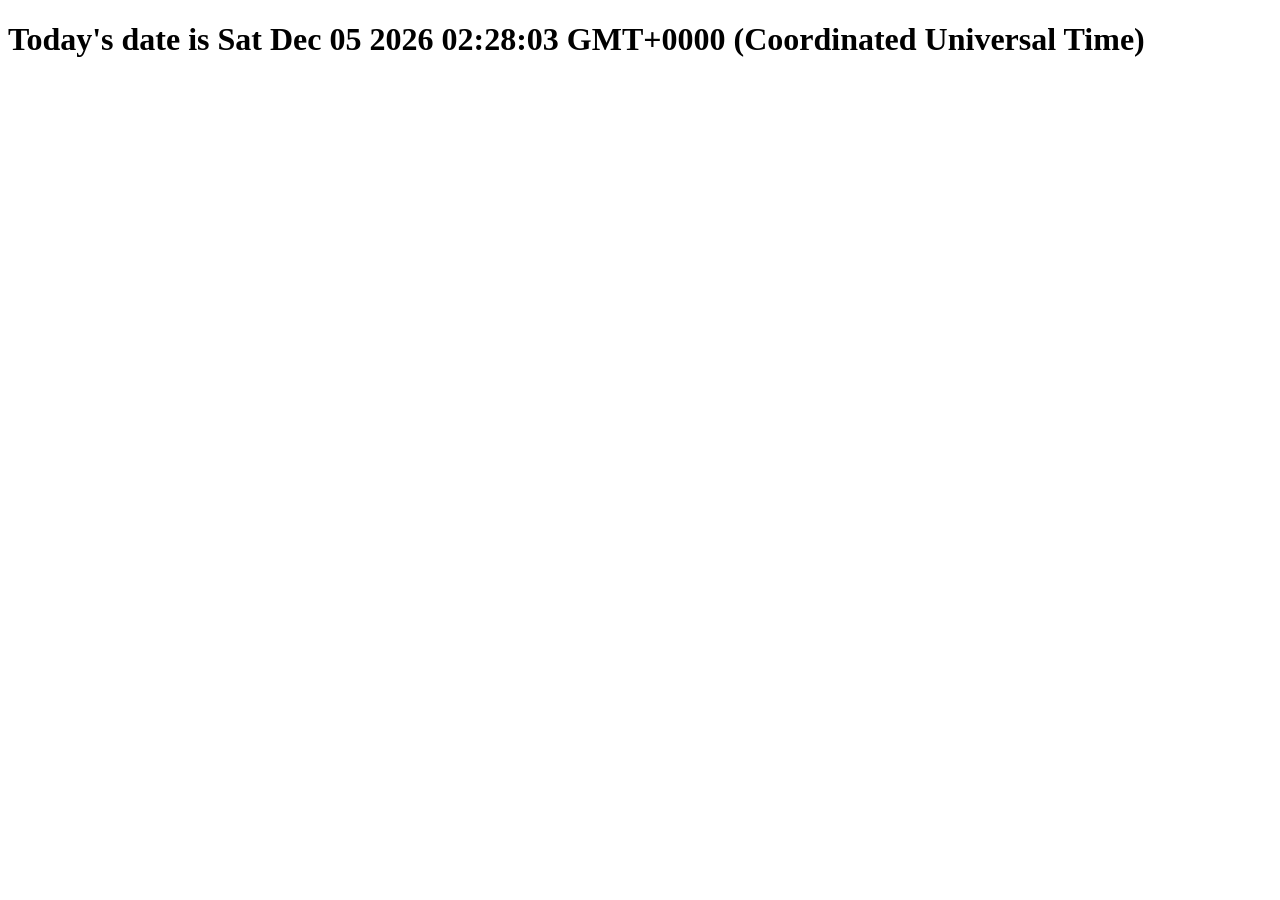
<file: index.html>
<!DOCTYPE html>
<html lang="en-US">
 
<head>
    <meta charset="UTF-8">
    <meta name="viewport" content="width=device-width, initial-scale=1">
    <title>Today's Date</title>
</head>
 
<body>
  <script>
      let d = new Date();
      document.body.innerHTML = "<h1>Today's date is " + d + "</h1>"
  </script>
</body>
 
</html>
</file>
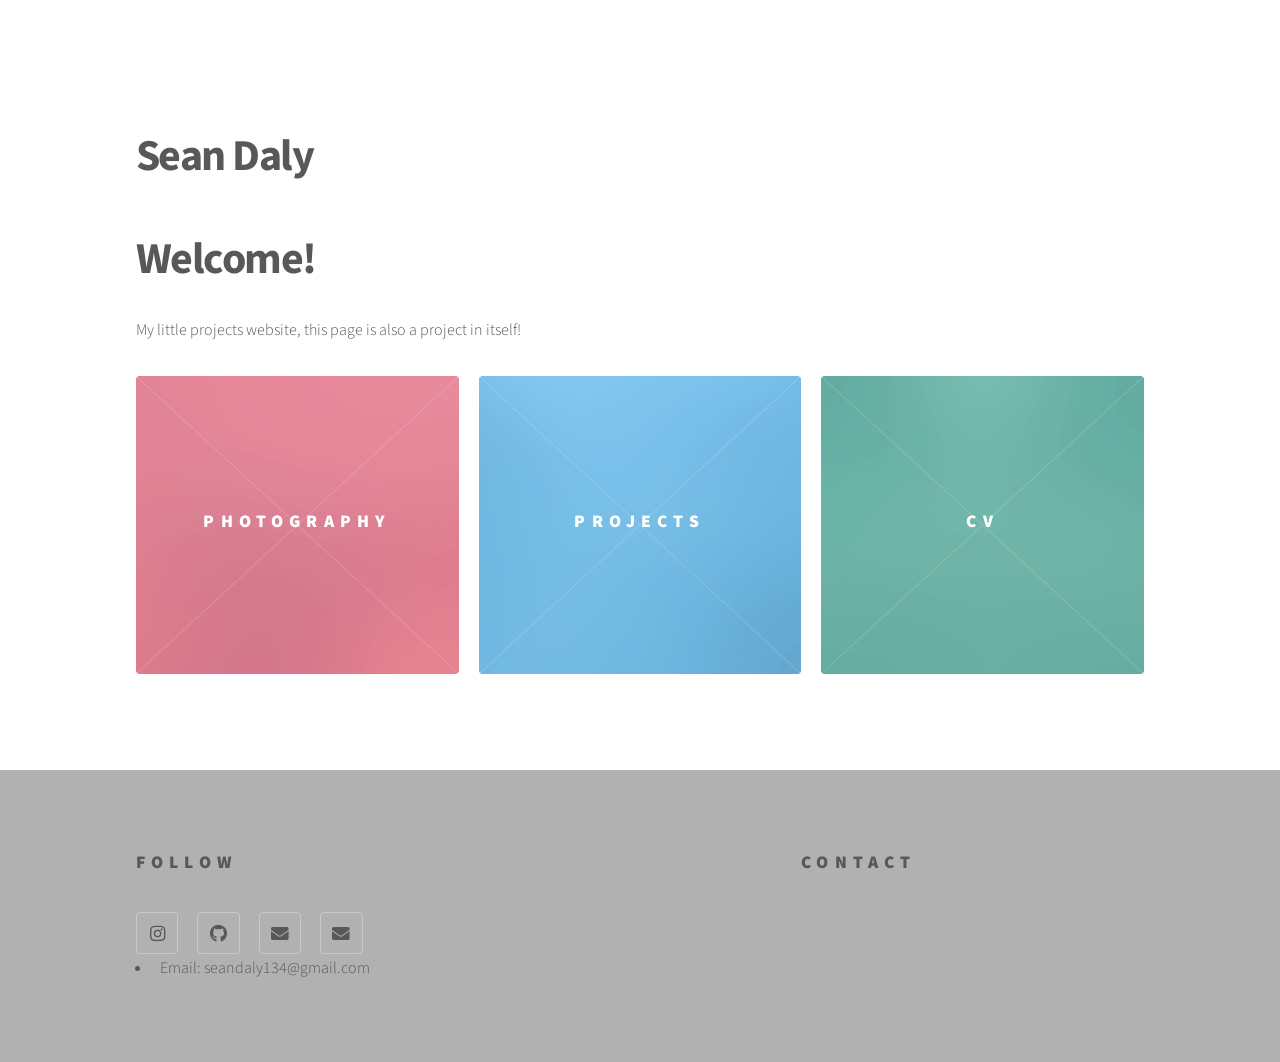
<file: home/index.html>
<!DOCTYPE HTML>
<!--
	Phantom by HTML5 UP
	html5up.net | @ajlkn
	Free for personal and commercial use under the CCA 3.0 license (html5up.net/license)
-->
<html>
	<head>
		<title>Sean Daly</title>
		<meta charset="utf-8" />
		<meta name="viewport" content="width=device-width, initial-scale=1, user-scalable=no" />
		<link rel="stylesheet" href="assets/css/main.css" />
		<noscript><link rel="stylesheet" href="assets/css/noscript.css" /></noscript>
	</head>
	<body class="is-preload">
		<!-- Wrapper -->
			<div id="wrapper">

		<!-- Header -->				
				<header id="header">
					<div class="inner">
						<h1>Sean Daly</h1>
					</div>
				</header>

				<!-- Main -->
					<div id="main">
						<div class="inner">
							<header>
								<h1>Welcome!</h1>
								<p>My little projects website, this page is also a project in itself!</p>
							</header>
						<section class="tiles">
							<article class="style1">
								<span class="image">
									<img src="images/pic01.jpg" alt="" />
								</span>
								<a href="https://Spectrum2511.github.io\photostream\index.html">
									<h2>Photography</h2>
									<div class="content">
										<p>My Photostream</p>
									</div>
								</a>
							</article>
							<article class="style2">
								<span class="image">
									<img src="images/pic02.jpg" alt="" />
								</span>
								<a href="generic.html">
									<h2>Projects</h2>
									<div class="content">
										<p>Project repos</p>
									</div>
								</a>
							</article>
							<article class="style3">
								<span class="image">
									<img src="images/pic03.jpg" alt="" />
								</span>
								<a href="generic.html">
									<h2>CV</h2>
									<div class="content">
										<p>My CV</p>
									</div>
								</a>
							</article>
					</div>
			</div>

				<!-- Footer --> 
					<footer id="footer">
						<div class="inner">
							<section>
								<h2>Follow</h2>
								<ul class="icons">
									<li><a href="#" class="icon brands style2 fa-instagram"><span class="label">Instagram</span></a></li>
									<li><a href="#" class="icon brands style2 fa-github"><span class="label">GitHub</span></a></li>
									<li><a href="#" class="icon solid style2 fa-envelope"><span class="label">Email</span></a></li>
									<li><a href="#" class="icon solid style2 fa-envelope"><span class="label">Flikr</span></a></li>
								</ul>
							</section>
							<h2>Contact</h2>
							<ul class="">
								<li>Email: seandaly134@gmail.com</li>
							</ul>
						</section>
						</div>
					</footer>


		<!-- Scripts -->
			<script src="assets/js/jquery.min.js"></script>
			<script src="assets/js/browser.min.js"></script>
			<script src="assets/js/breakpoints.min.js"></script>
			<script src="assets/js/util.js"></script>
			<script src="assets/js/main.js"></script>

	</body>
</html>
</file>
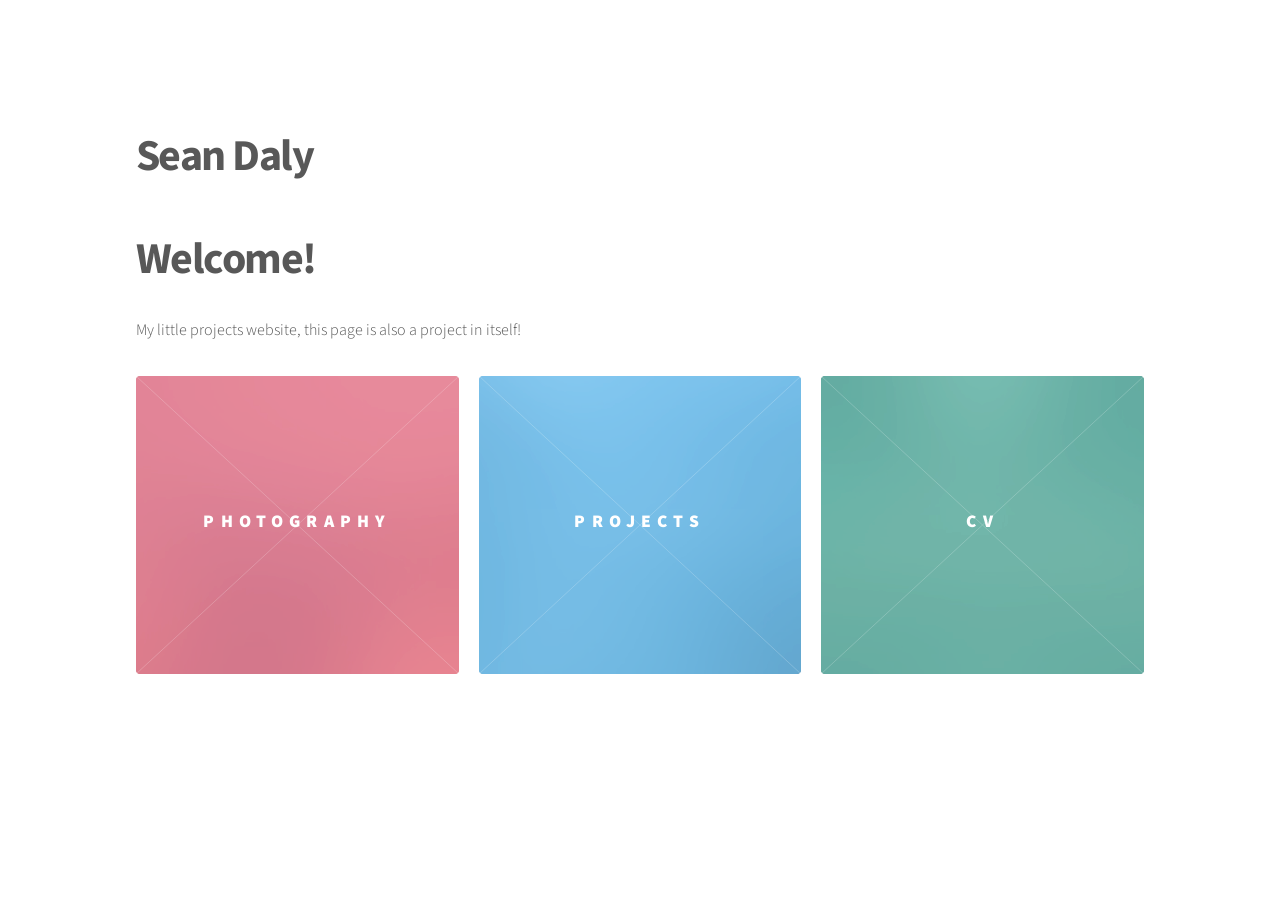
<file: landing/index.html>
<!DOCTYPE HTML>
<!--
	Phantom by HTML5 UP
	html5up.net | @ajlkn
	Free for personal and commercial use under the CCA 3.0 license (html5up.net/license)
-->
<html>
	<head>
		<title>Sean Daly</title>
		<meta charset="utf-8" />
		<meta name="viewport" content="width=device-width, initial-scale=1, user-scalable=no" />
		<link rel="stylesheet" href="assets/css/main.css" />
		<noscript><link rel="stylesheet" href="assets/css/noscript.css" /></noscript>
	</head>
	<body class="is-preload">
		<!-- Wrapper -->
			<div id="wrapper">

		<!-- Header -->				
				<header id="header">
					<div class="inner">
						<h1>Sean Daly</h1>
					</div>
				</header>

				<!-- Main -->
					<div id="main">
						<div class="inner">
							<header>
								<h1>Welcome!</h1>
								<p>My little projects website, this page is also a project in itself!</p>
							</header>
						<section class="tiles">
							<article class="style1">
								<span class="image">
									<img src="images/pic01.jpg" alt="" />
								</span>
								<a href="https://Spectrum2511.github.io\photostream\index.html">
									<h2>Photography</h2>
									<div class="content">
										<strong>My Photostream</strong>
									</div>
								</a>
							</article>
							<article class="style2">
								<span class="image">
									<img src="images/pic02.jpg" alt="" />
								</span>
								<a href="generic.html">
									<h2>Projects</h2>
									<div class="content">
										<strong>Project repos</strong>
									</div>
								</a>
							</article>
							<article class="style3">
								<span class="image">
									<img src="images/pic03.jpg" alt="" />
								</span>
								<a href="generic.html">
									<h2>CV</h2>
									<div class="content">
										<p>My CV</p>
									</div>
								</a>
							</article>
					</div>

			</div>

		<!-- Scripts -->
			<script src="assets/js/jquery.min.js"></script>
			<script src="assets/js/browser.min.js"></script>
			<script src="assets/js/breakpoints.min.js"></script>
			<script src="assets/js/util.js"></script>
			<script src="assets/js/main.js"></script>

	</body>
</html>
</file>
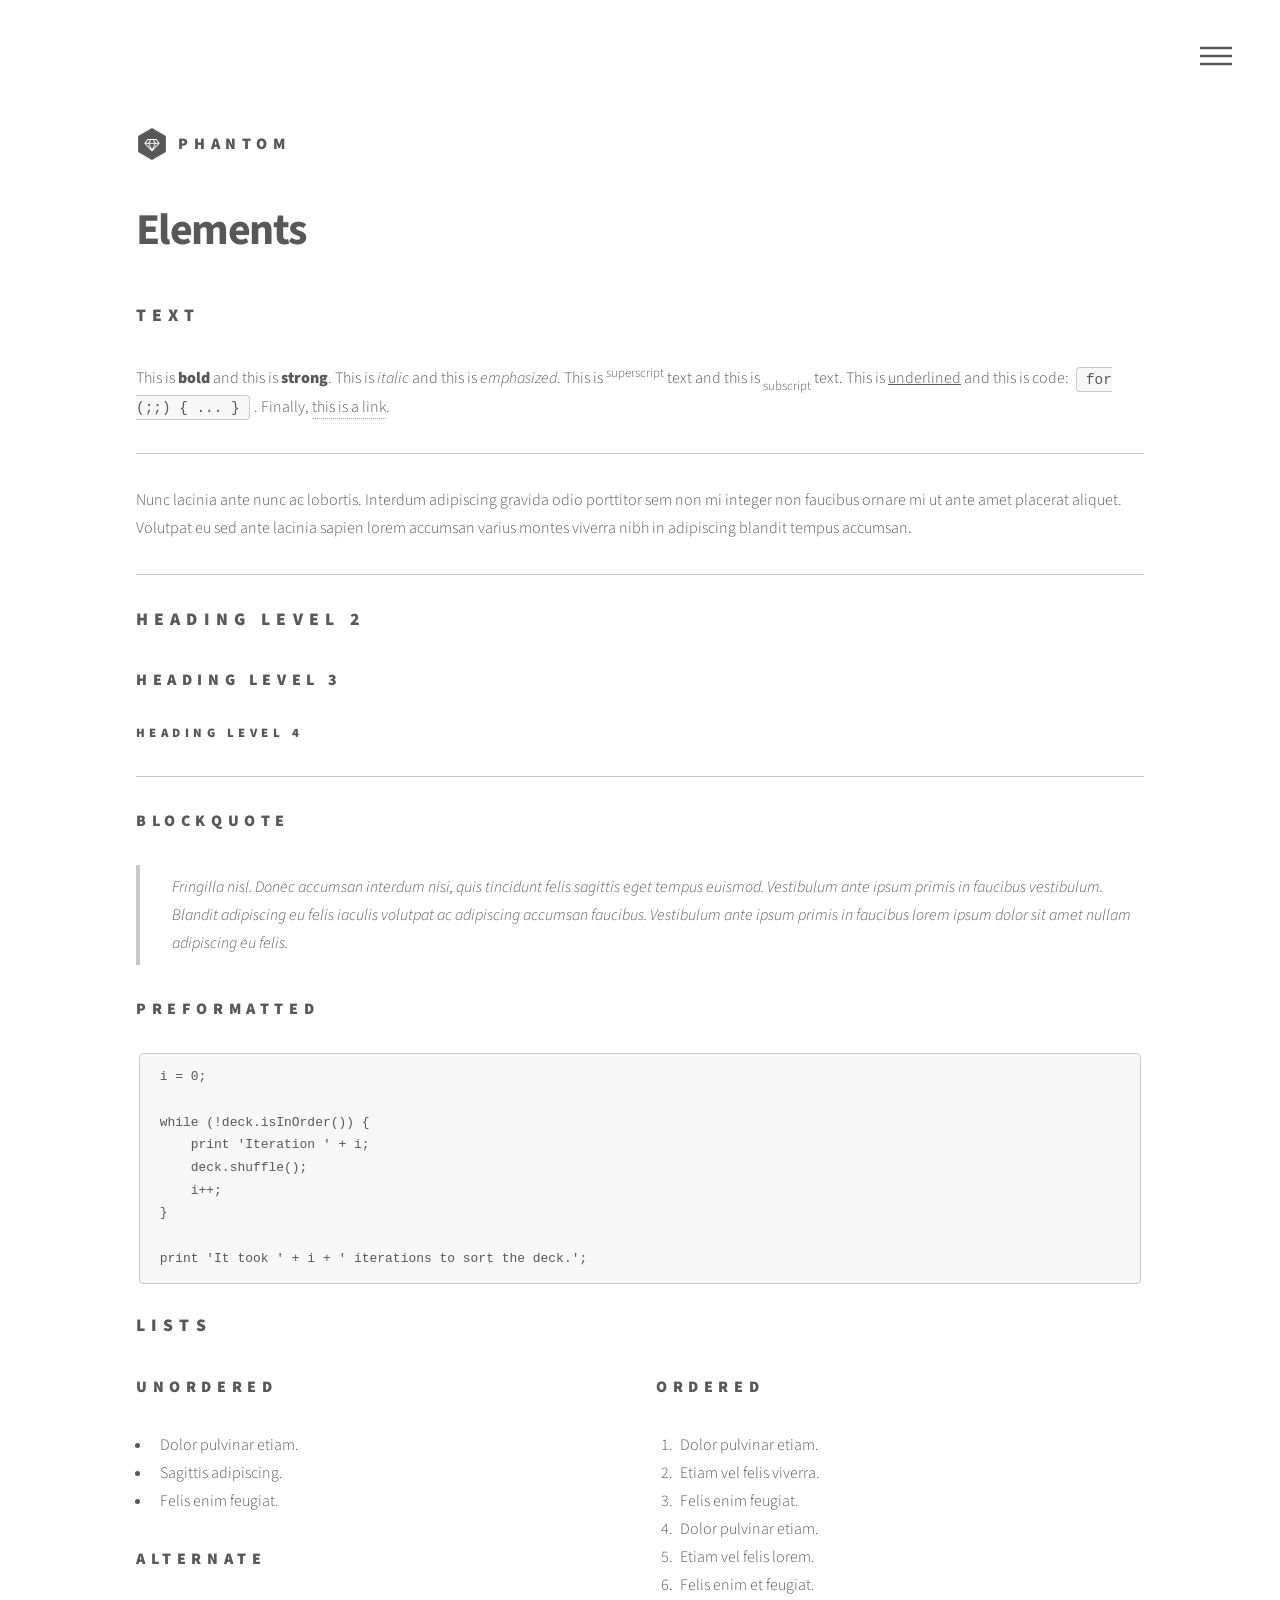
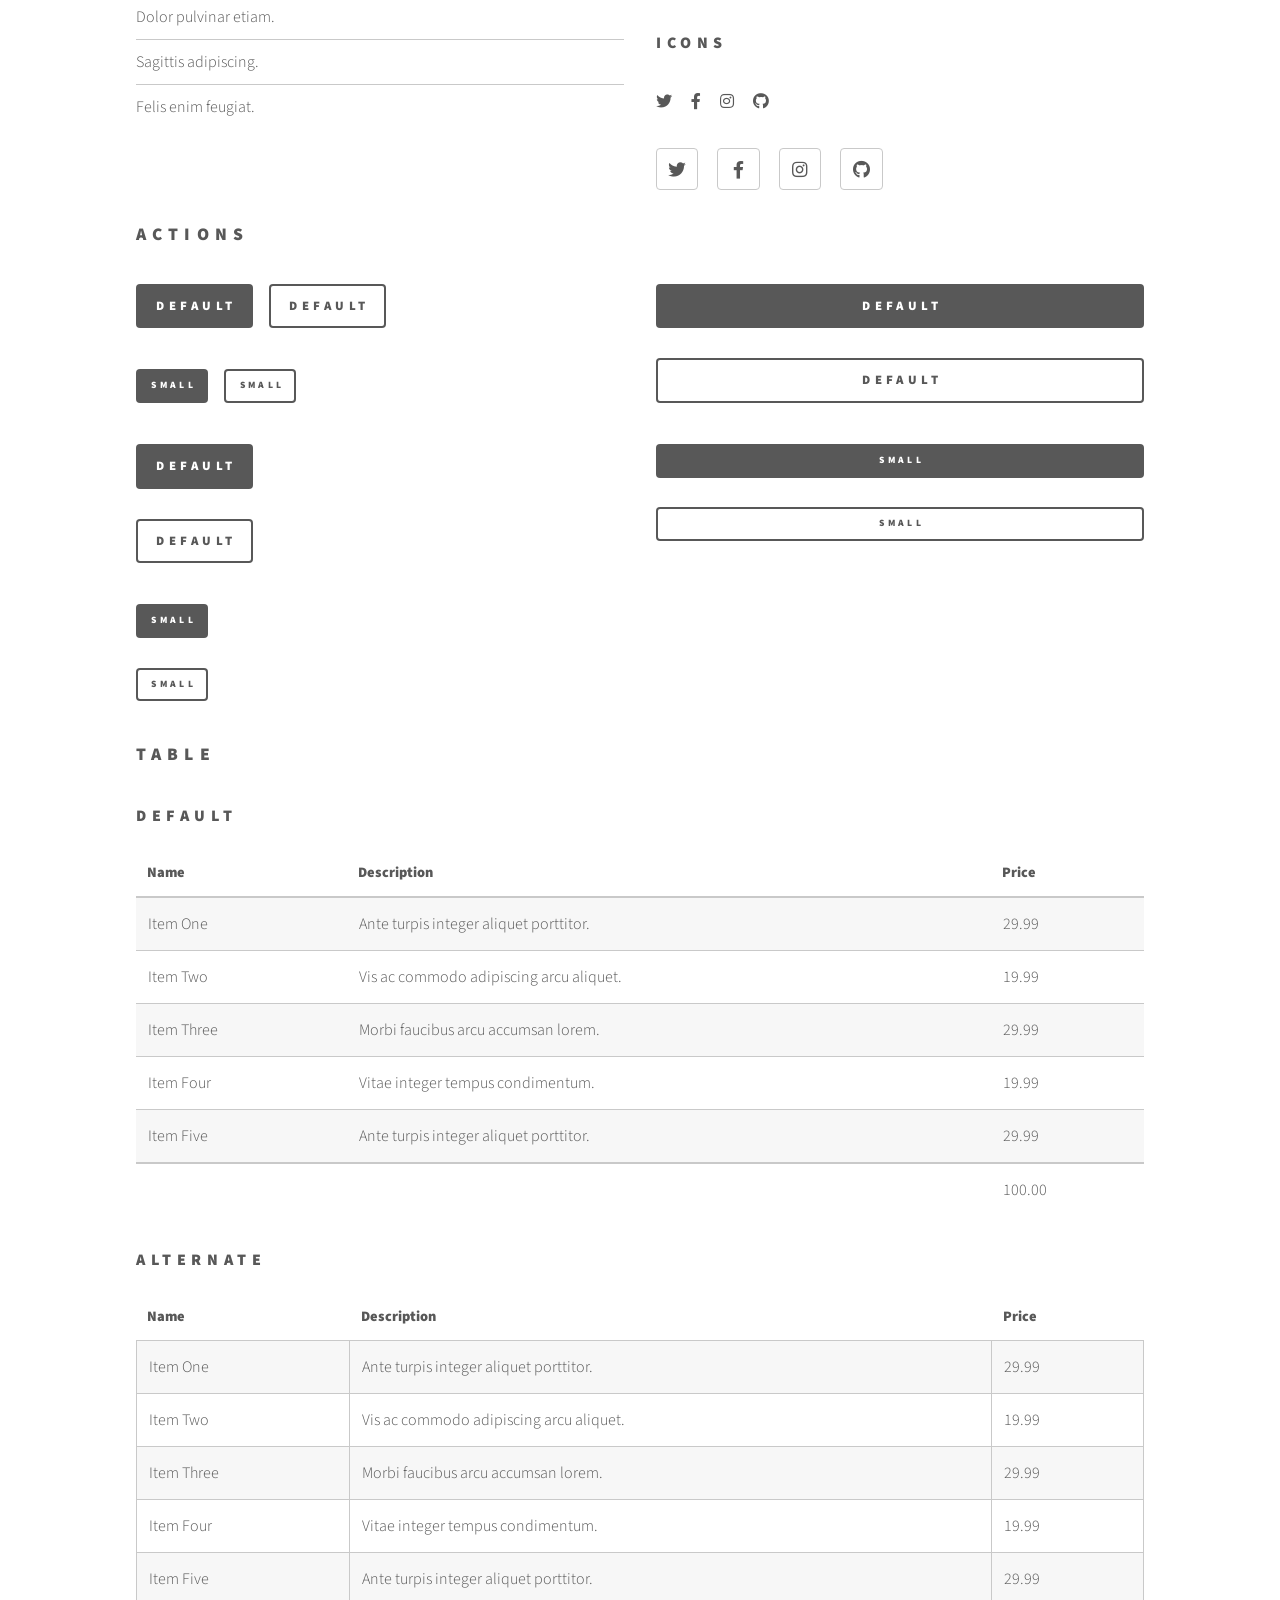
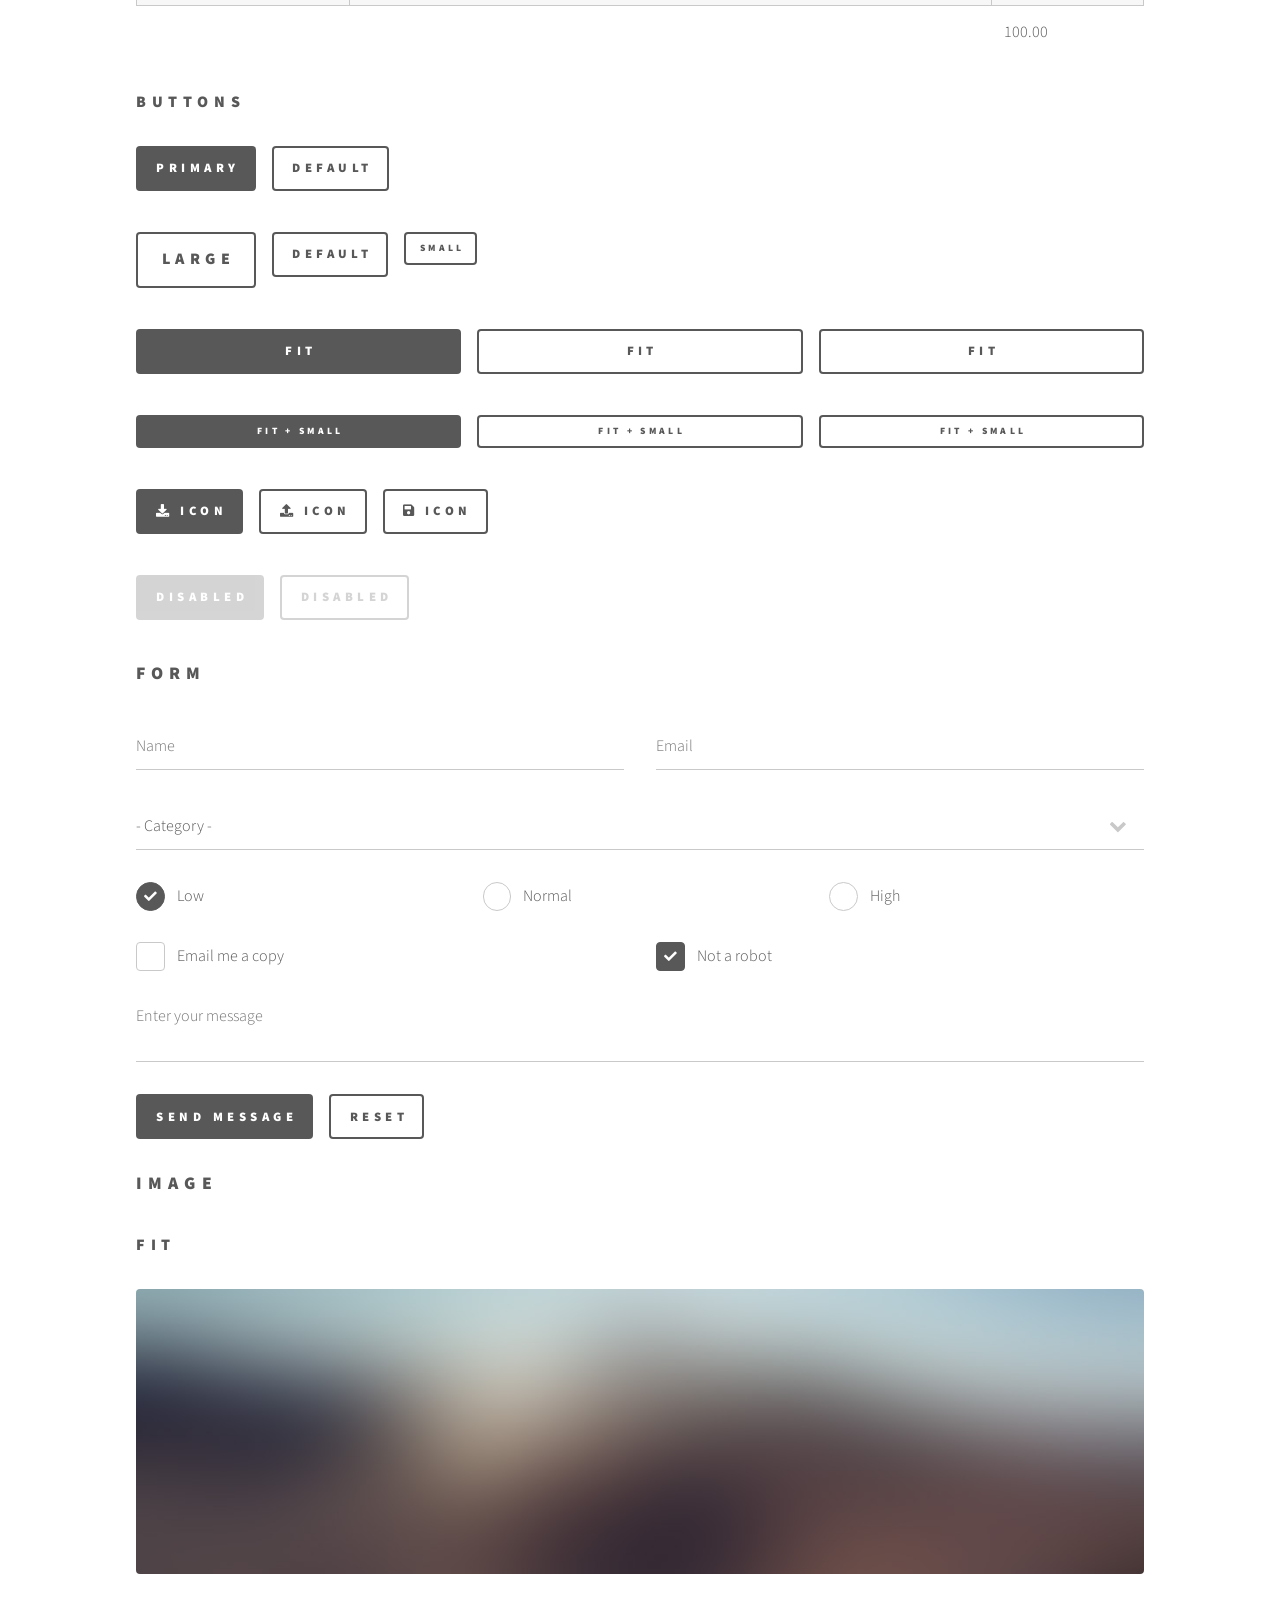
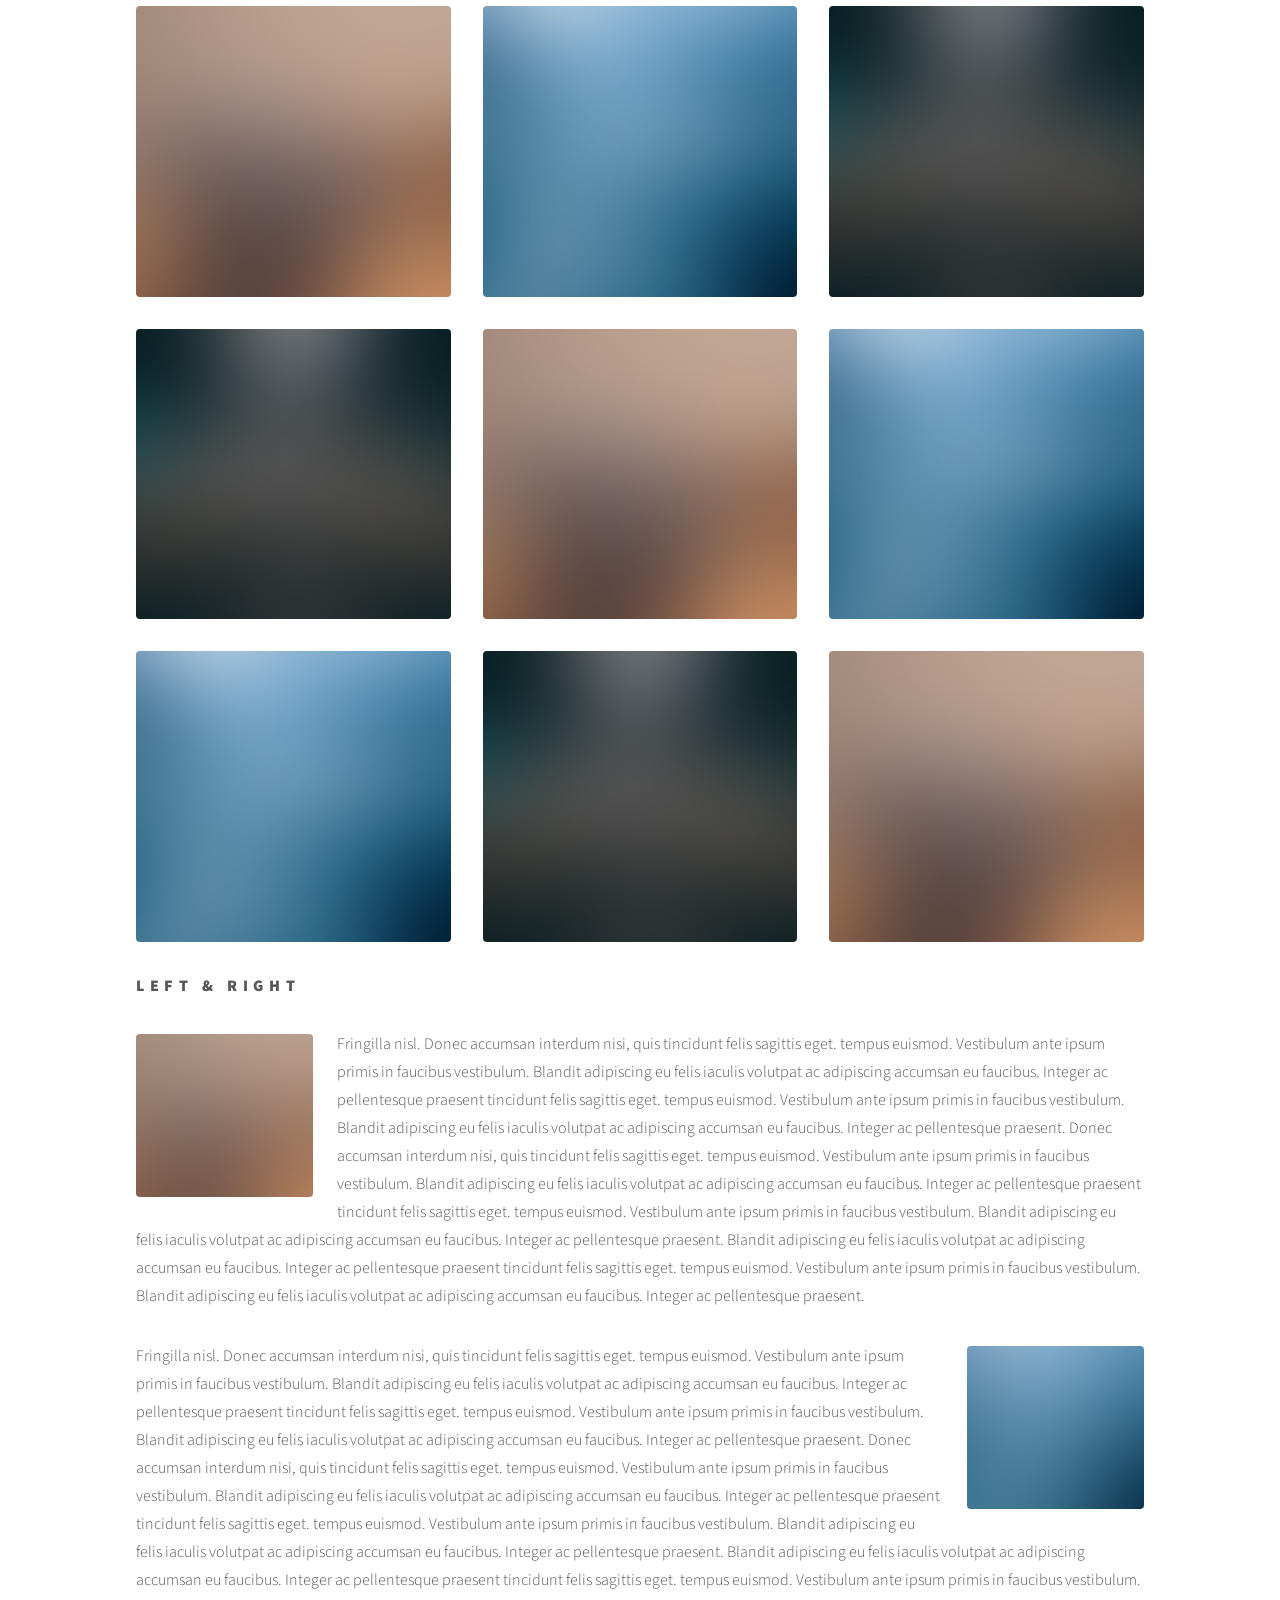
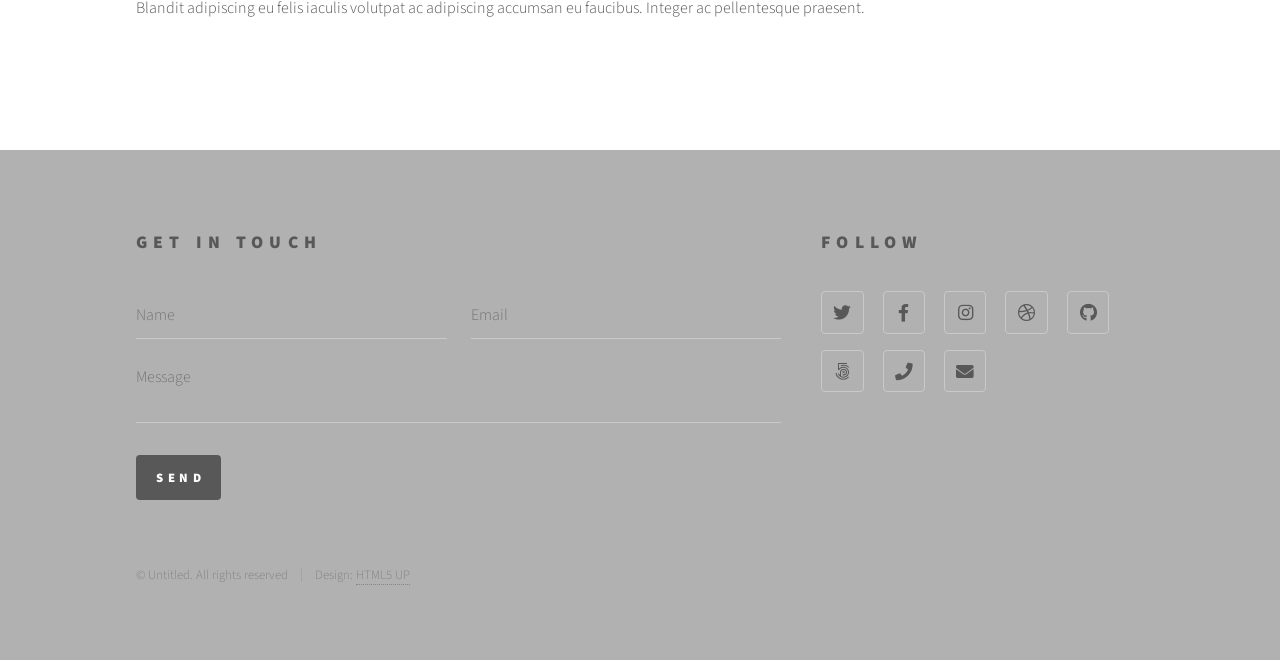
<file: home/elements.html>
<!DOCTYPE HTML>
<!--
	Phantom by HTML5 UP
	html5up.net | @ajlkn
	Free for personal and commercial use under the CCA 3.0 license (html5up.net/license)
-->
<html>
	<head>
		<title>Elements - Phantom by HTML5 UP</title>
		<meta charset="utf-8" />
		<meta name="viewport" content="width=device-width, initial-scale=1, user-scalable=no" />
		<link rel="stylesheet" href="assets/css/main.css" />
		<noscript><link rel="stylesheet" href="assets/css/noscript.css" /></noscript>
	</head>
	<body class="is-preload">
		<!-- Wrapper -->
			<div id="wrapper">

				<!-- Header -->
					<header id="header">
						<div class="inner">

							<!-- Logo -->
								<a href="index.html" class="logo">
									<span class="symbol"><img src="images/logo.svg" alt="" /></span><span class="title">Phantom</span>
								</a>

							<!-- Nav -->
								<nav>
									<ul>
										<li><a href="#menu">Menu</a></li>
									</ul>
								</nav>

						</div>
					</header>

				<!-- Menu -->
					<nav id="menu">
						<h2>Menu</h2>
						<ul>
							<li><a href="index.html">Home</a></li>
							<li><a href="generic.html">Ipsum veroeros</a></li>
							<li><a href="generic.html">Tempus etiam</a></li>
							<li><a href="generic.html">Consequat dolor</a></li>
							<li><a href="elements.html">Elements</a></li>
						</ul>
					</nav>

				<!-- Main -->
					<div id="main">
						<div class="inner">
							<h1>Elements</h1>

							<!-- Text -->
								<section>
									<h2>Text</h2>
									<p>This is <b>bold</b> and this is <strong>strong</strong>. This is <i>italic</i> and this is <em>emphasized</em>.
									This is <sup>superscript</sup> text and this is <sub>subscript</sub> text.
									This is <u>underlined</u> and this is code: <code>for (;;) { ... }</code>. Finally, <a href="#">this is a link</a>.</p>
									<hr />
									<p>Nunc lacinia ante nunc ac lobortis. Interdum adipiscing gravida odio porttitor sem non mi integer non faucibus ornare mi ut ante amet placerat aliquet. Volutpat eu sed ante lacinia sapien lorem accumsan varius montes viverra nibh in adipiscing blandit tempus accumsan.</p>
									<hr />
									<h2>Heading Level 2</h2>
									<h3>Heading Level 3</h3>
									<h4>Heading Level 4</h4>
									<hr />
									<h3>Blockquote</h3>
									<blockquote>Fringilla nisl. Donec accumsan interdum nisi, quis tincidunt felis sagittis eget tempus euismod. Vestibulum ante ipsum primis in faucibus vestibulum. Blandit adipiscing eu felis iaculis volutpat ac adipiscing accumsan faucibus. Vestibulum ante ipsum primis in faucibus lorem ipsum dolor sit amet nullam adipiscing eu felis.</blockquote>
									<h3>Preformatted</h3>
									<pre><code>i = 0;

while (!deck.isInOrder()) {
    print 'Iteration ' + i;
    deck.shuffle();
    i++;
}

print 'It took ' + i + ' iterations to sort the deck.';</code></pre>
								</section>

							<!-- Lists -->
								<section>
									<h2>Lists</h2>
									<div class="row">
										<div class="col-6 col-12-medium">
											<h3>Unordered</h3>
											<ul>
												<li>Dolor pulvinar etiam.</li>
												<li>Sagittis adipiscing.</li>
												<li>Felis enim feugiat.</li>
											</ul>
											<h3>Alternate</h3>
											<ul class="alt">
												<li>Dolor pulvinar etiam.</li>
												<li>Sagittis adipiscing.</li>
												<li>Felis enim feugiat.</li>
											</ul>
										</div>
										<div class="col-6 col-12-medium">
											<h3>Ordered</h3>
											<ol>
												<li>Dolor pulvinar etiam.</li>
												<li>Etiam vel felis viverra.</li>
												<li>Felis enim feugiat.</li>
												<li>Dolor pulvinar etiam.</li>
												<li>Etiam vel felis lorem.</li>
												<li>Felis enim et feugiat.</li>
											</ol>
											<h3>Icons</h3>
											<ul class="icons">
												<li><a href="#" class="icon brands style1 fa-twitter"><span class="label">Twitter</span></a></li>
												<li><a href="#" class="icon brands style1 fa-facebook-f"><span class="label">Facebook</span></a></li>
												<li><a href="#" class="icon brands style1 fa-instagram"><span class="label">Instagram</span></a></li>
												<li><a href="#" class="icon brands style1 fa-github"><span class="label">Github</span></a></li>
											</ul>
											<ul class="icons">
												<li><a href="#" class="icon brands style2 fa-twitter"><span class="label">Twitter</span></a></li>
												<li><a href="#" class="icon brands style2 fa-facebook-f"><span class="label">Facebook</span></a></li>
												<li><a href="#" class="icon brands style2 fa-instagram"><span class="label">Instagram</span></a></li>
												<li><a href="#" class="icon brands style2 fa-github"><span class="label">Github</span></a></li>
											</ul>
										</div>
									</div>
									<h2>Actions</h2>
									<div class="row">
										<div class="col-6 col-12-medium">
											<ul class="actions">
												<li><a href="#" class="button primary">Default</a></li>
												<li><a href="#" class="button">Default</a></li>
											</ul>
											<ul class="actions small">
												<li><a href="#" class="button primary small">Small</a></li>
												<li><a href="#" class="button small">Small</a></li>
											</ul>
											<ul class="actions stacked">
												<li><a href="#" class="button primary">Default</a></li>
												<li><a href="#" class="button">Default</a></li>
											</ul>
											<ul class="actions stacked">
												<li><a href="#" class="button primary small">Small</a></li>
												<li><a href="#" class="button small">Small</a></li>
											</ul>
										</div>
										<div class="col-6 col-12-medium">
											<ul class="actions stacked">
												<li><a href="#" class="button primary fit">Default</a></li>
												<li><a href="#" class="button fit">Default</a></li>
											</ul>
											<ul class="actions stacked">
												<li><a href="#" class="button primary small fit">Small</a></li>
												<li><a href="#" class="button small fit">Small</a></li>
											</ul>
										</div>
									</div>
								</section>

							<!-- Table -->
								<section>
									<h2>Table</h2>
									<h3>Default</h3>
									<div class="table-wrapper">
										<table>
											<thead>
												<tr>
													<th>Name</th>
													<th>Description</th>
													<th>Price</th>
												</tr>
											</thead>
											<tbody>
												<tr>
													<td>Item One</td>
													<td>Ante turpis integer aliquet porttitor.</td>
													<td>29.99</td>
												</tr>
												<tr>
													<td>Item Two</td>
													<td>Vis ac commodo adipiscing arcu aliquet.</td>
													<td>19.99</td>
												</tr>
												<tr>
													<td>Item Three</td>
													<td> Morbi faucibus arcu accumsan lorem.</td>
													<td>29.99</td>
												</tr>
												<tr>
													<td>Item Four</td>
													<td>Vitae integer tempus condimentum.</td>
													<td>19.99</td>
												</tr>
												<tr>
													<td>Item Five</td>
													<td>Ante turpis integer aliquet porttitor.</td>
													<td>29.99</td>
												</tr>
											</tbody>
											<tfoot>
												<tr>
													<td colspan="2"></td>
													<td>100.00</td>
												</tr>
											</tfoot>
										</table>
									</div>

									<h3>Alternate</h3>
									<div class="table-wrapper">
										<table class="alt">
											<thead>
												<tr>
													<th>Name</th>
													<th>Description</th>
													<th>Price</th>
												</tr>
											</thead>
											<tbody>
												<tr>
													<td>Item One</td>
													<td>Ante turpis integer aliquet porttitor.</td>
													<td>29.99</td>
												</tr>
												<tr>
													<td>Item Two</td>
													<td>Vis ac commodo adipiscing arcu aliquet.</td>
													<td>19.99</td>
												</tr>
												<tr>
													<td>Item Three</td>
													<td> Morbi faucibus arcu accumsan lorem.</td>
													<td>29.99</td>
												</tr>
												<tr>
													<td>Item Four</td>
													<td>Vitae integer tempus condimentum.</td>
													<td>19.99</td>
												</tr>
												<tr>
													<td>Item Five</td>
													<td>Ante turpis integer aliquet porttitor.</td>
													<td>29.99</td>
												</tr>
											</tbody>
											<tfoot>
												<tr>
													<td colspan="2"></td>
													<td>100.00</td>
												</tr>
											</tfoot>
										</table>
									</div>
								</section>

							<!-- Buttons -->
								<section>
									<h3>Buttons</h3>
									<ul class="actions">
										<li><a href="#" class="button primary">Primary</a></li>
										<li><a href="#" class="button">Default</a></li>
									</ul>
									<ul class="actions">
										<li><a href="#" class="button large">Large</a></li>
										<li><a href="#" class="button">Default</a></li>
										<li><a href="#" class="button small">Small</a></li>
									</ul>
									<ul class="actions fit">
										<li><a href="#" class="button primary fit">Fit</a></li>
										<li><a href="#" class="button fit">Fit</a></li>
										<li><a href="#" class="button fit">Fit</a></li>
									</ul>
									<ul class="actions fit small">
										<li><a href="#" class="button primary fit small">Fit + Small</a></li>
										<li><a href="#" class="button fit small">Fit + Small</a></li>
										<li><a href="#" class="button fit small">Fit + Small</a></li>
									</ul>
									<ul class="actions">
										<li><a href="#" class="button primary icon solid fa-download">Icon</a></li>
										<li><a href="#" class="button icon solid fa-upload">Icon</a></li>
										<li><a href="#" class="button icon solid fa-save">Icon</a></li>
									</ul>
									<ul class="actions">
										<li><span class="button primary disabled">Disabled</span></li>
										<li><span class="button disabled">Disabled</span></li>
									</ul>
								</section>

							<!-- Form -->
								<section>
									<h2>Form</h2>
									<form method="post" action="#">
										<div class="row gtr-uniform">
											<div class="col-6 col-12-xsmall">
												<input type="text" name="demo-name" id="demo-name" value="" placeholder="Name" />
											</div>
											<div class="col-6 col-12-xsmall">
												<input type="email" name="demo-email" id="demo-email" value="" placeholder="Email" />
											</div>
											<div class="col-12">
												<select name="demo-category" id="demo-category">
													<option value="">- Category -</option>
													<option value="1">Manufacturing</option>
													<option value="1">Shipping</option>
													<option value="1">Administration</option>
													<option value="1">Human Resources</option>
												</select>
											</div>
											<div class="col-4 col-12-small">
												<input type="radio" id="demo-priority-low" name="demo-priority" checked>
												<label for="demo-priority-low">Low</label>
											</div>
											<div class="col-4 col-12-small">
												<input type="radio" id="demo-priority-normal" name="demo-priority">
												<label for="demo-priority-normal">Normal</label>
											</div>
											<div class="col-4 col-12-small">
												<input type="radio" id="demo-priority-high" name="demo-priority">
												<label for="demo-priority-high">High</label>
											</div>
											<div class="col-6 col-12-small">
												<input type="checkbox" id="demo-copy" name="demo-copy">
												<label for="demo-copy">Email me a copy</label>
											</div>
											<div class="col-6 col-12-small">
												<input type="checkbox" id="demo-human" name="demo-human" checked>
												<label for="demo-human">Not a robot</label>
											</div>
											<div class="col-12">
												<textarea name="demo-message" id="demo-message" placeholder="Enter your message" rows="6"></textarea>
											</div>
											<div class="col-12">
												<ul class="actions">
													<li><input type="submit" value="Send Message" class="primary" /></li>
													<li><input type="reset" value="Reset" /></li>
												</ul>
											</div>
										</div>
									</form>
								</section>

							<!-- Image -->
								<section>
									<h2>Image</h2>
									<h3>Fit</h3>
									<div class="box alt">
										<div class="row gtr-uniform">
											<div class="col-12"><span class="image fit"><img src="images/pic13.jpg" alt="" /></span></div>
											<div class="col-4"><span class="image fit"><img src="images/pic01.jpg" alt="" /></span></div>
											<div class="col-4"><span class="image fit"><img src="images/pic02.jpg" alt="" /></span></div>
											<div class="col-4"><span class="image fit"><img src="images/pic03.jpg" alt="" /></span></div>
											<div class="col-4"><span class="image fit"><img src="images/pic03.jpg" alt="" /></span></div>
											<div class="col-4"><span class="image fit"><img src="images/pic01.jpg" alt="" /></span></div>
											<div class="col-4"><span class="image fit"><img src="images/pic02.jpg" alt="" /></span></div>
											<div class="col-4"><span class="image fit"><img src="images/pic02.jpg" alt="" /></span></div>
											<div class="col-4"><span class="image fit"><img src="images/pic03.jpg" alt="" /></span></div>
											<div class="col-4"><span class="image fit"><img src="images/pic01.jpg" alt="" /></span></div>
										</div>
									</div>
									<h3>Left &amp; Right</h3>
									<p><span class="image left"><img src="images/pic14.jpg" alt="" /></span>Fringilla nisl. Donec accumsan interdum nisi, quis tincidunt felis sagittis eget. tempus euismod. Vestibulum ante ipsum primis in faucibus vestibulum. Blandit adipiscing eu felis iaculis volutpat ac adipiscing accumsan eu faucibus. Integer ac pellentesque praesent tincidunt felis sagittis eget. tempus euismod. Vestibulum ante ipsum primis in faucibus vestibulum. Blandit adipiscing eu felis iaculis volutpat ac adipiscing accumsan eu faucibus. Integer ac pellentesque praesent. Donec accumsan interdum nisi, quis tincidunt felis sagittis eget. tempus euismod. Vestibulum ante ipsum primis in faucibus vestibulum. Blandit adipiscing eu felis iaculis volutpat ac adipiscing accumsan eu faucibus. Integer ac pellentesque praesent tincidunt felis sagittis eget. tempus euismod. Vestibulum ante ipsum primis in faucibus vestibulum. Blandit adipiscing eu felis iaculis volutpat ac adipiscing accumsan eu faucibus. Integer ac pellentesque praesent. Blandit adipiscing eu felis iaculis volutpat ac adipiscing accumsan eu faucibus. Integer ac pellentesque praesent tincidunt felis sagittis eget. tempus euismod. Vestibulum ante ipsum primis in faucibus vestibulum. Blandit adipiscing eu felis iaculis volutpat ac adipiscing accumsan eu faucibus. Integer ac pellentesque praesent.</p>
									<p><span class="image right"><img src="images/pic15.jpg" alt="" /></span>Fringilla nisl. Donec accumsan interdum nisi, quis tincidunt felis sagittis eget. tempus euismod. Vestibulum ante ipsum primis in faucibus vestibulum. Blandit adipiscing eu felis iaculis volutpat ac adipiscing accumsan eu faucibus. Integer ac pellentesque praesent tincidunt felis sagittis eget. tempus euismod. Vestibulum ante ipsum primis in faucibus vestibulum. Blandit adipiscing eu felis iaculis volutpat ac adipiscing accumsan eu faucibus. Integer ac pellentesque praesent. Donec accumsan interdum nisi, quis tincidunt felis sagittis eget. tempus euismod. Vestibulum ante ipsum primis in faucibus vestibulum. Blandit adipiscing eu felis iaculis volutpat ac adipiscing accumsan eu faucibus. Integer ac pellentesque praesent tincidunt felis sagittis eget. tempus euismod. Vestibulum ante ipsum primis in faucibus vestibulum. Blandit adipiscing eu felis iaculis volutpat ac adipiscing accumsan eu faucibus. Integer ac pellentesque praesent. Blandit adipiscing eu felis iaculis volutpat ac adipiscing accumsan eu faucibus. Integer ac pellentesque praesent tincidunt felis sagittis eget. tempus euismod. Vestibulum ante ipsum primis in faucibus vestibulum. Blandit adipiscing eu felis iaculis volutpat ac adipiscing accumsan eu faucibus. Integer ac pellentesque praesent.</p>
								</section>

						</div>
					</div>

				<!-- Footer -->
					<footer id="footer">
						<div class="inner">
							<section>
								<h2>Get in touch</h2>
								<form method="post" action="#">
									<div class="fields">
										<div class="field half">
											<input type="text" name="name" id="name" placeholder="Name" />
										</div>
										<div class="field half">
											<input type="email" name="email" id="email" placeholder="Email" />
										</div>
										<div class="field">
											<textarea name="message" id="message" placeholder="Message"></textarea>
										</div>
									</div>
									<ul class="actions">
										<li><input type="submit" value="Send" class="primary" /></li>
									</ul>
								</form>
							</section>
							<section>
								<h2>Follow</h2>
								<ul class="icons">
									<li><a href="#" class="icon brands style2 fa-twitter"><span class="label">Twitter</span></a></li>
									<li><a href="#" class="icon brands style2 fa-facebook-f"><span class="label">Facebook</span></a></li>
									<li><a href="#" class="icon brands style2 fa-instagram"><span class="label">Instagram</span></a></li>
									<li><a href="#" class="icon brands style2 fa-dribbble"><span class="label">Dribbble</span></a></li>
									<li><a href="#" class="icon brands style2 fa-github"><span class="label">GitHub</span></a></li>
									<li><a href="#" class="icon brands style2 fa-500px"><span class="label">500px</span></a></li>
									<li><a href="#" class="icon solid style2 fa-phone"><span class="label">Phone</span></a></li>
									<li><a href="#" class="icon solid style2 fa-envelope"><span class="label">Email</span></a></li>
								</ul>
							</section>
							<ul class="copyright">
								<li>&copy; Untitled. All rights reserved</li><li>Design: <a href="http://html5up.net">HTML5 UP</a></li>
							</ul>
						</div>
					</footer>

			</div>

		<!-- Scripts -->
			<script src="assets/js/jquery.min.js"></script>
			<script src="assets/js/browser.min.js"></script>
			<script src="assets/js/breakpoints.min.js"></script>
			<script src="assets/js/util.js"></script>
			<script src="assets/js/main.js"></script>

	</body>
</html>
</file>
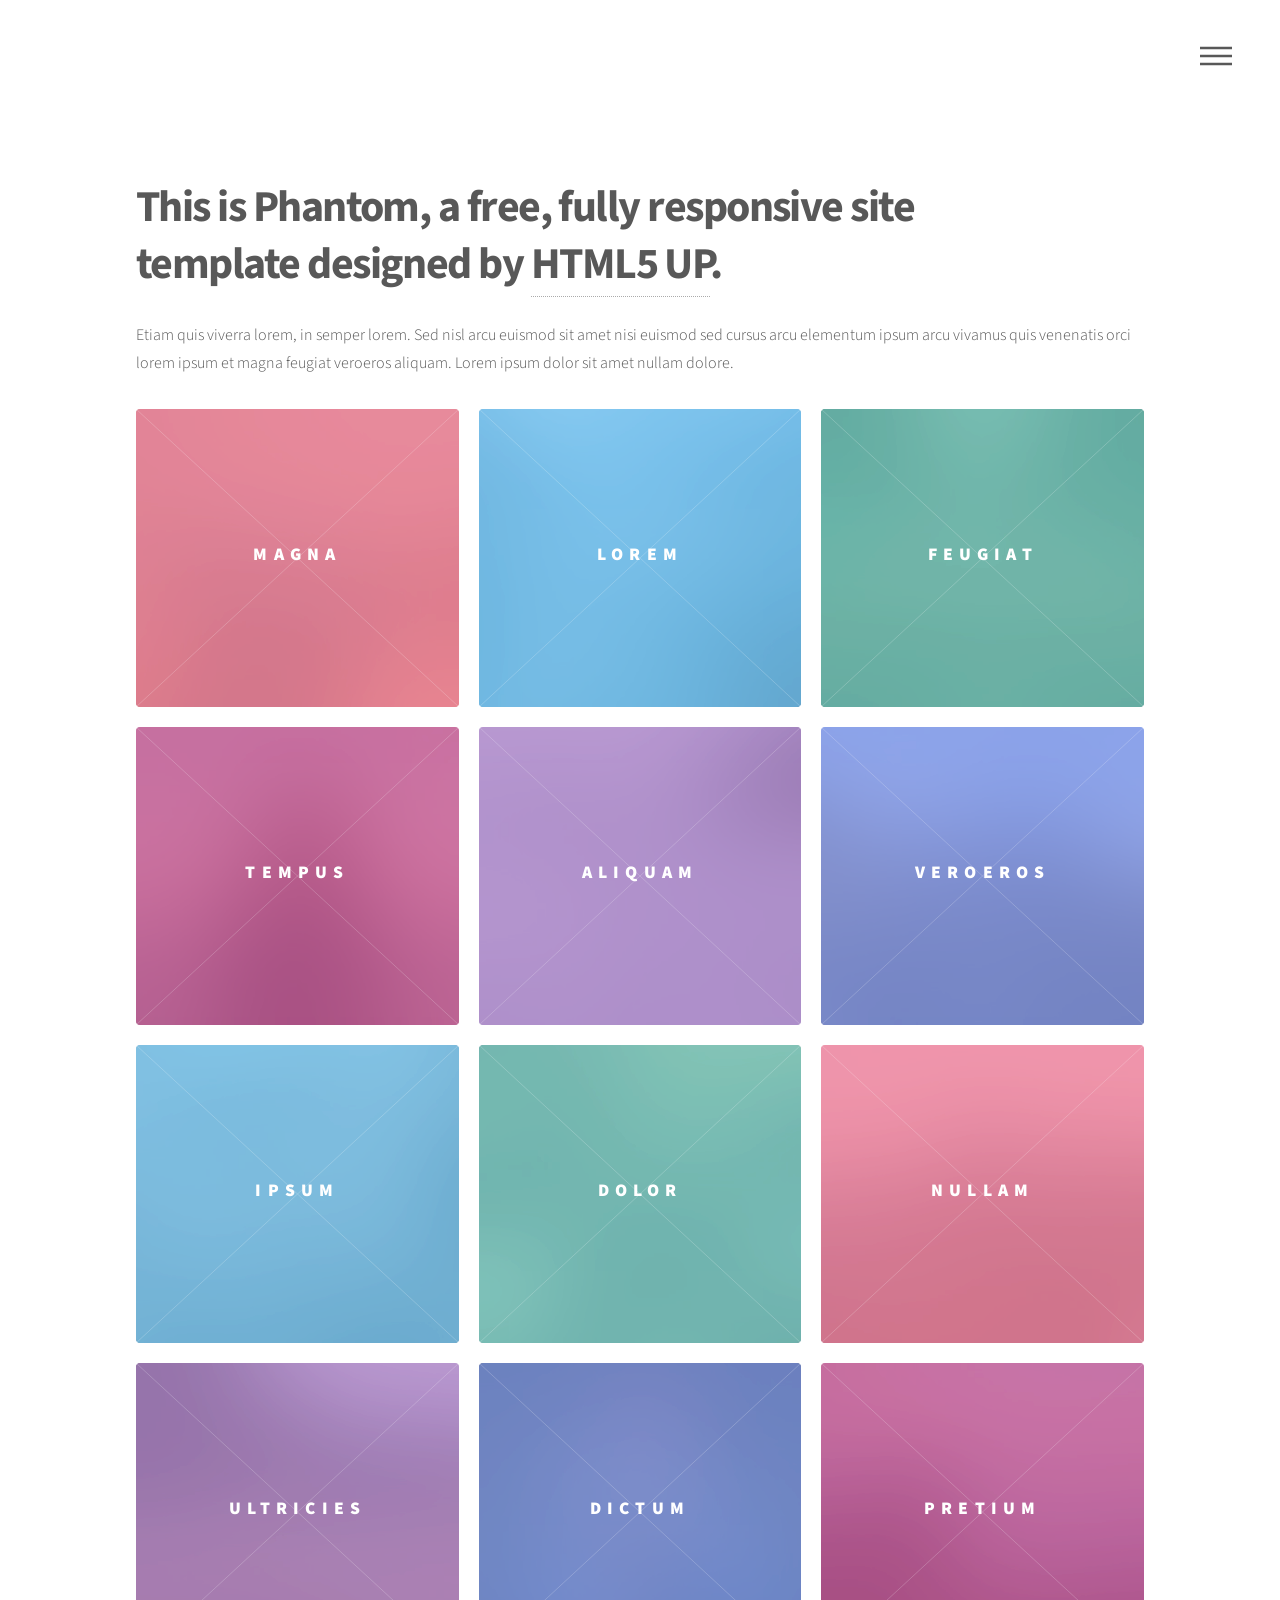
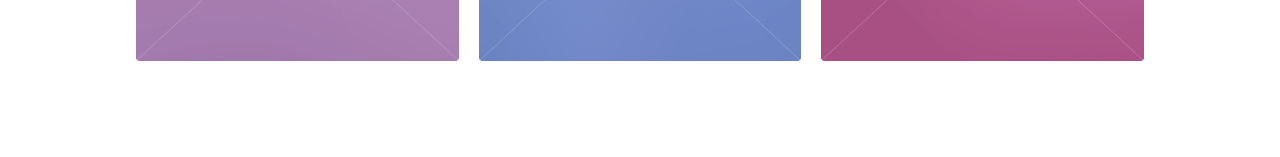
<file: home/example_index.html>
<!DOCTYPE HTML>
<!--
	Phantom by HTML5 UP
	html5up.net | @ajlkn
	Free for personal and commercial use under the CCA 3.0 license (html5up.net/license)
-->
<html>
	<head>
		<title>Sean Daly</title>
		<meta charset="utf-8" />
		<meta name="viewport" content="width=device-width, initial-scale=1, user-scalable=no" />
		<link rel="stylesheet" href="assets/css/main.css" />
		<noscript><link rel="stylesheet" href="assets/css/noscript.css" /></noscript>
	</head>
	<body class="is-preload">
		<!-- Wrapper -->
			<div id="wrapper">

				<!-- Header -->
					<header id="header">
						<div class="inner">

							<!-- Logo -->
								<a href="index.html" class="logo">
								<!--	<span class="symbol"><img src="images/logo.svg" alt="" /></span><span class="title">Sean Daly</span>-->
								</a>

							<!-- Nav -->
								<nav>
									<ul>
										<li><a href="#menu">Menu</a></li>
									</ul>
								</nav>

						</div>
					</header>

				<!-- Menu -->
					<nav id="menu">
						<h2>Menu</h2>
						<ul>
							<li><a href="index.html">Home</a></li>
							<li><a href="generic.html">Ipsum veroeros</a></li>
							<li><a href="generic.html">Tempus etiam</a></li>
							<li><a href="generic.html">Consequat dolor</a></li>
							<li><a href="elements.html">Elements</a></li>
						</ul>
					</nav>

				<!-- Main -->
					<div id="main">
						<div class="inner">
							<header>
								<h1>This is Phantom, a free, fully responsive site<br />
								template designed by <a href="http://html5up.net">HTML5 UP</a>.</h1>
								<p>Etiam quis viverra lorem, in semper lorem. Sed nisl arcu euismod sit amet nisi euismod sed cursus arcu elementum ipsum arcu vivamus quis venenatis orci lorem ipsum et magna feugiat veroeros aliquam. Lorem ipsum dolor sit amet nullam dolore.</p>
							</header>
							<section class="tiles">
								<article class="style1">
									<span class="image">
										<img src="images/pic01.jpg" alt="" />
									</span>
									<a href="generic.html">
										<h2>Magna</h2>
										<div class="content">
											<p>Sed nisl arcu euismod sit amet nisi lorem etiam dolor veroeros et feugiat.</p>
										</div>
									</a>
								</article>
								<article class="style2">
									<span class="image">
										<img src="images/pic02.jpg" alt="" />
									</span>
									<a href="generic.html">
										<h2>Lorem</h2>
										<div class="content">
											<p>Sed nisl arcu euismod sit amet nisi lorem etiam dolor veroeros et feugiat.</p>
										</div>
									</a>
								</article>
								<article class="style3">
									<span class="image">
										<img src="images/pic03.jpg" alt="" />
									</span>
									<a href="generic.html">
										<h2>Feugiat</h2>
										<div class="content">
											<p>Sed nisl arcu euismod sit amet nisi lorem etiam dolor veroeros et feugiat.</p>
										</div>
									</a>
								</article>
								<article class="style4">
									<span class="image">
										<img src="images/pic04.jpg" alt="" />
									</span>
									<a href="generic.html">
										<h2>Tempus</h2>
										<div class="content">
											<p>Sed nisl arcu euismod sit amet nisi lorem etiam dolor veroeros et feugiat.</p>
										</div>
									</a>
								</article>
								<article class="style5">
									<span class="image">
										<img src="images/pic05.jpg" alt="" />
									</span>
									<a href="generic.html">
										<h2>Aliquam</h2>
										<div class="content">
											<p>Sed nisl arcu euismod sit amet nisi lorem etiam dolor veroeros et feugiat.</p>
										</div>
									</a>
								</article>
								<article class="style6">
									<span class="image">
										<img src="images/pic06.jpg" alt="" />
									</span>
									<a href="generic.html">
										<h2>Veroeros</h2>
										<div class="content">
											<p>Sed nisl arcu euismod sit amet nisi lorem etiam dolor veroeros et feugiat.</p>
										</div>
									</a>
								</article>
								<article class="style2">
									<span class="image">
										<img src="images/pic07.jpg" alt="" />
									</span>
									<a href="generic.html">
										<h2>Ipsum</h2>
										<div class="content">
											<p>Sed nisl arcu euismod sit amet nisi lorem etiam dolor veroeros et feugiat.</p>
										</div>
									</a>
								</article>
								<article class="style3">
									<span class="image">
										<img src="images/pic08.jpg" alt="" />
									</span>
									<a href="generic.html">
										<h2>Dolor</h2>
										<div class="content">
											<p>Sed nisl arcu euismod sit amet nisi lorem etiam dolor veroeros et feugiat.</p>
										</div>
									</a>
								</article>
								<article class="style1">
									<span class="image">
										<img src="images/pic09.jpg" alt="" />
									</span>
									<a href="generic.html">
										<h2>Nullam</h2>
										<div class="content">
											<p>Sed nisl arcu euismod sit amet nisi lorem etiam dolor veroeros et feugiat.</p>
										</div>
									</a>
								</article>
								<article class="style5">
									<span class="image">
										<img src="images/pic10.jpg" alt="" />
									</span>
									<a href="generic.html">
										<h2>Ultricies</h2>
										<div class="content">
											<p>Sed nisl arcu euismod sit amet nisi lorem etiam dolor veroeros et feugiat.</p>
										</div>
									</a>
								</article>
								<article class="style6">
									<span class="image">
										<img src="images/pic11.jpg" alt="" />
									</span>
									<a href="generic.html">
										<h2>Dictum</h2>
										<div class="content">
											<p>Sed nisl arcu euismod sit amet nisi lorem etiam dolor veroeros et feugiat.</p>
										</div>
									</a>
								</article>
								<article class="style4">
									<span class="image">
										<img src="images/pic12.jpg" alt="" />
									</span>
									<a href="generic.html">
										<h2>Pretium</h2>
										<div class="content">
											<p>Sed nisl arcu euismod sit amet nisi lorem etiam dolor veroeros et feugiat.</p>
										</div>
									</a>
								</article>
							</section>
						</div>
					</div>

				<!-- Footer 
					<footer id="footer">
						<div class="inner">
							<section>
								<h2>Get in touch</h2>
								<form method="post" action="#">
									<div class="fields">
										<div class="field half">
											<input type="text" name="name" id="name" placeholder="Name" />
										</div>
										<div class="field half">
											<input type="email" name="email" id="email" placeholder="Email" />
										</div>
										<div class="field">
											<textarea name="message" id="message" placeholder="Message"></textarea>
										</div>
									</div>
									<ul class="actions">
										<li><input type="submit" value="Send" class="primary" /></li>
									</ul>
								</form>
							</section>
							<section>
								<h2>Follow</h2>
								<ul class="icons">
									<li><a href="#" class="icon brands style2 fa-twitter"><span class="label">Twitter</span></a></li>
									<li><a href="#" class="icon brands style2 fa-facebook-f"><span class="label">Facebook</span></a></li>
									<li><a href="#" class="icon brands style2 fa-instagram"><span class="label">Instagram</span></a></li>
									<li><a href="#" class="icon brands style2 fa-dribbble"><span class="label">Dribbble</span></a></li>
									<li><a href="#" class="icon brands style2 fa-github"><span class="label">GitHub</span></a></li>
									<li><a href="#" class="icon brands style2 fa-500px"><span class="label">500px</span></a></li>
									<li><a href="#" class="icon solid style2 fa-phone"><span class="label">Phone</span></a></li>
									<li><a href="#" class="icon solid style2 fa-envelope"><span class="label">Email</span></a></li>
								</ul>
							</section>
							<ul class="copyright">
								<li>&copy; Untitled. All rights reserved</li><li>Design: <a href="http://html5up.net">HTML5 UP</a></li>
							</ul>
						</div>
					</footer>-->

			</div>

		<!-- Scripts -->
			<script src="assets/js/jquery.min.js"></script>
			<script src="assets/js/browser.min.js"></script>
			<script src="assets/js/breakpoints.min.js"></script>
			<script src="assets/js/util.js"></script>
			<script src="assets/js/main.js"></script>

	</body>
</html>
</file>
<file: home/assets/css/noscript.css>
/*
	Phantom by HTML5 UP
	html5up.net | @ajlkn
	Free for personal and commercial use under the CCA 3.0 license (html5up.net/license)
*/

/* Tiles */

	body.is-preload .tiles article {
		-moz-transform: none;
		-webkit-transform: none;
		-ms-transform: none;
		transform: none;
		opacity: 1;
	}
</file>
<file: landing/assets/css/noscript.css>
/*
	Phantom by HTML5 UP
	html5up.net | @ajlkn
	Free for personal and commercial use under the CCA 3.0 license (html5up.net/license)
*/

/* Tiles */

	body.is-preload .tiles article {
		-moz-transform: none;
		-webkit-transform: none;
		-ms-transform: none;
		transform: none;
		opacity: 1;
	}
</file>
<file: home/assets/css/main.css>
@import url(fontawesome-all.min.css);
@import url("https://fonts.googleapis.com/css?family=Source+Sans+Pro:300,700,900");

/*
	Phantom by HTML5 UP
	html5up.net | @ajlkn
	Free for personal and commercial use under the CCA 3.0 license (html5up.net/license)
*/

html, body, div, span, applet, object,
iframe, h1, h2, h3, h4, h5, h6, p, blockquote,
pre, a, abbr, acronym, address, big, cite,
code, del, dfn, em, img, ins, kbd, q, s, samp,
small, strike, strong, sub, sup, tt, var, b,
u, i, center, dl, dt, dd, ol, ul, li, fieldset,
form, label, legend, table, caption, tbody,
tfoot, thead, tr, th, td, article, aside,
canvas, details, embed, figure, figcaption,
footer, header, hgroup, menu, nav, output, ruby,
section, summary, time, mark, audio, video {
	margin: 0;
	padding: 0;
	border: 0;
	font-size: 100%;
	font: inherit;
	vertical-align: baseline;}

article, aside, details, figcaption, figure,
footer, header, hgroup, menu, nav, section {
	display: block;}

body {
	line-height: 1;
}

ol, ul {
	list-style: none;
}

blockquote, q {
	quotes: none;
}

	blockquote:before, blockquote:after, q:before, q:after {
		content: '';
		content: none;
	}

table {
	border-collapse: collapse;
	border-spacing: 0;
}

body {
	-webkit-text-size-adjust: none;
}

mark {
	background-color: transparent;
	color: inherit;
}

input::-moz-focus-inner {
	border: 0;
	padding: 0;
}

input, select, textarea {
	-moz-appearance: none;
	-webkit-appearance: none;
	-ms-appearance: none;
	appearance: none;
}

/* Basic */

	@-ms-viewport {
		width: device-width;
	}

	body {
		-ms-overflow-style: scrollbar;
	}

	@media screen and (max-width: 480px) {

		html, body {
			min-width: 320px;
		}

	}

	html {
		box-sizing: border-box;
	}

	*, *:before, *:after {
		box-sizing: inherit;
	}

	body {
		background: #ffffff;
	}

		body.is-preload *, body.is-preload *:before, body.is-preload *:after {
			-moz-animation: none !important;
			-webkit-animation: none !important;
			-ms-animation: none !important;
			animation: none !important;
			-moz-transition: none !important;
			-webkit-transition: none !important;
			-ms-transition: none !important;
			transition: none !important;
		}

/* Type */

	body, input, select, textarea {
		color: #585858;
		font-family: "Source Sans Pro", Helvetica, sans-serif;
		font-size: 16pt;
		font-weight: 300;
		line-height: 1.75;
	}

		@media screen and (max-width: 1680px) {

			body, input, select, textarea {
				font-size: 14pt;
			}

		}

		@media screen and (max-width: 1280px) {

			body, input, select, textarea {
				font-size: 12pt;
			}

		}

	a {
		-moz-transition: border-bottom-color 0.2s ease, color 0.2s ease;
		-webkit-transition: border-bottom-color 0.2s ease, color 0.2s ease;
		-ms-transition: border-bottom-color 0.2s ease, color 0.2s ease;
		transition: border-bottom-color 0.2s ease, color 0.2s ease;
		text-decoration: none;
		color: #585858;
		border-bottom: dotted 1px rgba(88, 88, 88, 0.5);
	}

		a:hover {
			border-bottom-color: transparent;
			color: #f2849e !important;
		}

	strong, b {
		font-weight: 900;
	}

	em, i {
		font-style: italic;
	}

	p {
		margin: 0 0 2em 0;
	}

	h1 {
		font-size: 2.75em;
		font-weight: 700;
		line-height: 1.3;
		margin: 0 0 1em 0;
		letter-spacing: -0.035em;
	}

		h1 a {
			color: inherit;
		}

		@media screen and (max-width: 736px) {

			h1 {
				font-size: 2em;
				margin: 0 0 1em 0;
			}

		}

		@media screen and (max-width: 360px) {

			h1 {
				font-size: 1.75em;
			}

		}

	h2, h3, h4, h5, h6 {
		font-weight: 900;
		line-height: 1.5;
		margin: 0 0 2em 0;
		text-transform: uppercase;
		letter-spacing: 0.35em;
	}

		h2 a, h3 a, h4 a, h5 a, h6 a {
			color: inherit;
		}

	h2 {
		font-size: 1.1em;
	}

	h3 {
		font-size: 1em;
	}

	h4 {
		font-size: 0.8em;
	}

	h5 {
		font-size: 0.8em;
	}

	h6 {
		font-size: 0.8em;
	}

	@media screen and (max-width: 980px) {

		h1 br, h2 br, h3 br, h4 br, h5 br, h6 br {
			display: none;
		}

	}

	@media screen and (max-width: 736px) {

		h2 {
			font-size: 1em;
		}

		h3 {
			font-size: 0.8em;
		}

	}

	sub {
		font-size: 0.8em;
		position: relative;
		top: 0.5em;
	}

	sup {
		font-size: 0.8em;
		position: relative;
		top: -0.5em;
	}

	blockquote {
		border-left: solid 4px #c9c9c9;
		font-style: italic;
		margin: 0 0 2em 0;
		padding: 0.5em 0 0.5em 2em;
	}

	code {
		background: rgba(144, 144, 144, 0.075);
		border-radius: 4px;
		border: solid 1px #c9c9c9;
		font-family: "Courier New", monospace;
		font-size: 0.9em;
		margin: 0 0.25em;
		padding: 0.25em 0.65em;
	}

	pre {
		-webkit-overflow-scrolling: touch;
		font-family: "Courier New", monospace;
		font-size: 0.9em;
		margin: 0 0 2em 0;
	}

		pre code {
			display: block;
			line-height: 1.75;
			padding: 1em 1.5em;
			overflow-x: auto;
		}

	hr {
		border: 0;
		border-bottom: solid 1px #c9c9c9;
		margin: 2em 0;
	}

		hr.major {
			margin: 3em 0;
		}

	.align-left {
		text-align: left;
	}

	.align-center {
		text-align: center;
	}

	.align-right {
		text-align: right;
	}

/* Row */

	.row {
		display: flex;
		flex-wrap: wrap;
		box-sizing: border-box;
		align-items: stretch;
	}

		.row > * {
			box-sizing: border-box;
		}

		.row.gtr-uniform > * > :last-child {
			margin-bottom: 0;
		}

		.row.aln-left {
			justify-content: flex-start;
		}

		.row.aln-center {
			justify-content: center;
		}

		.row.aln-right {
			justify-content: flex-end;
		}

		.row.aln-top {
			align-items: flex-start;
		}

		.row.aln-middle {
			align-items: center;
		}

		.row.aln-bottom {
			align-items: flex-end;
		}

		.row > .imp {
			order: -1;
		}

		.row > .col-1 {
			width: 8.33333%;
		}

		.row > .off-1 {
			margin-left: 8.33333%;
		}

		.row > .col-2 {
			width: 16.66667%;
		}

		.row > .off-2 {
			margin-left: 16.66667%;
		}

		.row > .col-3 {
			width: 25%;
		}

		.row > .off-3 {
			margin-left: 25%;
		}

		.row > .col-4 {
			width: 33.33333%;
		}

		.row > .off-4 {
			margin-left: 33.33333%;
		}

		.row > .col-5 {
			width: 41.66667%;
		}

		.row > .off-5 {
			margin-left: 41.66667%;
		}

		.row > .col-6 {
			width: 50%;
		}

		.row > .off-6 {
			margin-left: 50%;
		}

		.row > .col-7 {
			width: 58.33333%;
		}

		.row > .off-7 {
			margin-left: 58.33333%;
		}

		.row > .col-8 {
			width: 66.66667%;
		}

		.row > .off-8 {
			margin-left: 66.66667%;
		}

		.row > .col-9 {
			width: 75%;
		}

		.row > .off-9 {
			margin-left: 75%;
		}

		.row > .col-10 {
			width: 83.33333%;
		}

		.row > .off-10 {
			margin-left: 83.33333%;
		}

		.row > .col-11 {
			width: 91.66667%;
		}

		.row > .off-11 {
			margin-left: 91.66667%;
		}

		.row > .col-12 {
			width: 100%;
		}

		.row > .off-12 {
			margin-left: 100%;
		}

		.row.gtr-0 {
			margin-top: 0;
			margin-left: 0em;
		}

			.row.gtr-0 > * {
				padding: 0 0 0 0em;
			}

			.row.gtr-0.gtr-uniform {
				margin-top: 0em;
			}

				.row.gtr-0.gtr-uniform > * {
					padding-top: 0em;
				}

		.row.gtr-25 {
			margin-top: 0;
			margin-left: -0.5em;
		}

			.row.gtr-25 > * {
				padding: 0 0 0 0.5em;
			}

			.row.gtr-25.gtr-uniform {
				margin-top: -0.5em;
			}

				.row.gtr-25.gtr-uniform > * {
					padding-top: 0.5em;
				}

		.row.gtr-50 {
			margin-top: 0;
			margin-left: -1em;
		}

			.row.gtr-50 > * {
				padding: 0 0 0 1em;
			}

			.row.gtr-50.gtr-uniform {
				margin-top: -1em;
			}

				.row.gtr-50.gtr-uniform > * {
					padding-top: 1em;
				}

		.row {
			margin-top: 0;
			margin-left: -2em;
		}

			.row > * {
				padding: 0 0 0 2em;
			}

			.row.gtr-uniform {
				margin-top: -2em;
			}

				.row.gtr-uniform > * {
					padding-top: 2em;
				}

		.row.gtr-150 {
			margin-top: 0;
			margin-left: -3em;
		}

			.row.gtr-150 > * {
				padding: 0 0 0 3em;
			}

			.row.gtr-150.gtr-uniform {
				margin-top: -3em;
			}

				.row.gtr-150.gtr-uniform > * {
					padding-top: 3em;
				}

		.row.gtr-200 {
			margin-top: 0;
			margin-left: -4em;
		}

			.row.gtr-200 > * {
				padding: 0 0 0 4em;
			}

			.row.gtr-200.gtr-uniform {
				margin-top: -4em;
			}

				.row.gtr-200.gtr-uniform > * {
					padding-top: 4em;
				}

		@media screen and (max-width: 1680px) {

			.row {
				display: flex;
				flex-wrap: wrap;
				box-sizing: border-box;
				align-items: stretch;
			}

				.row > * {
					box-sizing: border-box;
				}

				.row.gtr-uniform > * > :last-child {
					margin-bottom: 0;
				}

				.row.aln-left {
					justify-content: flex-start;
				}

				.row.aln-center {
					justify-content: center;
				}

				.row.aln-right {
					justify-content: flex-end;
				}

				.row.aln-top {
					align-items: flex-start;
				}

				.row.aln-middle {
					align-items: center;
				}

				.row.aln-bottom {
					align-items: flex-end;
				}

				.row > .imp-xlarge {
					order: -1;
				}

				.row > .col-1-xlarge {
					width: 8.33333%;
				}

				.row > .off-1-xlarge {
					margin-left: 8.33333%;
				}

				.row > .col-2-xlarge {
					width: 16.66667%;
				}

				.row > .off-2-xlarge {
					margin-left: 16.66667%;
				}

				.row > .col-3-xlarge {
					width: 25%;
				}

				.row > .off-3-xlarge {
					margin-left: 25%;
				}

				.row > .col-4-xlarge {
					width: 33.33333%;
				}

				.row > .off-4-xlarge {
					margin-left: 33.33333%;
				}

				.row > .col-5-xlarge {
					width: 41.66667%;
				}

				.row > .off-5-xlarge {
					margin-left: 41.66667%;
				}

				.row > .col-6-xlarge {
					width: 50%;
				}

				.row > .off-6-xlarge {
					margin-left: 50%;
				}

				.row > .col-7-xlarge {
					width: 58.33333%;
				}

				.row > .off-7-xlarge {
					margin-left: 58.33333%;
				}

				.row > .col-8-xlarge {
					width: 66.66667%;
				}

				.row > .off-8-xlarge {
					margin-left: 66.66667%;
				}

				.row > .col-9-xlarge {
					width: 75%;
				}

				.row > .off-9-xlarge {
					margin-left: 75%;
				}

				.row > .col-10-xlarge {
					width: 83.33333%;
				}

				.row > .off-10-xlarge {
					margin-left: 83.33333%;
				}

				.row > .col-11-xlarge {
					width: 91.66667%;
				}

				.row > .off-11-xlarge {
					margin-left: 91.66667%;
				}

				.row > .col-12-xlarge {
					width: 100%;
				}

				.row > .off-12-xlarge {
					margin-left: 100%;
				}

				.row.gtr-0 {
					margin-top: 0;
					margin-left: 0em;
				}

					.row.gtr-0 > * {
						padding: 0 0 0 0em;
					}

					.row.gtr-0.gtr-uniform {
						margin-top: 0em;
					}

						.row.gtr-0.gtr-uniform > * {
							padding-top: 0em;
						}

				.row.gtr-25 {
					margin-top: 0;
					margin-left: -0.5em;
				}

					.row.gtr-25 > * {
						padding: 0 0 0 0.5em;
					}

					.row.gtr-25.gtr-uniform {
						margin-top: -0.5em;
					}

						.row.gtr-25.gtr-uniform > * {
							padding-top: 0.5em;
						}

				.row.gtr-50 {
					margin-top: 0;
					margin-left: -1em;
				}

					.row.gtr-50 > * {
						padding: 0 0 0 1em;
					}

					.row.gtr-50.gtr-uniform {
						margin-top: -1em;
					}

						.row.gtr-50.gtr-uniform > * {
							padding-top: 1em;
						}

				.row {
					margin-top: 0;
					margin-left: -2em;
				}

					.row > * {
						padding: 0 0 0 2em;
					}

					.row.gtr-uniform {
						margin-top: -2em;
					}

						.row.gtr-uniform > * {
							padding-top: 2em;
						}

				.row.gtr-150 {
					margin-top: 0;
					margin-left: -3em;
				}

					.row.gtr-150 > * {
						padding: 0 0 0 3em;
					}

					.row.gtr-150.gtr-uniform {
						margin-top: -3em;
					}

						.row.gtr-150.gtr-uniform > * {
							padding-top: 3em;
						}

				.row.gtr-200 {
					margin-top: 0;
					margin-left: -4em;
				}

					.row.gtr-200 > * {
						padding: 0 0 0 4em;
					}

					.row.gtr-200.gtr-uniform {
						margin-top: -4em;
					}

						.row.gtr-200.gtr-uniform > * {
							padding-top: 4em;
						}

		}

		@media screen and (max-width: 1280px) {

			.row {
				display: flex;
				flex-wrap: wrap;
				box-sizing: border-box;
				align-items: stretch;
			}

				.row > * {
					box-sizing: border-box;
				}

				.row.gtr-uniform > * > :last-child {
					margin-bottom: 0;
				}

				.row.aln-left {
					justify-content: flex-start;
				}

				.row.aln-center {
					justify-content: center;
				}

				.row.aln-right {
					justify-content: flex-end;
				}

				.row.aln-top {
					align-items: flex-start;
				}

				.row.aln-middle {
					align-items: center;
				}

				.row.aln-bottom {
					align-items: flex-end;
				}

				.row > .imp-large {
					order: -1;
				}

				.row > .col-1-large {
					width: 8.33333%;
				}

				.row > .off-1-large {
					margin-left: 8.33333%;
				}

				.row > .col-2-large {
					width: 16.66667%;
				}

				.row > .off-2-large {
					margin-left: 16.66667%;
				}

				.row > .col-3-large {
					width: 25%;
				}

				.row > .off-3-large {
					margin-left: 25%;
				}

				.row > .col-4-large {
					width: 33.33333%;
				}

				.row > .off-4-large {
					margin-left: 33.33333%;
				}

				.row > .col-5-large {
					width: 41.66667%;
				}

				.row > .off-5-large {
					margin-left: 41.66667%;
				}

				.row > .col-6-large {
					width: 50%;
				}

				.row > .off-6-large {
					margin-left: 50%;
				}

				.row > .col-7-large {
					width: 58.33333%;
				}

				.row > .off-7-large {
					margin-left: 58.33333%;
				}

				.row > .col-8-large {
					width: 66.66667%;
				}

				.row > .off-8-large {
					margin-left: 66.66667%;
				}

				.row > .col-9-large {
					width: 75%;
				}

				.row > .off-9-large {
					margin-left: 75%;
				}

				.row > .col-10-large {
					width: 83.33333%;
				}

				.row > .off-10-large {
					margin-left: 83.33333%;
				}

				.row > .col-11-large {
					width: 91.66667%;
				}

				.row > .off-11-large {
					margin-left: 91.66667%;
				}

				.row > .col-12-large {
					width: 100%;
				}

				.row > .off-12-large {
					margin-left: 100%;
				}

				.row.gtr-0 {
					margin-top: 0;
					margin-left: 0em;
				}

					.row.gtr-0 > * {
						padding: 0 0 0 0em;
					}

					.row.gtr-0.gtr-uniform {
						margin-top: 0em;
					}

						.row.gtr-0.gtr-uniform > * {
							padding-top: 0em;
						}

				.row.gtr-25 {
					margin-top: 0;
					margin-left: -0.5em;
				}

					.row.gtr-25 > * {
						padding: 0 0 0 0.5em;
					}

					.row.gtr-25.gtr-uniform {
						margin-top: -0.5em;
					}

						.row.gtr-25.gtr-uniform > * {
							padding-top: 0.5em;
						}

				.row.gtr-50 {
					margin-top: 0;
					margin-left: -1em;
				}

					.row.gtr-50 > * {
						padding: 0 0 0 1em;
					}

					.row.gtr-50.gtr-uniform {
						margin-top: -1em;
					}

						.row.gtr-50.gtr-uniform > * {
							padding-top: 1em;
						}

				.row {
					margin-top: 0;
					margin-left: -2em;
				}

					.row > * {
						padding: 0 0 0 2em;
					}

					.row.gtr-uniform {
						margin-top: -2em;
					}

						.row.gtr-uniform > * {
							padding-top: 2em;
						}

				.row.gtr-150 {
					margin-top: 0;
					margin-left: -3em;
				}

					.row.gtr-150 > * {
						padding: 0 0 0 3em;
					}

					.row.gtr-150.gtr-uniform {
						margin-top: -3em;
					}

						.row.gtr-150.gtr-uniform > * {
							padding-top: 3em;
						}

				.row.gtr-200 {
					margin-top: 0;
					margin-left: -4em;
				}

					.row.gtr-200 > * {
						padding: 0 0 0 4em;
					}

					.row.gtr-200.gtr-uniform {
						margin-top: -4em;
					}

						.row.gtr-200.gtr-uniform > * {
							padding-top: 4em;
						}

		}

		@media screen and (max-width: 980px) {

			.row {
				display: flex;
				flex-wrap: wrap;
				box-sizing: border-box;
				align-items: stretch;
			}

				.row > * {
					box-sizing: border-box;
				}

				.row.gtr-uniform > * > :last-child {
					margin-bottom: 0;
				}

				.row.aln-left {
					justify-content: flex-start;
				}

				.row.aln-center {
					justify-content: center;
				}

				.row.aln-right {
					justify-content: flex-end;
				}

				.row.aln-top {
					align-items: flex-start;
				}

				.row.aln-middle {
					align-items: center;
				}

				.row.aln-bottom {
					align-items: flex-end;
				}

				.row > .imp-medium {
					order: -1;
				}

				.row > .col-1-medium {
					width: 8.33333%;
				}

				.row > .off-1-medium {
					margin-left: 8.33333%;
				}

				.row > .col-2-medium {
					width: 16.66667%;
				}

				.row > .off-2-medium {
					margin-left: 16.66667%;
				}

				.row > .col-3-medium {
					width: 25%;
				}

				.row > .off-3-medium {
					margin-left: 25%;
				}

				.row > .col-4-medium {
					width: 33.33333%;
				}

				.row > .off-4-medium {
					margin-left: 33.33333%;
				}

				.row > .col-5-medium {
					width: 41.66667%;
				}

				.row > .off-5-medium {
					margin-left: 41.66667%;
				}

				.row > .col-6-medium {
					width: 50%;
				}

				.row > .off-6-medium {
					margin-left: 50%;
				}

				.row > .col-7-medium {
					width: 58.33333%;
				}

				.row > .off-7-medium {
					margin-left: 58.33333%;
				}

				.row > .col-8-medium {
					width: 66.66667%;
				}

				.row > .off-8-medium {
					margin-left: 66.66667%;
				}

				.row > .col-9-medium {
					width: 75%;
				}

				.row > .off-9-medium {
					margin-left: 75%;
				}

				.row > .col-10-medium {
					width: 83.33333%;
				}

				.row > .off-10-medium {
					margin-left: 83.33333%;
				}

				.row > .col-11-medium {
					width: 91.66667%;
				}

				.row > .off-11-medium {
					margin-left: 91.66667%;
				}

				.row > .col-12-medium {
					width: 100%;
				}

				.row > .off-12-medium {
					margin-left: 100%;
				}

				.row.gtr-0 {
					margin-top: 0;
					margin-left: 0em;
				}

					.row.gtr-0 > * {
						padding: 0 0 0 0em;
					}

					.row.gtr-0.gtr-uniform {
						margin-top: 0em;
					}

						.row.gtr-0.gtr-uniform > * {
							padding-top: 0em;
						}

				.row.gtr-25 {
					margin-top: 0;
					margin-left: -0.375em;
				}

					.row.gtr-25 > * {
						padding: 0 0 0 0.375em;
					}

					.row.gtr-25.gtr-uniform {
						margin-top: -0.375em;
					}

						.row.gtr-25.gtr-uniform > * {
							padding-top: 0.375em;
						}

				.row.gtr-50 {
					margin-top: 0;
					margin-left: -0.75em;
				}

					.row.gtr-50 > * {
						padding: 0 0 0 0.75em;
					}

					.row.gtr-50.gtr-uniform {
						margin-top: -0.75em;
					}

						.row.gtr-50.gtr-uniform > * {
							padding-top: 0.75em;
						}

				.row {
					margin-top: 0;
					margin-left: -1.5em;
				}

					.row > * {
						padding: 0 0 0 1.5em;
					}

					.row.gtr-uniform {
						margin-top: -1.5em;
					}

						.row.gtr-uniform > * {
							padding-top: 1.5em;
						}

				.row.gtr-150 {
					margin-top: 0;
					margin-left: -2.25em;
				}

					.row.gtr-150 > * {
						padding: 0 0 0 2.25em;
					}

					.row.gtr-150.gtr-uniform {
						margin-top: -2.25em;
					}

						.row.gtr-150.gtr-uniform > * {
							padding-top: 2.25em;
						}

				.row.gtr-200 {
					margin-top: 0;
					margin-left: -3em;
				}

					.row.gtr-200 > * {
						padding: 0 0 0 3em;
					}

					.row.gtr-200.gtr-uniform {
						margin-top: -3em;
					}

						.row.gtr-200.gtr-uniform > * {
							padding-top: 3em;
						}

		}

		@media screen and (max-width: 736px) {

			.row {
				display: flex;
				flex-wrap: wrap;
				box-sizing: border-box;
				align-items: stretch;
			}

				.row > * {
					box-sizing: border-box;
				}

				.row.gtr-uniform > * > :last-child {
					margin-bottom: 0;
				}

				.row.aln-left {
					justify-content: flex-start;
				}

				.row.aln-center {
					justify-content: center;
				}

				.row.aln-right {
					justify-content: flex-end;
				}

				.row.aln-top {
					align-items: flex-start;
				}

				.row.aln-middle {
					align-items: center;
				}

				.row.aln-bottom {
					align-items: flex-end;
				}

				.row > .imp-small {
					order: -1;
				}

				.row > .col-1-small {
					width: 8.33333%;
				}

				.row > .off-1-small {
					margin-left: 8.33333%;
				}

				.row > .col-2-small {
					width: 16.66667%;
				}

				.row > .off-2-small {
					margin-left: 16.66667%;
				}

				.row > .col-3-small {
					width: 25%;
				}

				.row > .off-3-small {
					margin-left: 25%;
				}

				.row > .col-4-small {
					width: 33.33333%;
				}

				.row > .off-4-small {
					margin-left: 33.33333%;
				}

				.row > .col-5-small {
					width: 41.66667%;
				}

				.row > .off-5-small {
					margin-left: 41.66667%;
				}

				.row > .col-6-small {
					width: 50%;
				}

				.row > .off-6-small {
					margin-left: 50%;
				}

				.row > .col-7-small {
					width: 58.33333%;
				}

				.row > .off-7-small {
					margin-left: 58.33333%;
				}

				.row > .col-8-small {
					width: 66.66667%;
				}

				.row > .off-8-small {
					margin-left: 66.66667%;
				}

				.row > .col-9-small {
					width: 75%;
				}

				.row > .off-9-small {
					margin-left: 75%;
				}

				.row > .col-10-small {
					width: 83.33333%;
				}

				.row > .off-10-small {
					margin-left: 83.33333%;
				}

				.row > .col-11-small {
					width: 91.66667%;
				}

				.row > .off-11-small {
					margin-left: 91.66667%;
				}

				.row > .col-12-small {
					width: 100%;
				}

				.row > .off-12-small {
					margin-left: 100%;
				}

				.row.gtr-0 {
					margin-top: 0;
					margin-left: 0em;
				}

					.row.gtr-0 > * {
						padding: 0 0 0 0em;
					}

					.row.gtr-0.gtr-uniform {
						margin-top: 0em;
					}

						.row.gtr-0.gtr-uniform > * {
							padding-top: 0em;
						}

				.row.gtr-25 {
					margin-top: 0;
					margin-left: -0.25em;
				}

					.row.gtr-25 > * {
						padding: 0 0 0 0.25em;
					}

					.row.gtr-25.gtr-uniform {
						margin-top: -0.25em;
					}

						.row.gtr-25.gtr-uniform > * {
							padding-top: 0.25em;
						}

				.row.gtr-50 {
					margin-top: 0;
					margin-left: -0.5em;
				}

					.row.gtr-50 > * {
						padding: 0 0 0 0.5em;
					}

					.row.gtr-50.gtr-uniform {
						margin-top: -0.5em;
					}

						.row.gtr-50.gtr-uniform > * {
							padding-top: 0.5em;
						}

				.row {
					margin-top: 0;
					margin-left: -1em;
				}

					.row > * {
						padding: 0 0 0 1em;
					}

					.row.gtr-uniform {
						margin-top: -1em;
					}

						.row.gtr-uniform > * {
							padding-top: 1em;
						}

				.row.gtr-150 {
					margin-top: 0;
					margin-left: -1.5em;
				}

					.row.gtr-150 > * {
						padding: 0 0 0 1.5em;
					}

					.row.gtr-150.gtr-uniform {
						margin-top: -1.5em;
					}

						.row.gtr-150.gtr-uniform > * {
							padding-top: 1.5em;
						}

				.row.gtr-200 {
					margin-top: 0;
					margin-left: -2em;
				}

					.row.gtr-200 > * {
						padding: 0 0 0 2em;
					}

					.row.gtr-200.gtr-uniform {
						margin-top: -2em;
					}

						.row.gtr-200.gtr-uniform > * {
							padding-top: 2em;
						}

		}

		@media screen and (max-width: 480px) {

			.row {
				display: flex;
				flex-wrap: wrap;
				box-sizing: border-box;
				align-items: stretch;
			}

				.row > * {
					box-sizing: border-box;
				}

				.row.gtr-uniform > * > :last-child {
					margin-bottom: 0;
				}

				.row.aln-left {
					justify-content: flex-start;
				}

				.row.aln-center {
					justify-content: center;
				}

				.row.aln-right {
					justify-content: flex-end;
				}

				.row.aln-top {
					align-items: flex-start;
				}

				.row.aln-middle {
					align-items: center;
				}

				.row.aln-bottom {
					align-items: flex-end;
				}

				.row > .imp-xsmall {
					order: -1;
				}

				.row > .col-1-xsmall {
					width: 8.33333%;
				}

				.row > .off-1-xsmall {
					margin-left: 8.33333%;
				}

				.row > .col-2-xsmall {
					width: 16.66667%;
				}

				.row > .off-2-xsmall {
					margin-left: 16.66667%;
				}

				.row > .col-3-xsmall {
					width: 25%;
				}

				.row > .off-3-xsmall {
					margin-left: 25%;
				}

				.row > .col-4-xsmall {
					width: 33.33333%;
				}

				.row > .off-4-xsmall {
					margin-left: 33.33333%;
				}

				.row > .col-5-xsmall {
					width: 41.66667%;
				}

				.row > .off-5-xsmall {
					margin-left: 41.66667%;
				}

				.row > .col-6-xsmall {
					width: 50%;
				}

				.row > .off-6-xsmall {
					margin-left: 50%;
				}

				.row > .col-7-xsmall {
					width: 58.33333%;
				}

				.row > .off-7-xsmall {
					margin-left: 58.33333%;
				}

				.row > .col-8-xsmall {
					width: 66.66667%;
				}

				.row > .off-8-xsmall {
					margin-left: 66.66667%;
				}

				.row > .col-9-xsmall {
					width: 75%;
				}

				.row > .off-9-xsmall {
					margin-left: 75%;
				}

				.row > .col-10-xsmall {
					width: 83.33333%;
				}

				.row > .off-10-xsmall {
					margin-left: 83.33333%;
				}

				.row > .col-11-xsmall {
					width: 91.66667%;
				}

				.row > .off-11-xsmall {
					margin-left: 91.66667%;
				}

				.row > .col-12-xsmall {
					width: 100%;
				}

				.row > .off-12-xsmall {
					margin-left: 100%;
				}

				.row.gtr-0 {
					margin-top: 0;
					margin-left: 0em;
				}

					.row.gtr-0 > * {
						padding: 0 0 0 0em;
					}

					.row.gtr-0.gtr-uniform {
						margin-top: 0em;
					}

						.row.gtr-0.gtr-uniform > * {
							padding-top: 0em;
						}

				.row.gtr-25 {
					margin-top: 0;
					margin-left: -0.25em;
				}

					.row.gtr-25 > * {
						padding: 0 0 0 0.25em;
					}

					.row.gtr-25.gtr-uniform {
						margin-top: -0.25em;
					}

						.row.gtr-25.gtr-uniform > * {
							padding-top: 0.25em;
						}

				.row.gtr-50 {
					margin-top: 0;
					margin-left: -0.5em;
				}

					.row.gtr-50 > * {
						padding: 0 0 0 0.5em;
					}

					.row.gtr-50.gtr-uniform {
						margin-top: -0.5em;
					}

						.row.gtr-50.gtr-uniform > * {
							padding-top: 0.5em;
						}

				.row {
					margin-top: 0;
					margin-left: -1em;
				}

					.row > * {
						padding: 0 0 0 1em;
					}

					.row.gtr-uniform {
						margin-top: -1em;
					}

						.row.gtr-uniform > * {
							padding-top: 1em;
						}

				.row.gtr-150 {
					margin-top: 0;
					margin-left: -1.5em;
				}

					.row.gtr-150 > * {
						padding: 0 0 0 1.5em;
					}

					.row.gtr-150.gtr-uniform {
						margin-top: -1.5em;
					}

						.row.gtr-150.gtr-uniform > * {
							padding-top: 1.5em;
						}

				.row.gtr-200 {
					margin-top: 0;
					margin-left: -2em;
				}

					.row.gtr-200 > * {
						padding: 0 0 0 2em;
					}

					.row.gtr-200.gtr-uniform {
						margin-top: -2em;
					}

						.row.gtr-200.gtr-uniform > * {
							padding-top: 2em;
						}

		}

/* Section/Article */

	section.special, article.special {
		text-align: center;
	}

	header p {
		margin-top: -1em;
	}

	@media screen and (max-width: 736px) {

		header p {
			margin-top: 0;
		}

	}

/* Icon */

	.icon {
		text-decoration: none;
		border-bottom: none;
		position: relative;
	}

		.icon:before {
			-moz-osx-font-smoothing: grayscale;
			-webkit-font-smoothing: antialiased;
			display: inline-block;
			font-style: normal;
			font-variant: normal;
			text-rendering: auto;
			line-height: 1;
			text-transform: none !important;
			font-family: 'Font Awesome 5 Free';
			font-weight: 400;
		}

		.icon > .label {
			display: none;
		}

		.icon:before {
			line-height: inherit;
		}

		.icon.solid:before {
			font-weight: 900;
		}

		.icon.brands:before {
			font-family: 'Font Awesome 5 Brands';
		}

		.icon.style2 {
			-moz-transition: background-color 0.2s ease-in-out, color 0.2s ease-in-out, border-color 0.2s ease-in-out;
			-webkit-transition: background-color 0.2s ease-in-out, color 0.2s ease-in-out, border-color 0.2s ease-in-out;
			-ms-transition: background-color 0.2s ease-in-out, color 0.2s ease-in-out, border-color 0.2s ease-in-out;
			transition: background-color 0.2s ease-in-out, color 0.2s ease-in-out, border-color 0.2s ease-in-out;
			background-color: transparent;
			border: solid 1px #c9c9c9;
			border-radius: 4px;
			width: 2.65em;
			height: 2.65em;
			display: inline-block;
			text-align: center;
			line-height: 2.65em;
			color: inherit;
		}

			.icon.style2:before {
				font-size: 1.1em;
			}

			.icon.style2:hover {
				color: #f2849e;
				border-color: #f2849e;
			}

			.icon.style2:active {
				background-color: rgba(242, 132, 158, 0.1);
			}

/* List */

	ol {
		list-style: decimal;
		margin: 0 0 2em 0;
		padding-left: 1.25em;
	}

		ol li {
			padding-left: 0.25em;
		}

	ul {
		list-style: disc;
		margin: 0 0 2em 0;
		padding-left: 1em;
	}

		ul li {
			padding-left: 0.5em;
		}

		ul.alt {
			list-style: none;
			padding-left: 0;
		}

			ul.alt li {
				border-top: solid 1px #c9c9c9;
				padding: 0.5em 0;
			}

				ul.alt li:first-child {
					border-top: 0;
					padding-top: 0;
				}

	dl {
		margin: 0 0 2em 0;
	}

		dl dt {
			display: block;
			font-weight: 900;
			margin: 0 0 1em 0;
		}

		dl dd {
			margin-left: 2em;
		}

/* Actions */

	ul.actions {
		display: -moz-flex;
		display: -webkit-flex;
		display: -ms-flex;
		display: flex;
		cursor: default;
		list-style: none;
		margin-left: -1em;
		padding-left: 0;
	}

		ul.actions li {
			padding: 0 0 0 1em;
			vertical-align: middle;
		}

		ul.actions.special {
			-moz-justify-content: center;
			-webkit-justify-content: center;
			-ms-justify-content: center;
			justify-content: center;
			width: 100%;
			margin-left: 0;
		}

			ul.actions.special li:first-child {
				padding-left: 0;
			}

		ul.actions.stacked {
			-moz-flex-direction: column;
			-webkit-flex-direction: column;
			-ms-flex-direction: column;
			flex-direction: column;
			margin-left: 0;
		}

			ul.actions.stacked li {
				padding: 1.3em 0 0 0;
			}

				ul.actions.stacked li:first-child {
					padding-top: 0;
				}

		ul.actions.fit {
			width: calc(100% + 1em);
		}

			ul.actions.fit li {
				-moz-flex-grow: 1;
				-webkit-flex-grow: 1;
				-ms-flex-grow: 1;
				flex-grow: 1;
				-moz-flex-shrink: 1;
				-webkit-flex-shrink: 1;
				-ms-flex-shrink: 1;
				flex-shrink: 1;
				width: 100%;
			}

				ul.actions.fit li > * {
					width: 100%;
				}

			ul.actions.fit.stacked {
				width: 100%;
			}

		@media screen and (max-width: 480px) {

			ul.actions:not(.fixed) {
				-moz-flex-direction: column;
				-webkit-flex-direction: column;
				-ms-flex-direction: column;
				flex-direction: column;
				margin-left: 0;
				width: 100% !important;
			}

				ul.actions:not(.fixed) li {
					-moz-flex-grow: 1;
					-webkit-flex-grow: 1;
					-ms-flex-grow: 1;
					flex-grow: 1;
					-moz-flex-shrink: 1;
					-webkit-flex-shrink: 1;
					-ms-flex-shrink: 1;
					flex-shrink: 1;
					padding: 1em 0 0 0;
					text-align: center;
					width: 100%;
				}

					ul.actions:not(.fixed) li > * {
						width: 100%;
					}

					ul.actions:not(.fixed) li:first-child {
						padding-top: 0;
					}

					ul.actions:not(.fixed) li input[type="submit"],
					ul.actions:not(.fixed) li input[type="reset"],
					ul.actions:not(.fixed) li input[type="button"],
					ul.actions:not(.fixed) li button,
					ul.actions:not(.fixed) li .button {
						width: 100%;
					}

						ul.actions:not(.fixed) li input[type="submit"].icon:before,
						ul.actions:not(.fixed) li input[type="reset"].icon:before,
						ul.actions:not(.fixed) li input[type="button"].icon:before,
						ul.actions:not(.fixed) li button.icon:before,
						ul.actions:not(.fixed) li .button.icon:before {
							margin-left: -0.5rem;
						}

		}

/* Icons */

	ul.icons {
		cursor: default;
		list-style: none;
		padding-left: 0;
		margin: -1em 0 2em -1em;
	}

		ul.icons li {
			display: inline-block;
			padding: 1em 0 0 1em;
		}

/* Form */

	form {
		margin: 0 0 2em 0;
		overflow-x: hidden;
	}

		form > :last-child {
			margin-bottom: 0;
		}

		form > .fields {
			display: -moz-flex;
			display: -webkit-flex;
			display: -ms-flex;
			display: flex;
			-moz-flex-wrap: wrap;
			-webkit-flex-wrap: wrap;
			-ms-flex-wrap: wrap;
			flex-wrap: wrap;
			width: calc(100% + 3em);
			margin: -1.5em 0 2em -1.5em;
		}

			form > .fields > .field {
				-moz-flex-grow: 0;
				-webkit-flex-grow: 0;
				-ms-flex-grow: 0;
				flex-grow: 0;
				-moz-flex-shrink: 0;
				-webkit-flex-shrink: 0;
				-ms-flex-shrink: 0;
				flex-shrink: 0;
				padding: 1.5em 0 0 1.5em;
				width: calc(100% - 1.5em);
			}

				form > .fields > .field.half {
					width: calc(50% - 0.75em);
				}

				form > .fields > .field.third {
					width: calc(100%/3 - 0.5em);
				}

				form > .fields > .field.quarter {
					width: calc(25% - 0.375em);
				}

		@media screen and (max-width: 480px) {

			form > .fields {
				width: calc(100% + 3em);
				margin: -1.5em 0 2em -1.5em;
			}

				form > .fields > .field {
					padding: 1.5em 0 0 1.5em;
					width: calc(100% - 1.5em);
				}

					form > .fields > .field.half {
						width: calc(100% - 1.5em);
					}

					form > .fields > .field.third {
						width: calc(100% - 1.5em);
					}

					form > .fields > .field.quarter {
						width: calc(100% - 1.5em);
					}

		}

	label {
		display: block;
		font-size: 0.9em;
		font-weight: 900;
		margin: 0 0 1em 0;
	}

	input[type="text"],
	input[type="password"],
	input[type="email"],
	input[type="tel"],
	select,
	textarea {
		-moz-appearance: none;
		-webkit-appearance: none;
		-ms-appearance: none;
		appearance: none;
		background-color: transparent;
		border: none;
		border-radius: 0;
		border-bottom: solid 1px #c9c9c9;
		color: inherit;
		display: block;
		outline: 0;
		padding: 0;
		text-decoration: none;
		width: 100%;
	}

		input[type="text"]:invalid,
		input[type="password"]:invalid,
		input[type="email"]:invalid,
		input[type="tel"]:invalid,
		select:invalid,
		textarea:invalid {
			box-shadow: none;
		}

		input[type="text"]:focus,
		input[type="password"]:focus,
		input[type="email"]:focus,
		input[type="tel"]:focus,
		select:focus,
		textarea:focus {
			border-bottom-color: #f2849e;
			box-shadow: inset 0 -1px 0 0 #f2849e;
		}

	select {
		background-image: url("data:image/svg+xml;charset=utf8,%3Csvg xmlns='http://www.w3.org/2000/svg' width='40' height='40' preserveAspectRatio='none' viewBox='0 0 40 40'%3E%3Cpath d='M9.4,12.3l10.4,10.4l10.4-10.4c0.2-0.2,0.5-0.4,0.9-0.4c0.3,0,0.6,0.1,0.9,0.4l3.3,3.3c0.2,0.2,0.4,0.5,0.4,0.9 c0,0.4-0.1,0.6-0.4,0.9L20.7,31.9c-0.2,0.2-0.5,0.4-0.9,0.4c-0.3,0-0.6-0.1-0.9-0.4L4.3,17.3c-0.2-0.2-0.4-0.5-0.4-0.9 c0-0.4,0.1-0.6,0.4-0.9l3.3-3.3c0.2-0.2,0.5-0.4,0.9-0.4S9.1,12.1,9.4,12.3z' fill='%23c9c9c9' /%3E%3C/svg%3E");
		background-size: 1.25rem;
		background-repeat: no-repeat;
		background-position: calc(100% - 1rem) center;
		height: 3em;
		padding-right: 3em;
		text-overflow: ellipsis;
	}

		select option {
			background: #ffffff;
		}

		select:focus::-ms-value {
			background-color: transparent;
		}

		select::-ms-expand {
			display: none;
		}

	input[type="text"],
	input[type="password"],
	input[type="email"],
	select {
		height: 3em;
	}

	textarea {
		padding: 0;
		min-height: 3.75em;
	}

	input[type="checkbox"],
	input[type="radio"] {
		-moz-appearance: none;
		-webkit-appearance: none;
		-ms-appearance: none;
		appearance: none;
		display: block;
		float: left;
		margin-right: -2em;
		opacity: 0;
		width: 1em;
		z-index: -1;
	}

		input[type="checkbox"] + label,
		input[type="radio"] + label {
			text-decoration: none;
			color: #585858;
			cursor: pointer;
			display: inline-block;
			font-size: 1em;
			font-weight: 300;
			padding-left: 2.55em;
			padding-right: 0.75em;
			position: relative;
		}

			input[type="checkbox"] + label:before,
			input[type="radio"] + label:before {
				-moz-osx-font-smoothing: grayscale;
				-webkit-font-smoothing: antialiased;
				display: inline-block;
				font-style: normal;
				font-variant: normal;
				text-rendering: auto;
				line-height: 1;
				text-transform: none !important;
				font-family: 'Font Awesome 5 Free';
				font-weight: 900;
			}

			input[type="checkbox"] + label:before,
			input[type="radio"] + label:before {
				border-radius: 4px;
				border: solid 1px #c9c9c9;
				content: '';
				display: inline-block;
				font-size: 0.8em;
				height: 2.25em;
				left: 0;
				line-height: 2.25em;
				position: absolute;
				text-align: center;
				top: 0;
				width: 2.25em;
			}

		input[type="checkbox"]:checked + label:before,
		input[type="radio"]:checked + label:before {
			background: #585858;
			border-color: #585858;
			color: #ffffff;
			content: '\f00c';
		}

		input[type="checkbox"]:focus + label:before,
		input[type="radio"]:focus + label:before {
			border-color: #f2849e;
			box-shadow: 0 0 0 1px #f2849e;
		}

	input[type="checkbox"] + label:before {
		border-radius: 4px;
	}

	input[type="radio"] + label:before {
		border-radius: 100%;
	}

/* Box */

	.box {
		border-radius: 4px;
		border: solid 1px #c9c9c9;
		margin-bottom: 2em;
		padding: 1.5em;
	}

		.box > :last-child,
		.box > :last-child > :last-child,
		.box > :last-child > :last-child > :last-child {
			margin-bottom: 0;
		}

		.box.alt {
			border: 0;
			border-radius: 0;
			padding: 0;
		}

/* Image */

	.image {
		border-radius: 4px;
		border: 0;
		display: inline-block;
		position: relative;
	}

		.image img {
			border-radius: 4px;
			display: block;
		}

		.image.left, .image.right {
			max-width: 40%;
		}

			.image.left img, .image.right img {
				width: 100%;
			}

		.image.left {
			float: left;
			padding: 0 1.5em 1em 0;
			top: 0.25em;
		}

		.image.right {
			float: right;
			padding: 0 0 1em 1.5em;
			top: 0.25em;
		}

		.image.fit {
			display: block;
			margin: 0 0 2em 0;
			width: 100%;
		}

			.image.fit img {
				width: 100%;
			}

		.image.main {
			display: block;
			margin: 0 0 3em 0;
			width: 100%;
		}

			.image.main img {
				width: 100%;
			}

			@media screen and (max-width: 736px) {

				.image.main {
					margin: 0 0 2em 0;
				}

			}

/* Table */

	.table-wrapper {
		-webkit-overflow-scrolling: touch;
		overflow-x: auto;
	}

	table {
		margin: 0 0 2em 0;
		width: 100%;
	}

		table tbody tr {
			border: solid 1px #c9c9c9;
			border-left: 0;
			border-right: 0;
		}

			table tbody tr:nth-child(2n + 1) {
				background-color: rgba(144, 144, 144, 0.075);
			}

		table td {
			padding: 0.75em 0.75em;
		}

		table th {
			font-size: 0.9em;
			font-weight: 900;
			padding: 0 0.75em 0.75em 0.75em;
			text-align: left;
		}

		table thead {
			border-bottom: solid 2px #c9c9c9;
		}

		table tfoot {
			border-top: solid 2px #c9c9c9;
		}

		table.alt {
			border-collapse: separate;
		}

			table.alt tbody tr td {
				border: solid 1px #c9c9c9;
				border-left-width: 0;
				border-top-width: 0;
			}

				table.alt tbody tr td:first-child {
					border-left-width: 1px;
				}

			table.alt tbody tr:first-child td {
				border-top-width: 1px;
			}

			table.alt thead {
				border-bottom: 0;
			}

			table.alt tfoot {
				border-top: 0;
			}

/* Button */

	input[type="submit"],
	input[type="reset"],
	input[type="button"],
	button,
	.button {
		-moz-appearance: none;
		-webkit-appearance: none;
		-ms-appearance: none;
		appearance: none;
		-moz-transition: background-color 0.2s ease-in-out, color 0.2s ease-in-out, box-shadow 0.2s ease-in-out;
		-webkit-transition: background-color 0.2s ease-in-out, color 0.2s ease-in-out, box-shadow 0.2s ease-in-out;
		-ms-transition: background-color 0.2s ease-in-out, color 0.2s ease-in-out, box-shadow 0.2s ease-in-out;
		transition: background-color 0.2s ease-in-out, color 0.2s ease-in-out, box-shadow 0.2s ease-in-out;
		background-color: transparent;
		border-radius: 4px;
		border: 0;
		box-shadow: inset 0 0 0 2px #585858;
		color: #585858 !important;
		cursor: pointer;
		display: inline-block;
		font-size: 0.8em;
		font-weight: 900;
		height: 3.5em;
		letter-spacing: 0.35em;
		line-height: 3.45em;
		overflow: hidden;
		padding: 0 1.25em 0 1.6em;
		text-align: center;
		text-decoration: none;
		text-overflow: ellipsis;
		text-transform: uppercase;
		white-space: nowrap;
	}

		input[type="submit"].icon:before,
		input[type="reset"].icon:before,
		input[type="button"].icon:before,
		button.icon:before,
		.button.icon:before {
			margin-right: 0.5em;
		}

		input[type="submit"].fit,
		input[type="reset"].fit,
		input[type="button"].fit,
		button.fit,
		.button.fit {
			width: 100%;
		}

		input[type="submit"]:hover,
		input[type="reset"]:hover,
		input[type="button"]:hover,
		button:hover,
		.button:hover {
			color: #f2849e !important;
			box-shadow: inset 0 0 0 2px #f2849e;
		}

		input[type="submit"]:active,
		input[type="reset"]:active,
		input[type="button"]:active,
		button:active,
		.button:active {
			background-color: rgba(242, 132, 158, 0.1);
		}

		input[type="submit"].small,
		input[type="reset"].small,
		input[type="button"].small,
		button.small,
		.button.small {
			font-size: 0.6em;
		}

		input[type="submit"].large,
		input[type="reset"].large,
		input[type="button"].large,
		button.large,
		.button.large {
			font-size: 1em;
		}

		input[type="submit"].primary,
		input[type="reset"].primary,
		input[type="button"].primary,
		button.primary,
		.button.primary {
			box-shadow: none;
			background-color: #585858;
			color: #ffffff !important;
		}

			input[type="submit"].primary:hover,
			input[type="reset"].primary:hover,
			input[type="button"].primary:hover,
			button.primary:hover,
			.button.primary:hover {
				background-color: #f2849e;
			}

			input[type="submit"].primary:active,
			input[type="reset"].primary:active,
			input[type="button"].primary:active,
			button.primary:active,
			.button.primary:active {
				background-color: #ee5f81;
			}

		input[type="submit"].disabled, input[type="submit"]:disabled,
		input[type="reset"].disabled,
		input[type="reset"]:disabled,
		input[type="button"].disabled,
		input[type="button"]:disabled,
		button.disabled,
		button:disabled,
		.button.disabled,
		.button:disabled {
			pointer-events: none;
			opacity: 0.25;
		}

/* Tiles */

	.tiles {
		display: -moz-flex;
		display: -webkit-flex;
		display: -ms-flex;
		display: flex;
		-moz-flex-wrap: wrap;
		-webkit-flex-wrap: wrap;
		-ms-flex-wrap: wrap;
		flex-wrap: wrap;
		postiion: relative;
		margin: -2.5em 0 0 -2.5em;
	}

		.tiles article {
			-moz-transition: -moz-transform 0.5s ease, opacity 0.5s ease;
			-webkit-transition: -webkit-transform 0.5s ease, opacity 0.5s ease;
			-ms-transition: -ms-transform 0.5s ease, opacity 0.5s ease;
			transition: transform 0.5s ease, opacity 0.5s ease;
			position: relative;
			width: calc(33.33333% - 2.5em);
			margin: 2.5em 0 0 2.5em;
		}

			.tiles article > .image {
				-moz-transition: -moz-transform 0.5s ease;
				-webkit-transition: -webkit-transform 0.5s ease;
				-ms-transition: -ms-transform 0.5s ease;
				transition: transform 0.5s ease;
				position: relative;
				display: block;
				width: 100%;
				border-radius: 4px;
				overflow: hidden;
			}

				.tiles article > .image img {
					display: block;
					width: 100%;
				}

				.tiles article > .image:before {
					pointer-events: none;
					-moz-transition: background-color 0.5s ease, opacity 0.5s ease;
					-webkit-transition: background-color 0.5s ease, opacity 0.5s ease;
					-ms-transition: background-color 0.5s ease, opacity 0.5s ease;
					transition: background-color 0.5s ease, opacity 0.5s ease;
					content: '';
					display: block;
					position: absolute;
					top: 0;
					left: 0;
					width: 100%;
					height: 100%;
					opacity: 1.0;
					z-index: 1;
					opacity: 0.8;
				}

				.tiles article > .image:after {
					pointer-events: none;
					-moz-transition: opacity 0.5s ease;
					-webkit-transition: opacity 0.5s ease;
					-ms-transition: opacity 0.5s ease;
					transition: opacity 0.5s ease;
					content: '';
					display: block;
					position: absolute;
					top: 0;
					left: 0;
					width: 100%;
					height: 100%;
					background-image: url("data:image/svg+xml;charset=utf8,%3Csvg xmlns='http://www.w3.org/2000/svg' width='100' height='100' viewBox='0 0 100 100' preserveAspectRatio='none'%3E%3Cstyle%3Eline %7B stroke-width: 0.25px%3B stroke: %23ffffff%3B %7D%3C/style%3E%3Cline x1='0' y1='0' x2='100' y2='100' /%3E%3Cline x1='100' y1='0' x2='0' y2='100' /%3E%3C/svg%3E");
					background-position: center;
					background-repeat: no-repeat;
					background-size: 100% 100%;
					opacity: 0.25;
					z-index: 2;
				}

			.tiles article > a {
				display: -moz-flex;
				display: -webkit-flex;
				display: -ms-flex;
				display: flex;
				-moz-flex-direction: column;
				-webkit-flex-direction: column;
				-ms-flex-direction: column;
				flex-direction: column;
				-moz-align-items: center;
				-webkit-align-items: center;
				-ms-align-items: center;
				align-items: center;
				-moz-justify-content: center;
				-webkit-justify-content: center;
				-ms-justify-content: center;
				justify-content: center;
				-moz-transition: background-color 0.5s ease, -moz-transform 0.5s ease;
				-webkit-transition: background-color 0.5s ease, -webkit-transform 0.5s ease;
				-ms-transition: background-color 0.5s ease, -ms-transform 0.5s ease;
				transition: background-color 0.5s ease, transform 0.5s ease;
				position: absolute;
				top: 0;
				left: 0;
				width: 100%;
				height: 100%;
				padding: 1em;
				border-radius: 4px;
				border-bottom: 0;
				color: #ffffff;
				text-align: center;
				text-decoration: none;
				z-index: 3;
			}

				.tiles article > a > :last-child {
					margin: 0;
				}

				.tiles article > a:hover {
					color: #ffffff !important;
				}

				.tiles article > a h2 {
					margin: 0;
				}

				.tiles article > a .content {
					-moz-transition: max-height 0.5s ease, opacity 0.5s ease;
					-webkit-transition: max-height 0.5s ease, opacity 0.5s ease;
					-ms-transition: max-height 0.5s ease, opacity 0.5s ease;
					transition: max-height 0.5s ease, opacity 0.5s ease;
					width: 100%;
					max-height: 0;
					line-height: 1.5;
					margin-top: 0.35em;
					opacity: 0;
				}

					.tiles article > a .content > :last-child {
						margin-bottom: 0;
					}

			.tiles article.style1 > .image:before {
				background-color: #f2849e;
			}

			.tiles article.style2 > .image:before {
				background-color: #7ecaf6;
			}

			.tiles article.style3 > .image:before {
				background-color: #7bd0c1;
			}

			.tiles article.style4 > .image:before {
				background-color: #c75b9b;
			}

			.tiles article.style5 > .image:before {
				background-color: #ae85ca;
			}

			.tiles article.style6 > .image:before {
				background-color: #8499e7;
			}

			body:not(.is-touch) .tiles article:hover > .image {
				-moz-transform: scale(1.1);
				-webkit-transform: scale(1.1);
				-ms-transform: scale(1.1);
				transform: scale(1.1);
			}

				body:not(.is-touch) .tiles article:hover > .image:before {
					background-color: #333333;
					opacity: 0.35;
				}

				body:not(.is-touch) .tiles article:hover > .image:after {
					opacity: 0;
				}

			body:not(.is-touch) .tiles article:hover .content {
				max-height: 15em;
				opacity: 1;
			}

		* + .tiles {
			margin-top: 2em;
		}

		body.is-preload .tiles article {
			-moz-transform: scale(0.9);
			-webkit-transform: scale(0.9);
			-ms-transform: scale(0.9);
			transform: scale(0.9);
			opacity: 0;
		}

		body.is-touch .tiles article .content {
			max-height: 15em;
			opacity: 1;
		}

		@media screen and (max-width: 1280px) {

			.tiles {
				margin: -1.25em 0 0 -1.25em;
			}

				.tiles article {
					width: calc(33.33333% - 1.25em);
					margin: 1.25em 0 0 1.25em;
				}

		}

		@media screen and (max-width: 980px) {

			.tiles {
				margin: -2.5em 0 0 -2.5em;
			}

				.tiles article {
					width: calc(50% - 2.5em);
					margin: 2.5em 0 0 2.5em;
				}

		}

		@media screen and (max-width: 736px) {

			.tiles {
				margin: -1.25em 0 0 -1.25em;
			}

				.tiles article {
					width: calc(50% - 1.25em);
					margin: 1.25em 0 0 1.25em;
				}

					.tiles article:hover > .image {
						-moz-transform: scale(1.0);
						-webkit-transform: scale(1.0);
						-ms-transform: scale(1.0);
						transform: scale(1.0);
					}

		}

		@media screen and (max-width: 480px) {

			.tiles {
				margin: 0;
			}

				.tiles article {
					width: 100%;
					margin: 1.25em 0 0 0;
				}

		}

/* Header */

	#header {
		padding: 8em 0 0.1em 0 ;
	}

		#header .logo {
			display: block;
			border-bottom: 0;
			color: inherit;
			font-weight: 900;
			letter-spacing: 0.35em;
			margin: 0 0 2.5em 0;
			text-decoration: none;
			text-transform: uppercase;
			display: inline-block;
		}

			#header .logo > * {
				display: inline-block;
				vertical-align: middle;
			}

			#header .logo .symbol {
				margin-right: 0.65em;
			}

				#header .logo .symbol img {
					display: block;
					width: 2em;
					height: 2em;
				}

		#header nav {
			position: fixed;
			right: 2em;
			top: 2em;
			z-index: 10000;
		}

			#header nav ul {
				display: -moz-flex;
				display: -webkit-flex;
				display: -ms-flex;
				display: flex;
				-moz-align-items: center;
				-webkit-align-items: center;
				-ms-align-items: center;
				align-items: center;
				list-style: none;
				margin: 0;
				padding: 0;
			}

				#header nav ul li {
					display: block;
					padding: 0;
				}

					#header nav ul li a {
						display: block;
						position: relative;
						height: 3em;
						line-height: 3em;
						padding: 0 1.5em;
						background-color: rgba(255, 255, 255, 0.5);
						border-radius: 4px;
						border: 0;
						font-size: 0.8em;
						font-weight: 900;
						letter-spacing: 0.35em;
						text-transform: uppercase;
					}

					#header nav ul li a[href="#menu"] {
						-webkit-tap-highlight-color: transparent;
						width: 4em;
						text-indent: 4em;
						font-size: 1em;
						overflow: hidden;
						padding: 0;
						white-space: nowrap;
					}

						#header nav ul li a[href="#menu"]:before, #header nav ul li a[href="#menu"]:after {
							-moz-transition: opacity 0.2s ease;
							-webkit-transition: opacity 0.2s ease;
							-ms-transition: opacity 0.2s ease;
							transition: opacity 0.2s ease;
							content: '';
							display: block;
							position: absolute;
							top: 0;
							left: 0;
							width: 100%;
							height: 100%;
							background-position: center;
							background-repeat: no-repeat;
							background-size: 2em 2em;
						}

						#header nav ul li a[href="#menu"]:before {
							background-image: url("data:image/svg+xml;charset=utf8,%3Csvg xmlns='http://www.w3.org/2000/svg' width='100' height='100' viewBox='0 0 100 100' preserveAspectRatio='none'%3E%3Cstyle%3Eline %7B stroke-width: 8px%3B stroke: %23f2849e%3B %7D%3C/style%3E%3Cline x1='0' y1='25' x2='100' y2='25' /%3E%3Cline x1='0' y1='50' x2='100' y2='50' /%3E%3Cline x1='0' y1='75' x2='100' y2='75' /%3E%3C/svg%3E");
							opacity: 0;
						}

						#header nav ul li a[href="#menu"]:after {
							background-image: url("data:image/svg+xml;charset=utf8,%3Csvg xmlns='http://www.w3.org/2000/svg' width='100' height='100' viewBox='0 0 100 100' preserveAspectRatio='none'%3E%3Cstyle%3Eline %7B stroke-width: 8px%3B stroke: %23585858%3B %7D%3C/style%3E%3Cline x1='0' y1='25' x2='100' y2='25' /%3E%3Cline x1='0' y1='50' x2='100' y2='50' /%3E%3Cline x1='0' y1='75' x2='100' y2='75' /%3E%3C/svg%3E");
							opacity: 1;
						}

						#header nav ul li a[href="#menu"]:hover:before {
							opacity: 1;
						}

						#header nav ul li a[href="#menu"]:hover:after {
							opacity: 0;
						}

		@media screen and (max-width: 736px) {

			#header {
				padding: 4em 0 0.1em 0 ;
			}

				#header nav {
					right: 0.5em;
					top: 0.5em;
				}

					#header nav ul li a[href="#menu"]:before, #header nav ul li a[href="#menu"]:after {
						background-size: 1.5em 1.5em;
					}

		}

/* Menu */

	#wrapper {
		-moz-transition: opacity 0.45s ease;
		-webkit-transition: opacity 0.45s ease;
		-ms-transition: opacity 0.45s ease;
		transition: opacity 0.45s ease;
		opacity: 1;
	}

	#menu {
		-moz-transform: translateX(22em);
		-webkit-transform: translateX(22em);
		-ms-transform: translateX(22em);
		transform: translateX(22em);
		-moz-transition: -moz-transform 0.45s ease, visibility 0.45s;
		-webkit-transition: -webkit-transform 0.45s ease, visibility 0.45s;
		-ms-transition: -ms-transform 0.45s ease, visibility 0.45s;
		transition: transform 0.45s ease, visibility 0.45s;
		position: fixed;
		top: 0;
		right: 0;
		width: 22em;
		max-width: 80%;
		height: 100%;
		-webkit-overflow-scrolling: touch;
		background: #585858;
		color: #ffffff;
		cursor: default;
		visibility: hidden;
		z-index: 10002;
	}

		#menu > .inner {
			-moz-transition: opacity 0.45s ease;
			-webkit-transition: opacity 0.45s ease;
			-ms-transition: opacity 0.45s ease;
			transition: opacity 0.45s ease;
			-webkit-overflow-scrolling: touch;
			position: absolute;
			top: 0;
			left: 0;
			width: 100%;
			height: 100%;
			padding: 2.75em;
			opacity: 0;
			overflow-y: auto;
		}

			#menu > .inner > ul {
				list-style: none;
				margin: 0 0 1em 0;
				padding: 0;
			}

				#menu > .inner > ul > li {
					padding: 0;
					border-top: solid 1px rgba(255, 255, 255, 0.15);
				}

					#menu > .inner > ul > li a {
						display: block;
						padding: 1em 0;
						line-height: 1.5;
						border: 0;
						color: inherit;
					}

					#menu > .inner > ul > li:first-child {
						border-top: 0;
						margin-top: -1em;
					}

		#menu > .close {
			-moz-transition: opacity 0.45s ease, -moz-transform 0.45s ease;
			-webkit-transition: opacity 0.45s ease, -webkit-transform 0.45s ease;
			-ms-transition: opacity 0.45s ease, -ms-transform 0.45s ease;
			transition: opacity 0.45s ease, transform 0.45s ease;
			-moz-transform: scale(0.25) rotate(180deg);
			-webkit-transform: scale(0.25) rotate(180deg);
			-ms-transform: scale(0.25) rotate(180deg);
			transform: scale(0.25) rotate(180deg);
			-webkit-tap-highlight-color: transparent;
			display: block;
			position: absolute;
			top: 2em;
			left: -6em;
			width: 6em;
			text-indent: 6em;
			height: 3em;
			border: 0;
			font-size: 1em;
			opacity: 0;
			overflow: hidden;
			padding: 0;
			white-space: nowrap;
		}

			#menu > .close:before, #menu > .close:after {
				-moz-transition: opacity 0.2s ease;
				-webkit-transition: opacity 0.2s ease;
				-ms-transition: opacity 0.2s ease;
				transition: opacity 0.2s ease;
				content: '';
				display: block;
				position: absolute;
				top: 0;
				left: 0;
				width: 100%;
				height: 100%;
				background-position: center;
				background-repeat: no-repeat;
				background-size: 2em 2em;
			}

			#menu > .close:before {
				background-image: url("data:image/svg+xml;charset=utf8,%3Csvg xmlns='http://www.w3.org/2000/svg' width='100' height='100' viewBox='0 0 100 100' preserveAspectRatio='none'%3E%3Cstyle%3Eline %7B stroke-width: 8px%3B stroke: %23f2849e%3B %7D%3C/style%3E%3Cline x1='15' y1='15' x2='85' y2='85' /%3E%3Cline x1='85' y1='15' x2='15' y2='85' /%3E%3C/svg%3E");
				opacity: 0;
			}

			#menu > .close:after {
				background-image: url("data:image/svg+xml;charset=utf8,%3Csvg xmlns='http://www.w3.org/2000/svg' width='100' height='100' viewBox='0 0 100 100' preserveAspectRatio='none'%3E%3Cstyle%3Eline %7B stroke-width: 8px%3B stroke: %23585858%3B %7D%3C/style%3E%3Cline x1='15' y1='15' x2='85' y2='85' /%3E%3Cline x1='85' y1='15' x2='15' y2='85' /%3E%3C/svg%3E");
				opacity: 1;
			}

			#menu > .close:hover:before {
				opacity: 1;
			}

			#menu > .close:hover:after {
				opacity: 0;
			}

		@media screen and (max-width: 736px) {

			#menu {
				-moz-transform: translateX(16.5em);
				-webkit-transform: translateX(16.5em);
				-ms-transform: translateX(16.5em);
				transform: translateX(16.5em);
				width: 16.5em;
			}

				#menu > .inner {
					padding: 2.75em 1.5em;
				}

				#menu > .close {
					top: 0.5em;
					left: -4.25em;
					width: 4.25em;
					text-indent: 4.25em;
				}

					#menu > .close:before, #menu > .close:after {
						background-size: 1.5em 1.5em;
					}

		}

	body.is-menu-visible #wrapper {
		pointer-events: none;
		cursor: default;
		opacity: 0.25;
	}

	body.is-menu-visible #menu {
		-moz-transform: translateX(0);
		-webkit-transform: translateX(0);
		-ms-transform: translateX(0);
		transform: translateX(0);
		visibility: visible;
	}

		body.is-menu-visible #menu > * {
			opacity: 1;
		}

		body.is-menu-visible #menu .close {
			-moz-transform: scale(1.0) rotate(0deg);
			-webkit-transform: scale(1.0) rotate(0deg);
			-ms-transform: scale(1.0) rotate(0deg);
			transform: scale(1.0) rotate(0deg);
			opacity: 1;
		}

/* Main */

	#main {
		padding: 0em 0 6em 0 ;
	}

		@media screen and (max-width: 736px) {

			#main {
				padding: 0em 0 4em 0 ;
			}

		}

/* Footer */

	#footer {
		padding: 5em 0 6em 0 ;
		background-color: #b1b1b1;
	}

		#footer > .inner {
			display: -moz-flex;
			display: -webkit-flex;
			display: -ms-flex;
			display: flex;
			-moz-flex-wrap: wrap;
			-webkit-flex-wrap: wrap;
			-ms-flex-wrap: wrap;
			flex-wrap: wrap;
			-moz-flex-direction: row;
			-webkit-flex-direction: row;
			-ms-flex-direction: row;
			flex-direction: row;
		}

			#footer > .inner > * > :last-child {
				margin-bottom: 0;
			}

			#footer > .inner section:nth-child(1) {
				width: calc(66% - 2.5em);
				margin-right: 2.5em;
			}

			#footer > .inner section:nth-child(2) {
				width: calc(33% - 2.5em);
				margin-left: 2.5em;
			}

			#footer > .inner .copyright {
				width: 100%;
				padding: 0;
				margin-top: 5em;
				list-style: none;
				font-size: 0.8em;
				color: rgba(88, 88, 88, 0.5);
			}

				#footer > .inner .copyright a {
					color: inherit;
				}

				#footer > .inner .copyright li {
					display: inline-block;
					border-left: solid 1px rgba(88, 88, 88, 0.15);
					line-height: 1;
					padding: 0 0 0 1em;
					margin: 0 0 0 1em;
				}

					#footer > .inner .copyright li:first-child {
						border-left: 0;
						padding-left: 0;
						margin-left: 0;
					}

		@media screen and (max-width: 1280px) {

			#footer {
				padding: 5em 0 3em 0 ;
			}

				#footer > .inner section:nth-child(1) {
					width: calc(66% - 1.25em);
					margin-right: 1.25em;
				}

				#footer > .inner section:nth-child(2) {
					width: calc(33% - 1.25em);
					margin-left: 1.25em;
				}

		}

		@media screen and (max-width: 980px) {

			#footer > .inner section:nth-child(1) {
				width: 66%;
				margin-right: 0;
			}

			#footer > .inner section:nth-child(2) {
				width: calc(33% - 2.5em);
				margin-left: 2.5em;
			}

		}

		@media screen and (max-width: 736px) {

			#footer {
				padding: 3em 0 1em 0 ;
			}

				#footer > .inner {
					-moz-flex-direction: column;
					-webkit-flex-direction: column;
					-ms-flex-direction: column;
					flex-direction: column;
				}

					#footer > .inner section:nth-child(1) {
						width: 100%;
						margin-right: 0;
						margin: 3em 0 0 0;
					}

					#footer > .inner section:nth-child(2) {
						-moz-order: -1;
						-webkit-order: -1;
						-ms-order: -1;
						order: -1;
						width: 100%;
						margin-left: 0;
					}

					#footer > .inner .copyright {
						margin-top: 3em;
					}

		}

		@media screen and (max-width: 480px) {

			#footer > .inner .copyright {
				margin-top: 3em;
			}

				#footer > .inner .copyright li {
					border-left: 0;
					padding-left: 0;
					margin: 0.75em 0 0 0;
					display: block;
					line-height: inherit;
				}

					#footer > .inner .copyright li:first-child {
						margin-top: 0;
					}

		}

/* Wrapper */

	#wrapper > * > .inner {
		width: 100%;
		max-width: 68em;
		margin: 0 auto;
		padding: 0 2.5em;
	}

		@media screen and (max-width: 736px) {

			#wrapper > * > .inner {
				padding: 0 1.25em;
			}

		}
</file>
<file: landing/assets/css/main.css>
@import url(fontawesome-all.min.css);
@import url("https://fonts.googleapis.com/css?family=Source+Sans+Pro:300,700,900");

/*
	Phantom by HTML5 UP
	html5up.net | @ajlkn
	Free for personal and commercial use under the CCA 3.0 license (html5up.net/license)
*/

html, body, div, span, applet, object,
iframe, h1, h2, h3, h4, h5, h6, p, blockquote,
pre, a, abbr, acronym, address, big, cite,
code, del, dfn, em, img, ins, kbd, q, s, samp,
small, strike, strong, sub, sup, tt, var, b,
u, i, center, dl, dt, dd, ol, ul, li, fieldset,
form, label, legend, table, caption, tbody,
tfoot, thead, tr, th, td, article, aside,
canvas, details, embed, figure, figcaption,
footer, header, hgroup, menu, nav, output, ruby,
section, summary, time, mark, audio, video {
	margin: 0;
	padding: 0;
	border: 0;
	font-size: 100%;
	font: inherit;
	vertical-align: baseline;}

article, aside, details, figcaption, figure,
footer, header, hgroup, menu, nav, section {
	display: block;}

body {
	line-height: 1;
}

ol, ul {
	list-style: none;
}

blockquote, q {
	quotes: none;
}

	blockquote:before, blockquote:after, q:before, q:after {
		content: '';
		content: none;
	}

table {
	border-collapse: collapse;
	border-spacing: 0;
}

body {
	-webkit-text-size-adjust: none;
}

mark {
	background-color: transparent;
	color: inherit;
}

input::-moz-focus-inner {
	border: 0;
	padding: 0;
}

input, select, textarea {
	-moz-appearance: none;
	-webkit-appearance: none;
	-ms-appearance: none;
	appearance: none;
}

/* Basic */

	@-ms-viewport {
		width: device-width;
	}

	body {
		-ms-overflow-style: scrollbar;
	}

	@media screen and (max-width: 480px) {

		html, body {
			min-width: 320px;
		}

	}

	html {
		box-sizing: border-box;
	}

	*, *:before, *:after {
		box-sizing: inherit;
	}

	body {
		background: #ffffff;
	}

		body.is-preload *, body.is-preload *:before, body.is-preload *:after {
			-moz-animation: none !important;
			-webkit-animation: none !important;
			-ms-animation: none !important;
			animation: none !important;
			-moz-transition: none !important;
			-webkit-transition: none !important;
			-ms-transition: none !important;
			transition: none !important;
		}

/* Type */

	body, input, select, textarea {
		color: #585858;
		font-family: "Source Sans Pro", Helvetica, sans-serif;
		font-size: 16pt;
		font-weight: 300;
		line-height: 1.75;
	}

		@media screen and (max-width: 1680px) {

			body, input, select, textarea {
				font-size: 14pt;
			}

		}

		@media screen and (max-width: 1280px) {

			body, input, select, textarea {
				font-size: 12pt;
			}

		}

	a {
		-moz-transition: border-bottom-color 0.2s ease, color 0.2s ease;
		-webkit-transition: border-bottom-color 0.2s ease, color 0.2s ease;
		-ms-transition: border-bottom-color 0.2s ease, color 0.2s ease;
		transition: border-bottom-color 0.2s ease, color 0.2s ease;
		text-decoration: none;
		color: #585858;
		border-bottom: dotted 1px rgba(88, 88, 88, 0.5);
	}

		a:hover {
			border-bottom-color: transparent;
			color: #f2849e !important;
		}

	strong, b {
		font-weight: 900;
	}

	em, i {
		font-style: italic;
	}

	p {
		margin: 0 0 2em 0;
	}

	h1 {
		font-size: 2.75em;
		font-weight: 700;
		line-height: 1.3;
		margin: 0 0 1em 0;
		letter-spacing: -0.035em;
	}

		h1 a {
			color: inherit;
		}

		@media screen and (max-width: 736px) {

			h1 {
				font-size: 2em;
				margin: 0 0 1em 0;
			}

		}

		@media screen and (max-width: 360px) {

			h1 {
				font-size: 1.75em;
			}

		}

	h2, h3, h4, h5, h6 {
		font-weight: 900;
		line-height: 1.5;
		margin: 0 0 2em 0;
		text-transform: uppercase;
		letter-spacing: 0.35em;
	}

		h2 a, h3 a, h4 a, h5 a, h6 a {
			color: inherit;
		}

	h2 {
		font-size: 1.1em;
	}

	h3 {
		font-size: 1em;
	}

	h4 {
		font-size: 0.8em;
	}

	h5 {
		font-size: 0.8em;
	}

	h6 {
		font-size: 0.8em;
	}

	@media screen and (max-width: 980px) {

		h1 br, h2 br, h3 br, h4 br, h5 br, h6 br {
			display: none;
		}

	}

	@media screen and (max-width: 736px) {

		h2 {
			font-size: 1em;
		}

		h3 {
			font-size: 0.8em;
		}

	}

	sub {
		font-size: 0.8em;
		position: relative;
		top: 0.5em;
	}

	sup {
		font-size: 0.8em;
		position: relative;
		top: -0.5em;
	}

	blockquote {
		border-left: solid 4px #c9c9c9;
		font-style: italic;
		margin: 0 0 2em 0;
		padding: 0.5em 0 0.5em 2em;
	}

	code {
		background: rgba(144, 144, 144, 0.075);
		border-radius: 4px;
		border: solid 1px #c9c9c9;
		font-family: "Courier New", monospace;
		font-size: 0.9em;
		margin: 0 0.25em;
		padding: 0.25em 0.65em;
	}

	pre {
		-webkit-overflow-scrolling: touch;
		font-family: "Courier New", monospace;
		font-size: 0.9em;
		margin: 0 0 2em 0;
	}

		pre code {
			display: block;
			line-height: 1.75;
			padding: 1em 1.5em;
			overflow-x: auto;
		}

	hr {
		border: 0;
		border-bottom: solid 1px #c9c9c9;
		margin: 2em 0;
	}

		hr.major {
			margin: 3em 0;
		}

	.align-left {
		text-align: left;
	}

	.align-center {
		text-align: center;
	}

	.align-right {
		text-align: right;
	}

/* Row */

	.row {
		display: flex;
		flex-wrap: wrap;
		box-sizing: border-box;
		align-items: stretch;
	}

		.row > * {
			box-sizing: border-box;
		}

		.row.gtr-uniform > * > :last-child {
			margin-bottom: 0;
		}

		.row.aln-left {
			justify-content: flex-start;
		}

		.row.aln-center {
			justify-content: center;
		}

		.row.aln-right {
			justify-content: flex-end;
		}

		.row.aln-top {
			align-items: flex-start;
		}

		.row.aln-middle {
			align-items: center;
		}

		.row.aln-bottom {
			align-items: flex-end;
		}

		.row > .imp {
			order: -1;
		}

		.row > .col-1 {
			width: 8.33333%;
		}

		.row > .off-1 {
			margin-left: 8.33333%;
		}

		.row > .col-2 {
			width: 16.66667%;
		}

		.row > .off-2 {
			margin-left: 16.66667%;
		}

		.row > .col-3 {
			width: 25%;
		}

		.row > .off-3 {
			margin-left: 25%;
		}

		.row > .col-4 {
			width: 33.33333%;
		}

		.row > .off-4 {
			margin-left: 33.33333%;
		}

		.row > .col-5 {
			width: 41.66667%;
		}

		.row > .off-5 {
			margin-left: 41.66667%;
		}

		.row > .col-6 {
			width: 50%;
		}

		.row > .off-6 {
			margin-left: 50%;
		}

		.row > .col-7 {
			width: 58.33333%;
		}

		.row > .off-7 {
			margin-left: 58.33333%;
		}

		.row > .col-8 {
			width: 66.66667%;
		}

		.row > .off-8 {
			margin-left: 66.66667%;
		}

		.row > .col-9 {
			width: 75%;
		}

		.row > .off-9 {
			margin-left: 75%;
		}

		.row > .col-10 {
			width: 83.33333%;
		}

		.row > .off-10 {
			margin-left: 83.33333%;
		}

		.row > .col-11 {
			width: 91.66667%;
		}

		.row > .off-11 {
			margin-left: 91.66667%;
		}

		.row > .col-12 {
			width: 100%;
		}

		.row > .off-12 {
			margin-left: 100%;
		}

		.row.gtr-0 {
			margin-top: 0;
			margin-left: 0em;
		}

			.row.gtr-0 > * {
				padding: 0 0 0 0em;
			}

			.row.gtr-0.gtr-uniform {
				margin-top: 0em;
			}

				.row.gtr-0.gtr-uniform > * {
					padding-top: 0em;
				}

		.row.gtr-25 {
			margin-top: 0;
			margin-left: -0.5em;
		}

			.row.gtr-25 > * {
				padding: 0 0 0 0.5em;
			}

			.row.gtr-25.gtr-uniform {
				margin-top: -0.5em;
			}

				.row.gtr-25.gtr-uniform > * {
					padding-top: 0.5em;
				}

		.row.gtr-50 {
			margin-top: 0;
			margin-left: -1em;
		}

			.row.gtr-50 > * {
				padding: 0 0 0 1em;
			}

			.row.gtr-50.gtr-uniform {
				margin-top: -1em;
			}

				.row.gtr-50.gtr-uniform > * {
					padding-top: 1em;
				}

		.row {
			margin-top: 0;
			margin-left: -2em;
		}

			.row > * {
				padding: 0 0 0 2em;
			}

			.row.gtr-uniform {
				margin-top: -2em;
			}

				.row.gtr-uniform > * {
					padding-top: 2em;
				}

		.row.gtr-150 {
			margin-top: 0;
			margin-left: -3em;
		}

			.row.gtr-150 > * {
				padding: 0 0 0 3em;
			}

			.row.gtr-150.gtr-uniform {
				margin-top: -3em;
			}

				.row.gtr-150.gtr-uniform > * {
					padding-top: 3em;
				}

		.row.gtr-200 {
			margin-top: 0;
			margin-left: -4em;
		}

			.row.gtr-200 > * {
				padding: 0 0 0 4em;
			}

			.row.gtr-200.gtr-uniform {
				margin-top: -4em;
			}

				.row.gtr-200.gtr-uniform > * {
					padding-top: 4em;
				}

		@media screen and (max-width: 1680px) {

			.row {
				display: flex;
				flex-wrap: wrap;
				box-sizing: border-box;
				align-items: stretch;
			}

				.row > * {
					box-sizing: border-box;
				}

				.row.gtr-uniform > * > :last-child {
					margin-bottom: 0;
				}

				.row.aln-left {
					justify-content: flex-start;
				}

				.row.aln-center {
					justify-content: center;
				}

				.row.aln-right {
					justify-content: flex-end;
				}

				.row.aln-top {
					align-items: flex-start;
				}

				.row.aln-middle {
					align-items: center;
				}

				.row.aln-bottom {
					align-items: flex-end;
				}

				.row > .imp-xlarge {
					order: -1;
				}

				.row > .col-1-xlarge {
					width: 8.33333%;
				}

				.row > .off-1-xlarge {
					margin-left: 8.33333%;
				}

				.row > .col-2-xlarge {
					width: 16.66667%;
				}

				.row > .off-2-xlarge {
					margin-left: 16.66667%;
				}

				.row > .col-3-xlarge {
					width: 25%;
				}

				.row > .off-3-xlarge {
					margin-left: 25%;
				}

				.row > .col-4-xlarge {
					width: 33.33333%;
				}

				.row > .off-4-xlarge {
					margin-left: 33.33333%;
				}

				.row > .col-5-xlarge {
					width: 41.66667%;
				}

				.row > .off-5-xlarge {
					margin-left: 41.66667%;
				}

				.row > .col-6-xlarge {
					width: 50%;
				}

				.row > .off-6-xlarge {
					margin-left: 50%;
				}

				.row > .col-7-xlarge {
					width: 58.33333%;
				}

				.row > .off-7-xlarge {
					margin-left: 58.33333%;
				}

				.row > .col-8-xlarge {
					width: 66.66667%;
				}

				.row > .off-8-xlarge {
					margin-left: 66.66667%;
				}

				.row > .col-9-xlarge {
					width: 75%;
				}

				.row > .off-9-xlarge {
					margin-left: 75%;
				}

				.row > .col-10-xlarge {
					width: 83.33333%;
				}

				.row > .off-10-xlarge {
					margin-left: 83.33333%;
				}

				.row > .col-11-xlarge {
					width: 91.66667%;
				}

				.row > .off-11-xlarge {
					margin-left: 91.66667%;
				}

				.row > .col-12-xlarge {
					width: 100%;
				}

				.row > .off-12-xlarge {
					margin-left: 100%;
				}

				.row.gtr-0 {
					margin-top: 0;
					margin-left: 0em;
				}

					.row.gtr-0 > * {
						padding: 0 0 0 0em;
					}

					.row.gtr-0.gtr-uniform {
						margin-top: 0em;
					}

						.row.gtr-0.gtr-uniform > * {
							padding-top: 0em;
						}

				.row.gtr-25 {
					margin-top: 0;
					margin-left: -0.5em;
				}

					.row.gtr-25 > * {
						padding: 0 0 0 0.5em;
					}

					.row.gtr-25.gtr-uniform {
						margin-top: -0.5em;
					}

						.row.gtr-25.gtr-uniform > * {
							padding-top: 0.5em;
						}

				.row.gtr-50 {
					margin-top: 0;
					margin-left: -1em;
				}

					.row.gtr-50 > * {
						padding: 0 0 0 1em;
					}

					.row.gtr-50.gtr-uniform {
						margin-top: -1em;
					}

						.row.gtr-50.gtr-uniform > * {
							padding-top: 1em;
						}

				.row {
					margin-top: 0;
					margin-left: -2em;
				}

					.row > * {
						padding: 0 0 0 2em;
					}

					.row.gtr-uniform {
						margin-top: -2em;
					}

						.row.gtr-uniform > * {
							padding-top: 2em;
						}

				.row.gtr-150 {
					margin-top: 0;
					margin-left: -3em;
				}

					.row.gtr-150 > * {
						padding: 0 0 0 3em;
					}

					.row.gtr-150.gtr-uniform {
						margin-top: -3em;
					}

						.row.gtr-150.gtr-uniform > * {
							padding-top: 3em;
						}

				.row.gtr-200 {
					margin-top: 0;
					margin-left: -4em;
				}

					.row.gtr-200 > * {
						padding: 0 0 0 4em;
					}

					.row.gtr-200.gtr-uniform {
						margin-top: -4em;
					}

						.row.gtr-200.gtr-uniform > * {
							padding-top: 4em;
						}

		}

		@media screen and (max-width: 1280px) {

			.row {
				display: flex;
				flex-wrap: wrap;
				box-sizing: border-box;
				align-items: stretch;
			}

				.row > * {
					box-sizing: border-box;
				}

				.row.gtr-uniform > * > :last-child {
					margin-bottom: 0;
				}

				.row.aln-left {
					justify-content: flex-start;
				}

				.row.aln-center {
					justify-content: center;
				}

				.row.aln-right {
					justify-content: flex-end;
				}

				.row.aln-top {
					align-items: flex-start;
				}

				.row.aln-middle {
					align-items: center;
				}

				.row.aln-bottom {
					align-items: flex-end;
				}

				.row > .imp-large {
					order: -1;
				}

				.row > .col-1-large {
					width: 8.33333%;
				}

				.row > .off-1-large {
					margin-left: 8.33333%;
				}

				.row > .col-2-large {
					width: 16.66667%;
				}

				.row > .off-2-large {
					margin-left: 16.66667%;
				}

				.row > .col-3-large {
					width: 25%;
				}

				.row > .off-3-large {
					margin-left: 25%;
				}

				.row > .col-4-large {
					width: 33.33333%;
				}

				.row > .off-4-large {
					margin-left: 33.33333%;
				}

				.row > .col-5-large {
					width: 41.66667%;
				}

				.row > .off-5-large {
					margin-left: 41.66667%;
				}

				.row > .col-6-large {
					width: 50%;
				}

				.row > .off-6-large {
					margin-left: 50%;
				}

				.row > .col-7-large {
					width: 58.33333%;
				}

				.row > .off-7-large {
					margin-left: 58.33333%;
				}

				.row > .col-8-large {
					width: 66.66667%;
				}

				.row > .off-8-large {
					margin-left: 66.66667%;
				}

				.row > .col-9-large {
					width: 75%;
				}

				.row > .off-9-large {
					margin-left: 75%;
				}

				.row > .col-10-large {
					width: 83.33333%;
				}

				.row > .off-10-large {
					margin-left: 83.33333%;
				}

				.row > .col-11-large {
					width: 91.66667%;
				}

				.row > .off-11-large {
					margin-left: 91.66667%;
				}

				.row > .col-12-large {
					width: 100%;
				}

				.row > .off-12-large {
					margin-left: 100%;
				}

				.row.gtr-0 {
					margin-top: 0;
					margin-left: 0em;
				}

					.row.gtr-0 > * {
						padding: 0 0 0 0em;
					}

					.row.gtr-0.gtr-uniform {
						margin-top: 0em;
					}

						.row.gtr-0.gtr-uniform > * {
							padding-top: 0em;
						}

				.row.gtr-25 {
					margin-top: 0;
					margin-left: -0.5em;
				}

					.row.gtr-25 > * {
						padding: 0 0 0 0.5em;
					}

					.row.gtr-25.gtr-uniform {
						margin-top: -0.5em;
					}

						.row.gtr-25.gtr-uniform > * {
							padding-top: 0.5em;
						}

				.row.gtr-50 {
					margin-top: 0;
					margin-left: -1em;
				}

					.row.gtr-50 > * {
						padding: 0 0 0 1em;
					}

					.row.gtr-50.gtr-uniform {
						margin-top: -1em;
					}

						.row.gtr-50.gtr-uniform > * {
							padding-top: 1em;
						}

				.row {
					margin-top: 0;
					margin-left: -2em;
				}

					.row > * {
						padding: 0 0 0 2em;
					}

					.row.gtr-uniform {
						margin-top: -2em;
					}

						.row.gtr-uniform > * {
							padding-top: 2em;
						}

				.row.gtr-150 {
					margin-top: 0;
					margin-left: -3em;
				}

					.row.gtr-150 > * {
						padding: 0 0 0 3em;
					}

					.row.gtr-150.gtr-uniform {
						margin-top: -3em;
					}

						.row.gtr-150.gtr-uniform > * {
							padding-top: 3em;
						}

				.row.gtr-200 {
					margin-top: 0;
					margin-left: -4em;
				}

					.row.gtr-200 > * {
						padding: 0 0 0 4em;
					}

					.row.gtr-200.gtr-uniform {
						margin-top: -4em;
					}

						.row.gtr-200.gtr-uniform > * {
							padding-top: 4em;
						}

		}

		@media screen and (max-width: 980px) {

			.row {
				display: flex;
				flex-wrap: wrap;
				box-sizing: border-box;
				align-items: stretch;
			}

				.row > * {
					box-sizing: border-box;
				}

				.row.gtr-uniform > * > :last-child {
					margin-bottom: 0;
				}

				.row.aln-left {
					justify-content: flex-start;
				}

				.row.aln-center {
					justify-content: center;
				}

				.row.aln-right {
					justify-content: flex-end;
				}

				.row.aln-top {
					align-items: flex-start;
				}

				.row.aln-middle {
					align-items: center;
				}

				.row.aln-bottom {
					align-items: flex-end;
				}

				.row > .imp-medium {
					order: -1;
				}

				.row > .col-1-medium {
					width: 8.33333%;
				}

				.row > .off-1-medium {
					margin-left: 8.33333%;
				}

				.row > .col-2-medium {
					width: 16.66667%;
				}

				.row > .off-2-medium {
					margin-left: 16.66667%;
				}

				.row > .col-3-medium {
					width: 25%;
				}

				.row > .off-3-medium {
					margin-left: 25%;
				}

				.row > .col-4-medium {
					width: 33.33333%;
				}

				.row > .off-4-medium {
					margin-left: 33.33333%;
				}

				.row > .col-5-medium {
					width: 41.66667%;
				}

				.row > .off-5-medium {
					margin-left: 41.66667%;
				}

				.row > .col-6-medium {
					width: 50%;
				}

				.row > .off-6-medium {
					margin-left: 50%;
				}

				.row > .col-7-medium {
					width: 58.33333%;
				}

				.row > .off-7-medium {
					margin-left: 58.33333%;
				}

				.row > .col-8-medium {
					width: 66.66667%;
				}

				.row > .off-8-medium {
					margin-left: 66.66667%;
				}

				.row > .col-9-medium {
					width: 75%;
				}

				.row > .off-9-medium {
					margin-left: 75%;
				}

				.row > .col-10-medium {
					width: 83.33333%;
				}

				.row > .off-10-medium {
					margin-left: 83.33333%;
				}

				.row > .col-11-medium {
					width: 91.66667%;
				}

				.row > .off-11-medium {
					margin-left: 91.66667%;
				}

				.row > .col-12-medium {
					width: 100%;
				}

				.row > .off-12-medium {
					margin-left: 100%;
				}

				.row.gtr-0 {
					margin-top: 0;
					margin-left: 0em;
				}

					.row.gtr-0 > * {
						padding: 0 0 0 0em;
					}

					.row.gtr-0.gtr-uniform {
						margin-top: 0em;
					}

						.row.gtr-0.gtr-uniform > * {
							padding-top: 0em;
						}

				.row.gtr-25 {
					margin-top: 0;
					margin-left: -0.375em;
				}

					.row.gtr-25 > * {
						padding: 0 0 0 0.375em;
					}

					.row.gtr-25.gtr-uniform {
						margin-top: -0.375em;
					}

						.row.gtr-25.gtr-uniform > * {
							padding-top: 0.375em;
						}

				.row.gtr-50 {
					margin-top: 0;
					margin-left: -0.75em;
				}

					.row.gtr-50 > * {
						padding: 0 0 0 0.75em;
					}

					.row.gtr-50.gtr-uniform {
						margin-top: -0.75em;
					}

						.row.gtr-50.gtr-uniform > * {
							padding-top: 0.75em;
						}

				.row {
					margin-top: 0;
					margin-left: -1.5em;
				}

					.row > * {
						padding: 0 0 0 1.5em;
					}

					.row.gtr-uniform {
						margin-top: -1.5em;
					}

						.row.gtr-uniform > * {
							padding-top: 1.5em;
						}

				.row.gtr-150 {
					margin-top: 0;
					margin-left: -2.25em;
				}

					.row.gtr-150 > * {
						padding: 0 0 0 2.25em;
					}

					.row.gtr-150.gtr-uniform {
						margin-top: -2.25em;
					}

						.row.gtr-150.gtr-uniform > * {
							padding-top: 2.25em;
						}

				.row.gtr-200 {
					margin-top: 0;
					margin-left: -3em;
				}

					.row.gtr-200 > * {
						padding: 0 0 0 3em;
					}

					.row.gtr-200.gtr-uniform {
						margin-top: -3em;
					}

						.row.gtr-200.gtr-uniform > * {
							padding-top: 3em;
						}

		}

		@media screen and (max-width: 736px) {

			.row {
				display: flex;
				flex-wrap: wrap;
				box-sizing: border-box;
				align-items: stretch;
			}

				.row > * {
					box-sizing: border-box;
				}

				.row.gtr-uniform > * > :last-child {
					margin-bottom: 0;
				}

				.row.aln-left {
					justify-content: flex-start;
				}

				.row.aln-center {
					justify-content: center;
				}

				.row.aln-right {
					justify-content: flex-end;
				}

				.row.aln-top {
					align-items: flex-start;
				}

				.row.aln-middle {
					align-items: center;
				}

				.row.aln-bottom {
					align-items: flex-end;
				}

				.row > .imp-small {
					order: -1;
				}

				.row > .col-1-small {
					width: 8.33333%;
				}

				.row > .off-1-small {
					margin-left: 8.33333%;
				}

				.row > .col-2-small {
					width: 16.66667%;
				}

				.row > .off-2-small {
					margin-left: 16.66667%;
				}

				.row > .col-3-small {
					width: 25%;
				}

				.row > .off-3-small {
					margin-left: 25%;
				}

				.row > .col-4-small {
					width: 33.33333%;
				}

				.row > .off-4-small {
					margin-left: 33.33333%;
				}

				.row > .col-5-small {
					width: 41.66667%;
				}

				.row > .off-5-small {
					margin-left: 41.66667%;
				}

				.row > .col-6-small {
					width: 50%;
				}

				.row > .off-6-small {
					margin-left: 50%;
				}

				.row > .col-7-small {
					width: 58.33333%;
				}

				.row > .off-7-small {
					margin-left: 58.33333%;
				}

				.row > .col-8-small {
					width: 66.66667%;
				}

				.row > .off-8-small {
					margin-left: 66.66667%;
				}

				.row > .col-9-small {
					width: 75%;
				}

				.row > .off-9-small {
					margin-left: 75%;
				}

				.row > .col-10-small {
					width: 83.33333%;
				}

				.row > .off-10-small {
					margin-left: 83.33333%;
				}

				.row > .col-11-small {
					width: 91.66667%;
				}

				.row > .off-11-small {
					margin-left: 91.66667%;
				}

				.row > .col-12-small {
					width: 100%;
				}

				.row > .off-12-small {
					margin-left: 100%;
				}

				.row.gtr-0 {
					margin-top: 0;
					margin-left: 0em;
				}

					.row.gtr-0 > * {
						padding: 0 0 0 0em;
					}

					.row.gtr-0.gtr-uniform {
						margin-top: 0em;
					}

						.row.gtr-0.gtr-uniform > * {
							padding-top: 0em;
						}

				.row.gtr-25 {
					margin-top: 0;
					margin-left: -0.25em;
				}

					.row.gtr-25 > * {
						padding: 0 0 0 0.25em;
					}

					.row.gtr-25.gtr-uniform {
						margin-top: -0.25em;
					}

						.row.gtr-25.gtr-uniform > * {
							padding-top: 0.25em;
						}

				.row.gtr-50 {
					margin-top: 0;
					margin-left: -0.5em;
				}

					.row.gtr-50 > * {
						padding: 0 0 0 0.5em;
					}

					.row.gtr-50.gtr-uniform {
						margin-top: -0.5em;
					}

						.row.gtr-50.gtr-uniform > * {
							padding-top: 0.5em;
						}

				.row {
					margin-top: 0;
					margin-left: -1em;
				}

					.row > * {
						padding: 0 0 0 1em;
					}

					.row.gtr-uniform {
						margin-top: -1em;
					}

						.row.gtr-uniform > * {
							padding-top: 1em;
						}

				.row.gtr-150 {
					margin-top: 0;
					margin-left: -1.5em;
				}

					.row.gtr-150 > * {
						padding: 0 0 0 1.5em;
					}

					.row.gtr-150.gtr-uniform {
						margin-top: -1.5em;
					}

						.row.gtr-150.gtr-uniform > * {
							padding-top: 1.5em;
						}

				.row.gtr-200 {
					margin-top: 0;
					margin-left: -2em;
				}

					.row.gtr-200 > * {
						padding: 0 0 0 2em;
					}

					.row.gtr-200.gtr-uniform {
						margin-top: -2em;
					}

						.row.gtr-200.gtr-uniform > * {
							padding-top: 2em;
						}

		}

		@media screen and (max-width: 480px) {

			.row {
				display: flex;
				flex-wrap: wrap;
				box-sizing: border-box;
				align-items: stretch;
			}

				.row > * {
					box-sizing: border-box;
				}

				.row.gtr-uniform > * > :last-child {
					margin-bottom: 0;
				}

				.row.aln-left {
					justify-content: flex-start;
				}

				.row.aln-center {
					justify-content: center;
				}

				.row.aln-right {
					justify-content: flex-end;
				}

				.row.aln-top {
					align-items: flex-start;
				}

				.row.aln-middle {
					align-items: center;
				}

				.row.aln-bottom {
					align-items: flex-end;
				}

				.row > .imp-xsmall {
					order: -1;
				}

				.row > .col-1-xsmall {
					width: 8.33333%;
				}

				.row > .off-1-xsmall {
					margin-left: 8.33333%;
				}

				.row > .col-2-xsmall {
					width: 16.66667%;
				}

				.row > .off-2-xsmall {
					margin-left: 16.66667%;
				}

				.row > .col-3-xsmall {
					width: 25%;
				}

				.row > .off-3-xsmall {
					margin-left: 25%;
				}

				.row > .col-4-xsmall {
					width: 33.33333%;
				}

				.row > .off-4-xsmall {
					margin-left: 33.33333%;
				}

				.row > .col-5-xsmall {
					width: 41.66667%;
				}

				.row > .off-5-xsmall {
					margin-left: 41.66667%;
				}

				.row > .col-6-xsmall {
					width: 50%;
				}

				.row > .off-6-xsmall {
					margin-left: 50%;
				}

				.row > .col-7-xsmall {
					width: 58.33333%;
				}

				.row > .off-7-xsmall {
					margin-left: 58.33333%;
				}

				.row > .col-8-xsmall {
					width: 66.66667%;
				}

				.row > .off-8-xsmall {
					margin-left: 66.66667%;
				}

				.row > .col-9-xsmall {
					width: 75%;
				}

				.row > .off-9-xsmall {
					margin-left: 75%;
				}

				.row > .col-10-xsmall {
					width: 83.33333%;
				}

				.row > .off-10-xsmall {
					margin-left: 83.33333%;
				}

				.row > .col-11-xsmall {
					width: 91.66667%;
				}

				.row > .off-11-xsmall {
					margin-left: 91.66667%;
				}

				.row > .col-12-xsmall {
					width: 100%;
				}

				.row > .off-12-xsmall {
					margin-left: 100%;
				}

				.row.gtr-0 {
					margin-top: 0;
					margin-left: 0em;
				}

					.row.gtr-0 > * {
						padding: 0 0 0 0em;
					}

					.row.gtr-0.gtr-uniform {
						margin-top: 0em;
					}

						.row.gtr-0.gtr-uniform > * {
							padding-top: 0em;
						}

				.row.gtr-25 {
					margin-top: 0;
					margin-left: -0.25em;
				}

					.row.gtr-25 > * {
						padding: 0 0 0 0.25em;
					}

					.row.gtr-25.gtr-uniform {
						margin-top: -0.25em;
					}

						.row.gtr-25.gtr-uniform > * {
							padding-top: 0.25em;
						}

				.row.gtr-50 {
					margin-top: 0;
					margin-left: -0.5em;
				}

					.row.gtr-50 > * {
						padding: 0 0 0 0.5em;
					}

					.row.gtr-50.gtr-uniform {
						margin-top: -0.5em;
					}

						.row.gtr-50.gtr-uniform > * {
							padding-top: 0.5em;
						}

				.row {
					margin-top: 0;
					margin-left: -1em;
				}

					.row > * {
						padding: 0 0 0 1em;
					}

					.row.gtr-uniform {
						margin-top: -1em;
					}

						.row.gtr-uniform > * {
							padding-top: 1em;
						}

				.row.gtr-150 {
					margin-top: 0;
					margin-left: -1.5em;
				}

					.row.gtr-150 > * {
						padding: 0 0 0 1.5em;
					}

					.row.gtr-150.gtr-uniform {
						margin-top: -1.5em;
					}

						.row.gtr-150.gtr-uniform > * {
							padding-top: 1.5em;
						}

				.row.gtr-200 {
					margin-top: 0;
					margin-left: -2em;
				}

					.row.gtr-200 > * {
						padding: 0 0 0 2em;
					}

					.row.gtr-200.gtr-uniform {
						margin-top: -2em;
					}

						.row.gtr-200.gtr-uniform > * {
							padding-top: 2em;
						}

		}

/* Section/Article */

	section.special, article.special {
		text-align: center;
	}

	header p {
		margin-top: -1em;
	}

	@media screen and (max-width: 736px) {

		header p {
			margin-top: 0;
		}

	}

/* Icon */

	.icon {
		text-decoration: none;
		border-bottom: none;
		position: relative;
	}

		.icon:before {
			-moz-osx-font-smoothing: grayscale;
			-webkit-font-smoothing: antialiased;
			display: inline-block;
			font-style: normal;
			font-variant: normal;
			text-rendering: auto;
			line-height: 1;
			text-transform: none !important;
			font-family: 'Font Awesome 5 Free';
			font-weight: 400;
		}

		.icon > .label {
			display: none;
		}

		.icon:before {
			line-height: inherit;
		}

		.icon.solid:before {
			font-weight: 900;
		}

		.icon.brands:before {
			font-family: 'Font Awesome 5 Brands';
		}

		.icon.style2 {
			-moz-transition: background-color 0.2s ease-in-out, color 0.2s ease-in-out, border-color 0.2s ease-in-out;
			-webkit-transition: background-color 0.2s ease-in-out, color 0.2s ease-in-out, border-color 0.2s ease-in-out;
			-ms-transition: background-color 0.2s ease-in-out, color 0.2s ease-in-out, border-color 0.2s ease-in-out;
			transition: background-color 0.2s ease-in-out, color 0.2s ease-in-out, border-color 0.2s ease-in-out;
			background-color: transparent;
			border: solid 1px #c9c9c9;
			border-radius: 4px;
			width: 2.65em;
			height: 2.65em;
			display: inline-block;
			text-align: center;
			line-height: 2.65em;
			color: inherit;
		}

			.icon.style2:before {
				font-size: 1.1em;
			}

			.icon.style2:hover {
				color: #f2849e;
				border-color: #f2849e;
			}

			.icon.style2:active {
				background-color: rgba(242, 132, 158, 0.1);
			}

/* List */

	ol {
		list-style: decimal;
		margin: 0 0 2em 0;
		padding-left: 1.25em;
	}

		ol li {
			padding-left: 0.25em;
		}

	ul {
		list-style: disc;
		margin: 0 0 2em 0;
		padding-left: 1em;
	}

		ul li {
			padding-left: 0.5em;
		}

		ul.alt {
			list-style: none;
			padding-left: 0;
		}

			ul.alt li {
				border-top: solid 1px #c9c9c9;
				padding: 0.5em 0;
			}

				ul.alt li:first-child {
					border-top: 0;
					padding-top: 0;
				}

	dl {
		margin: 0 0 2em 0;
	}

		dl dt {
			display: block;
			font-weight: 900;
			margin: 0 0 1em 0;
		}

		dl dd {
			margin-left: 2em;
		}

/* Actions */

	ul.actions {
		display: -moz-flex;
		display: -webkit-flex;
		display: -ms-flex;
		display: flex;
		cursor: default;
		list-style: none;
		margin-left: -1em;
		padding-left: 0;
	}

		ul.actions li {
			padding: 0 0 0 1em;
			vertical-align: middle;
		}

		ul.actions.special {
			-moz-justify-content: center;
			-webkit-justify-content: center;
			-ms-justify-content: center;
			justify-content: center;
			width: 100%;
			margin-left: 0;
		}

			ul.actions.special li:first-child {
				padding-left: 0;
			}

		ul.actions.stacked {
			-moz-flex-direction: column;
			-webkit-flex-direction: column;
			-ms-flex-direction: column;
			flex-direction: column;
			margin-left: 0;
		}

			ul.actions.stacked li {
				padding: 1.3em 0 0 0;
			}

				ul.actions.stacked li:first-child {
					padding-top: 0;
				}

		ul.actions.fit {
			width: calc(100% + 1em);
		}

			ul.actions.fit li {
				-moz-flex-grow: 1;
				-webkit-flex-grow: 1;
				-ms-flex-grow: 1;
				flex-grow: 1;
				-moz-flex-shrink: 1;
				-webkit-flex-shrink: 1;
				-ms-flex-shrink: 1;
				flex-shrink: 1;
				width: 100%;
			}

				ul.actions.fit li > * {
					width: 100%;
				}

			ul.actions.fit.stacked {
				width: 100%;
			}

		@media screen and (max-width: 480px) {

			ul.actions:not(.fixed) {
				-moz-flex-direction: column;
				-webkit-flex-direction: column;
				-ms-flex-direction: column;
				flex-direction: column;
				margin-left: 0;
				width: 100% !important;
			}

				ul.actions:not(.fixed) li {
					-moz-flex-grow: 1;
					-webkit-flex-grow: 1;
					-ms-flex-grow: 1;
					flex-grow: 1;
					-moz-flex-shrink: 1;
					-webkit-flex-shrink: 1;
					-ms-flex-shrink: 1;
					flex-shrink: 1;
					padding: 1em 0 0 0;
					text-align: center;
					width: 100%;
				}

					ul.actions:not(.fixed) li > * {
						width: 100%;
					}

					ul.actions:not(.fixed) li:first-child {
						padding-top: 0;
					}

					ul.actions:not(.fixed) li input[type="submit"],
					ul.actions:not(.fixed) li input[type="reset"],
					ul.actions:not(.fixed) li input[type="button"],
					ul.actions:not(.fixed) li button,
					ul.actions:not(.fixed) li .button {
						width: 100%;
					}

						ul.actions:not(.fixed) li input[type="submit"].icon:before,
						ul.actions:not(.fixed) li input[type="reset"].icon:before,
						ul.actions:not(.fixed) li input[type="button"].icon:before,
						ul.actions:not(.fixed) li button.icon:before,
						ul.actions:not(.fixed) li .button.icon:before {
							margin-left: -0.5rem;
						}

		}

/* Icons */

	ul.icons {
		cursor: default;
		list-style: none;
		padding-left: 0;
		margin: -1em 0 2em -1em;
	}

		ul.icons li {
			display: inline-block;
			padding: 1em 0 0 1em;
		}

/* Form */

	form {
		margin: 0 0 2em 0;
		overflow-x: hidden;
	}

		form > :last-child {
			margin-bottom: 0;
		}

		form > .fields {
			display: -moz-flex;
			display: -webkit-flex;
			display: -ms-flex;
			display: flex;
			-moz-flex-wrap: wrap;
			-webkit-flex-wrap: wrap;
			-ms-flex-wrap: wrap;
			flex-wrap: wrap;
			width: calc(100% + 3em);
			margin: -1.5em 0 2em -1.5em;
		}

			form > .fields > .field {
				-moz-flex-grow: 0;
				-webkit-flex-grow: 0;
				-ms-flex-grow: 0;
				flex-grow: 0;
				-moz-flex-shrink: 0;
				-webkit-flex-shrink: 0;
				-ms-flex-shrink: 0;
				flex-shrink: 0;
				padding: 1.5em 0 0 1.5em;
				width: calc(100% - 1.5em);
			}

				form > .fields > .field.half {
					width: calc(50% - 0.75em);
				}

				form > .fields > .field.third {
					width: calc(100%/3 - 0.5em);
				}

				form > .fields > .field.quarter {
					width: calc(25% - 0.375em);
				}

		@media screen and (max-width: 480px) {

			form > .fields {
				width: calc(100% + 3em);
				margin: -1.5em 0 2em -1.5em;
			}

				form > .fields > .field {
					padding: 1.5em 0 0 1.5em;
					width: calc(100% - 1.5em);
				}

					form > .fields > .field.half {
						width: calc(100% - 1.5em);
					}

					form > .fields > .field.third {
						width: calc(100% - 1.5em);
					}

					form > .fields > .field.quarter {
						width: calc(100% - 1.5em);
					}

		}

	label {
		display: block;
		font-size: 0.9em;
		font-weight: 900;
		margin: 0 0 1em 0;
	}

	input[type="text"],
	input[type="password"],
	input[type="email"],
	input[type="tel"],
	select,
	textarea {
		-moz-appearance: none;
		-webkit-appearance: none;
		-ms-appearance: none;
		appearance: none;
		background-color: transparent;
		border: none;
		border-radius: 0;
		border-bottom: solid 1px #c9c9c9;
		color: inherit;
		display: block;
		outline: 0;
		padding: 0;
		text-decoration: none;
		width: 100%;
	}

		input[type="text"]:invalid,
		input[type="password"]:invalid,
		input[type="email"]:invalid,
		input[type="tel"]:invalid,
		select:invalid,
		textarea:invalid {
			box-shadow: none;
		}

		input[type="text"]:focus,
		input[type="password"]:focus,
		input[type="email"]:focus,
		input[type="tel"]:focus,
		select:focus,
		textarea:focus {
			border-bottom-color: #f2849e;
			box-shadow: inset 0 -1px 0 0 #f2849e;
		}

	select {
		background-image: url("data:image/svg+xml;charset=utf8,%3Csvg xmlns='http://www.w3.org/2000/svg' width='40' height='40' preserveAspectRatio='none' viewBox='0 0 40 40'%3E%3Cpath d='M9.4,12.3l10.4,10.4l10.4-10.4c0.2-0.2,0.5-0.4,0.9-0.4c0.3,0,0.6,0.1,0.9,0.4l3.3,3.3c0.2,0.2,0.4,0.5,0.4,0.9 c0,0.4-0.1,0.6-0.4,0.9L20.7,31.9c-0.2,0.2-0.5,0.4-0.9,0.4c-0.3,0-0.6-0.1-0.9-0.4L4.3,17.3c-0.2-0.2-0.4-0.5-0.4-0.9 c0-0.4,0.1-0.6,0.4-0.9l3.3-3.3c0.2-0.2,0.5-0.4,0.9-0.4S9.1,12.1,9.4,12.3z' fill='%23c9c9c9' /%3E%3C/svg%3E");
		background-size: 1.25rem;
		background-repeat: no-repeat;
		background-position: calc(100% - 1rem) center;
		height: 3em;
		padding-right: 3em;
		text-overflow: ellipsis;
	}

		select option {
			background: #ffffff;
		}

		select:focus::-ms-value {
			background-color: transparent;
		}

		select::-ms-expand {
			display: none;
		}

	input[type="text"],
	input[type="password"],
	input[type="email"],
	select {
		height: 3em;
	}

	textarea {
		padding: 0;
		min-height: 3.75em;
	}

	input[type="checkbox"],
	input[type="radio"] {
		-moz-appearance: none;
		-webkit-appearance: none;
		-ms-appearance: none;
		appearance: none;
		display: block;
		float: left;
		margin-right: -2em;
		opacity: 0;
		width: 1em;
		z-index: -1;
	}

		input[type="checkbox"] + label,
		input[type="radio"] + label {
			text-decoration: none;
			color: #585858;
			cursor: pointer;
			display: inline-block;
			font-size: 1em;
			font-weight: 300;
			padding-left: 2.55em;
			padding-right: 0.75em;
			position: relative;
		}

			input[type="checkbox"] + label:before,
			input[type="radio"] + label:before {
				-moz-osx-font-smoothing: grayscale;
				-webkit-font-smoothing: antialiased;
				display: inline-block;
				font-style: normal;
				font-variant: normal;
				text-rendering: auto;
				line-height: 1;
				text-transform: none !important;
				font-family: 'Font Awesome 5 Free';
				font-weight: 900;
			}

			input[type="checkbox"] + label:before,
			input[type="radio"] + label:before {
				border-radius: 4px;
				border: solid 1px #c9c9c9;
				content: '';
				display: inline-block;
				font-size: 0.8em;
				height: 2.25em;
				left: 0;
				line-height: 2.25em;
				position: absolute;
				text-align: center;
				top: 0;
				width: 2.25em;
			}

		input[type="checkbox"]:checked + label:before,
		input[type="radio"]:checked + label:before {
			background: #585858;
			border-color: #585858;
			color: #ffffff;
			content: '\f00c';
		}

		input[type="checkbox"]:focus + label:before,
		input[type="radio"]:focus + label:before {
			border-color: #f2849e;
			box-shadow: 0 0 0 1px #f2849e;
		}

	input[type="checkbox"] + label:before {
		border-radius: 4px;
	}

	input[type="radio"] + label:before {
		border-radius: 100%;
	}

/* Box */

	.box {
		border-radius: 4px;
		border: solid 1px #c9c9c9;
		margin-bottom: 2em;
		padding: 1.5em;
	}

		.box > :last-child,
		.box > :last-child > :last-child,
		.box > :last-child > :last-child > :last-child {
			margin-bottom: 0;
		}

		.box.alt {
			border: 0;
			border-radius: 0;
			padding: 0;
		}

/* Image */

	.image {
		border-radius: 4px;
		border: 0;
		display: inline-block;
		position: relative;
	}

		.image img {
			border-radius: 4px;
			display: block;
		}

		.image.left, .image.right {
			max-width: 40%;
		}

			.image.left img, .image.right img {
				width: 100%;
			}

		.image.left {
			float: left;
			padding: 0 1.5em 1em 0;
			top: 0.25em;
		}

		.image.right {
			float: right;
			padding: 0 0 1em 1.5em;
			top: 0.25em;
		}

		.image.fit {
			display: block;
			margin: 0 0 2em 0;
			width: 100%;
		}

			.image.fit img {
				width: 100%;
			}

		.image.main {
			display: block;
			margin: 0 0 3em 0;
			width: 100%;
		}

			.image.main img {
				width: 100%;
			}

			@media screen and (max-width: 736px) {

				.image.main {
					margin: 0 0 2em 0;
				}

			}

/* Table */

	.table-wrapper {
		-webkit-overflow-scrolling: touch;
		overflow-x: auto;
	}

	table {
		margin: 0 0 2em 0;
		width: 100%;
	}

		table tbody tr {
			border: solid 1px #c9c9c9;
			border-left: 0;
			border-right: 0;
		}

			table tbody tr:nth-child(2n + 1) {
				background-color: rgba(144, 144, 144, 0.075);
			}

		table td {
			padding: 0.75em 0.75em;
		}

		table th {
			font-size: 0.9em;
			font-weight: 900;
			padding: 0 0.75em 0.75em 0.75em;
			text-align: left;
		}

		table thead {
			border-bottom: solid 2px #c9c9c9;
		}

		table tfoot {
			border-top: solid 2px #c9c9c9;
		}

		table.alt {
			border-collapse: separate;
		}

			table.alt tbody tr td {
				border: solid 1px #c9c9c9;
				border-left-width: 0;
				border-top-width: 0;
			}

				table.alt tbody tr td:first-child {
					border-left-width: 1px;
				}

			table.alt tbody tr:first-child td {
				border-top-width: 1px;
			}

			table.alt thead {
				border-bottom: 0;
			}

			table.alt tfoot {
				border-top: 0;
			}

/* Button */

	input[type="submit"],
	input[type="reset"],
	input[type="button"],
	button,
	.button {
		-moz-appearance: none;
		-webkit-appearance: none;
		-ms-appearance: none;
		appearance: none;
		-moz-transition: background-color 0.2s ease-in-out, color 0.2s ease-in-out, box-shadow 0.2s ease-in-out;
		-webkit-transition: background-color 0.2s ease-in-out, color 0.2s ease-in-out, box-shadow 0.2s ease-in-out;
		-ms-transition: background-color 0.2s ease-in-out, color 0.2s ease-in-out, box-shadow 0.2s ease-in-out;
		transition: background-color 0.2s ease-in-out, color 0.2s ease-in-out, box-shadow 0.2s ease-in-out;
		background-color: transparent;
		border-radius: 4px;
		border: 0;
		box-shadow: inset 0 0 0 2px #585858;
		color: #585858 !important;
		cursor: pointer;
		display: inline-block;
		font-size: 0.8em;
		font-weight: 900;
		height: 3.5em;
		letter-spacing: 0.35em;
		line-height: 3.45em;
		overflow: hidden;
		padding: 0 1.25em 0 1.6em;
		text-align: center;
		text-decoration: none;
		text-overflow: ellipsis;
		text-transform: uppercase;
		white-space: nowrap;
	}

		input[type="submit"].icon:before,
		input[type="reset"].icon:before,
		input[type="button"].icon:before,
		button.icon:before,
		.button.icon:before {
			margin-right: 0.5em;
		}

		input[type="submit"].fit,
		input[type="reset"].fit,
		input[type="button"].fit,
		button.fit,
		.button.fit {
			width: 100%;
		}

		input[type="submit"]:hover,
		input[type="reset"]:hover,
		input[type="button"]:hover,
		button:hover,
		.button:hover {
			color: #f2849e !important;
			box-shadow: inset 0 0 0 2px #f2849e;
		}

		input[type="submit"]:active,
		input[type="reset"]:active,
		input[type="button"]:active,
		button:active,
		.button:active {
			background-color: rgba(242, 132, 158, 0.1);
		}

		input[type="submit"].small,
		input[type="reset"].small,
		input[type="button"].small,
		button.small,
		.button.small {
			font-size: 0.6em;
		}

		input[type="submit"].large,
		input[type="reset"].large,
		input[type="button"].large,
		button.large,
		.button.large {
			font-size: 1em;
		}

		input[type="submit"].primary,
		input[type="reset"].primary,
		input[type="button"].primary,
		button.primary,
		.button.primary {
			box-shadow: none;
			background-color: #585858;
			color: #ffffff !important;
		}

			input[type="submit"].primary:hover,
			input[type="reset"].primary:hover,
			input[type="button"].primary:hover,
			button.primary:hover,
			.button.primary:hover {
				background-color: #f2849e;
			}

			input[type="submit"].primary:active,
			input[type="reset"].primary:active,
			input[type="button"].primary:active,
			button.primary:active,
			.button.primary:active {
				background-color: #ee5f81;
			}

		input[type="submit"].disabled, input[type="submit"]:disabled,
		input[type="reset"].disabled,
		input[type="reset"]:disabled,
		input[type="button"].disabled,
		input[type="button"]:disabled,
		button.disabled,
		button:disabled,
		.button.disabled,
		.button:disabled {
			pointer-events: none;
			opacity: 0.25;
		}

/* Tiles */

	.tiles {
		display: -moz-flex;
		display: -webkit-flex;
		display: -ms-flex;
		display: flex;
		-moz-flex-wrap: wrap;
		-webkit-flex-wrap: wrap;
		-ms-flex-wrap: wrap;
		flex-wrap: wrap;
		postiion: relative;
		margin: -2.5em 0 0 -2.5em;
	}

		.tiles article {
			-moz-transition: -moz-transform 0.5s ease, opacity 0.5s ease;
			-webkit-transition: -webkit-transform 0.5s ease, opacity 0.5s ease;
			-ms-transition: -ms-transform 0.5s ease, opacity 0.5s ease;
			transition: transform 0.5s ease, opacity 0.5s ease;
			position: relative;
			width: calc(33.33333% - 2.5em);
			margin: 2.5em 0 0 2.5em;
		}

			.tiles article > .image {
				-moz-transition: -moz-transform 0.5s ease;
				-webkit-transition: -webkit-transform 0.5s ease;
				-ms-transition: -ms-transform 0.5s ease;
				transition: transform 0.5s ease;
				position: relative;
				display: block;
				width: 100%;
				border-radius: 4px;
				overflow: hidden;
			}

				.tiles article > .image img {
					display: block;
					width: 100%;
				}

				.tiles article > .image:before {
					pointer-events: none;
					-moz-transition: background-color 0.5s ease, opacity 0.5s ease;
					-webkit-transition: background-color 0.5s ease, opacity 0.5s ease;
					-ms-transition: background-color 0.5s ease, opacity 0.5s ease;
					transition: background-color 0.5s ease, opacity 0.5s ease;
					content: '';
					display: block;
					position: absolute;
					top: 0;
					left: 0;
					width: 100%;
					height: 100%;
					opacity: 1.0;
					z-index: 1;
					opacity: 0.8;
				}

				.tiles article > .image:after {
					pointer-events: none;
					-moz-transition: opacity 0.5s ease;
					-webkit-transition: opacity 0.5s ease;
					-ms-transition: opacity 0.5s ease;
					transition: opacity 0.5s ease;
					content: '';
					display: block;
					position: absolute;
					top: 0;
					left: 0;
					width: 100%;
					height: 100%;
					background-image: url("data:image/svg+xml;charset=utf8,%3Csvg xmlns='http://www.w3.org/2000/svg' width='100' height='100' viewBox='0 0 100 100' preserveAspectRatio='none'%3E%3Cstyle%3Eline %7B stroke-width: 0.25px%3B stroke: %23ffffff%3B %7D%3C/style%3E%3Cline x1='0' y1='0' x2='100' y2='100' /%3E%3Cline x1='100' y1='0' x2='0' y2='100' /%3E%3C/svg%3E");
					background-position: center;
					background-repeat: no-repeat;
					background-size: 100% 100%;
					opacity: 0.25;
					z-index: 2;
				}

			.tiles article > a {
				display: -moz-flex;
				display: -webkit-flex;
				display: -ms-flex;
				display: flex;
				-moz-flex-direction: column;
				-webkit-flex-direction: column;
				-ms-flex-direction: column;
				flex-direction: column;
				-moz-align-items: center;
				-webkit-align-items: center;
				-ms-align-items: center;
				align-items: center;
				-moz-justify-content: center;
				-webkit-justify-content: center;
				-ms-justify-content: center;
				justify-content: center;
				-moz-transition: background-color 0.5s ease, -moz-transform 0.5s ease;
				-webkit-transition: background-color 0.5s ease, -webkit-transform 0.5s ease;
				-ms-transition: background-color 0.5s ease, -ms-transform 0.5s ease;
				transition: background-color 0.5s ease, transform 0.5s ease;
				position: absolute;
				top: 0;
				left: 0;
				width: 100%;
				height: 100%;
				padding: 1em;
				border-radius: 4px;
				border-bottom: 0;
				color: #ffffff;
				text-align: center;
				text-decoration: none;
				z-index: 3;
			}

				.tiles article > a > :last-child {
					margin: 0;
				}

				.tiles article > a:hover {
					color: #ffffff !important;
				}

				.tiles article > a h2 {
					margin: 0;
				}

				.tiles article > a .content {
					-moz-transition: max-height 0.5s ease, opacity 0.5s ease;
					-webkit-transition: max-height 0.5s ease, opacity 0.5s ease;
					-ms-transition: max-height 0.5s ease, opacity 0.5s ease;
					transition: max-height 0.5s ease, opacity 0.5s ease;
					width: 100%;
					max-height: 0;
					line-height: 1.5;
					margin-top: 0.35em;
					opacity: 0;
				}

					.tiles article > a .content > :last-child {
						margin-bottom: 0;
					}

			.tiles article.style1 > .image:before {
				background-color: #f2849e;
			}

			.tiles article.style2 > .image:before {
				background-color: #7ecaf6;
			}

			.tiles article.style3 > .image:before {
				background-color: #7bd0c1;
			}

			.tiles article.style4 > .image:before {
				background-color: #c75b9b;
			}

			.tiles article.style5 > .image:before {
				background-color: #ae85ca;
			}

			.tiles article.style6 > .image:before {
				background-color: #8499e7;
			}

			body:not(.is-touch) .tiles article:hover > .image {
				-moz-transform: scale(1.1);
				-webkit-transform: scale(1.1);
				-ms-transform: scale(1.1);
				transform: scale(1.1);
			}

				body:not(.is-touch) .tiles article:hover > .image:before {
					background-color: #333333;
					opacity: 0.35;
				}

				body:not(.is-touch) .tiles article:hover > .image:after {
					opacity: 0;
				}

			body:not(.is-touch) .tiles article:hover .content {
				max-height: 15em;
				opacity: 1;
			}

		* + .tiles {
			margin-top: 2em;
		}

		body.is-preload .tiles article {
			-moz-transform: scale(0.9);
			-webkit-transform: scale(0.9);
			-ms-transform: scale(0.9);
			transform: scale(0.9);
			opacity: 0;
		}

		body.is-touch .tiles article .content {
			max-height: 15em;
			opacity: 1;
		}

		@media screen and (max-width: 1280px) {

			.tiles {
				margin: -1.25em 0 0 -1.25em;
			}

				.tiles article {
					width: calc(33.33333% - 1.25em);
					margin: 1.25em 0 0 1.25em;
				}

		}

		@media screen and (max-width: 980px) {

			.tiles {
				margin: -2.5em 0 0 -2.5em;
			}

				.tiles article {
					width: calc(50% - 2.5em);
					margin: 2.5em 0 0 2.5em;
				}

		}

		@media screen and (max-width: 736px) {

			.tiles {
				margin: -1.25em 0 0 -1.25em;
			}

				.tiles article {
					width: calc(50% - 1.25em);
					margin: 1.25em 0 0 1.25em;
				}

					.tiles article:hover > .image {
						-moz-transform: scale(1.0);
						-webkit-transform: scale(1.0);
						-ms-transform: scale(1.0);
						transform: scale(1.0);
					}

		}

		@media screen and (max-width: 480px) {

			.tiles {
				margin: 0;
			}

				.tiles article {
					width: 100%;
					margin: 1.25em 0 0 0;
				}

		}

/* Header */

	#header {
		padding: 8em 0 0.1em 0 ;
	}

		#header .logo {
			display: block;
			border-bottom: 0;
			color: inherit;
			font-weight: 900;
			letter-spacing: 0.35em;
			margin: 0 0 2.5em 0;
			text-decoration: none;
			text-transform: uppercase;
			display: inline-block;
		}

			#header .logo > * {
				display: inline-block;
				vertical-align: middle;
			}

			#header .logo .symbol {
				margin-right: 0.65em;
			}

				#header .logo .symbol img {
					display: block;
					width: 2em;
					height: 2em;
				}

		#header nav {
			position: fixed;
			right: 2em;
			top: 2em;
			z-index: 10000;
		}

			#header nav ul {
				display: -moz-flex;
				display: -webkit-flex;
				display: -ms-flex;
				display: flex;
				-moz-align-items: center;
				-webkit-align-items: center;
				-ms-align-items: center;
				align-items: center;
				list-style: none;
				margin: 0;
				padding: 0;
			}

				#header nav ul li {
					display: block;
					padding: 0;
				}

					#header nav ul li a {
						display: block;
						position: relative;
						height: 3em;
						line-height: 3em;
						padding: 0 1.5em;
						background-color: rgba(255, 255, 255, 0.5);
						border-radius: 4px;
						border: 0;
						font-size: 0.8em;
						font-weight: 900;
						letter-spacing: 0.35em;
						text-transform: uppercase;
					}

					#header nav ul li a[href="#menu"] {
						-webkit-tap-highlight-color: transparent;
						width: 4em;
						text-indent: 4em;
						font-size: 1em;
						overflow: hidden;
						padding: 0;
						white-space: nowrap;
					}

						#header nav ul li a[href="#menu"]:before, #header nav ul li a[href="#menu"]:after {
							-moz-transition: opacity 0.2s ease;
							-webkit-transition: opacity 0.2s ease;
							-ms-transition: opacity 0.2s ease;
							transition: opacity 0.2s ease;
							content: '';
							display: block;
							position: absolute;
							top: 0;
							left: 0;
							width: 100%;
							height: 100%;
							background-position: center;
							background-repeat: no-repeat;
							background-size: 2em 2em;
						}

						#header nav ul li a[href="#menu"]:before {
							background-image: url("data:image/svg+xml;charset=utf8,%3Csvg xmlns='http://www.w3.org/2000/svg' width='100' height='100' viewBox='0 0 100 100' preserveAspectRatio='none'%3E%3Cstyle%3Eline %7B stroke-width: 8px%3B stroke: %23f2849e%3B %7D%3C/style%3E%3Cline x1='0' y1='25' x2='100' y2='25' /%3E%3Cline x1='0' y1='50' x2='100' y2='50' /%3E%3Cline x1='0' y1='75' x2='100' y2='75' /%3E%3C/svg%3E");
							opacity: 0;
						}

						#header nav ul li a[href="#menu"]:after {
							background-image: url("data:image/svg+xml;charset=utf8,%3Csvg xmlns='http://www.w3.org/2000/svg' width='100' height='100' viewBox='0 0 100 100' preserveAspectRatio='none'%3E%3Cstyle%3Eline %7B stroke-width: 8px%3B stroke: %23585858%3B %7D%3C/style%3E%3Cline x1='0' y1='25' x2='100' y2='25' /%3E%3Cline x1='0' y1='50' x2='100' y2='50' /%3E%3Cline x1='0' y1='75' x2='100' y2='75' /%3E%3C/svg%3E");
							opacity: 1;
						}

						#header nav ul li a[href="#menu"]:hover:before {
							opacity: 1;
						}

						#header nav ul li a[href="#menu"]:hover:after {
							opacity: 0;
						}

		@media screen and (max-width: 736px) {

			#header {
				padding: 4em 0 0.1em 0 ;
			}

				#header nav {
					right: 0.5em;
					top: 0.5em;
				}

					#header nav ul li a[href="#menu"]:before, #header nav ul li a[href="#menu"]:after {
						background-size: 1.5em 1.5em;
					}

		}

/* Menu */

	#wrapper {
		-moz-transition: opacity 0.45s ease;
		-webkit-transition: opacity 0.45s ease;
		-ms-transition: opacity 0.45s ease;
		transition: opacity 0.45s ease;
		opacity: 1;
	}

	#menu {
		-moz-transform: translateX(22em);
		-webkit-transform: translateX(22em);
		-ms-transform: translateX(22em);
		transform: translateX(22em);
		-moz-transition: -moz-transform 0.45s ease, visibility 0.45s;
		-webkit-transition: -webkit-transform 0.45s ease, visibility 0.45s;
		-ms-transition: -ms-transform 0.45s ease, visibility 0.45s;
		transition: transform 0.45s ease, visibility 0.45s;
		position: fixed;
		top: 0;
		right: 0;
		width: 22em;
		max-width: 80%;
		height: 100%;
		-webkit-overflow-scrolling: touch;
		background: #585858;
		color: #ffffff;
		cursor: default;
		visibility: hidden;
		z-index: 10002;
	}

		#menu > .inner {
			-moz-transition: opacity 0.45s ease;
			-webkit-transition: opacity 0.45s ease;
			-ms-transition: opacity 0.45s ease;
			transition: opacity 0.45s ease;
			-webkit-overflow-scrolling: touch;
			position: absolute;
			top: 0;
			left: 0;
			width: 100%;
			height: 100%;
			padding: 2.75em;
			opacity: 0;
			overflow-y: auto;
		}

			#menu > .inner > ul {
				list-style: none;
				margin: 0 0 1em 0;
				padding: 0;
			}

				#menu > .inner > ul > li {
					padding: 0;
					border-top: solid 1px rgba(255, 255, 255, 0.15);
				}

					#menu > .inner > ul > li a {
						display: block;
						padding: 1em 0;
						line-height: 1.5;
						border: 0;
						color: inherit;
					}

					#menu > .inner > ul > li:first-child {
						border-top: 0;
						margin-top: -1em;
					}

		#menu > .close {
			-moz-transition: opacity 0.45s ease, -moz-transform 0.45s ease;
			-webkit-transition: opacity 0.45s ease, -webkit-transform 0.45s ease;
			-ms-transition: opacity 0.45s ease, -ms-transform 0.45s ease;
			transition: opacity 0.45s ease, transform 0.45s ease;
			-moz-transform: scale(0.25) rotate(180deg);
			-webkit-transform: scale(0.25) rotate(180deg);
			-ms-transform: scale(0.25) rotate(180deg);
			transform: scale(0.25) rotate(180deg);
			-webkit-tap-highlight-color: transparent;
			display: block;
			position: absolute;
			top: 2em;
			left: -6em;
			width: 6em;
			text-indent: 6em;
			height: 3em;
			border: 0;
			font-size: 1em;
			opacity: 0;
			overflow: hidden;
			padding: 0;
			white-space: nowrap;
		}

			#menu > .close:before, #menu > .close:after {
				-moz-transition: opacity 0.2s ease;
				-webkit-transition: opacity 0.2s ease;
				-ms-transition: opacity 0.2s ease;
				transition: opacity 0.2s ease;
				content: '';
				display: block;
				position: absolute;
				top: 0;
				left: 0;
				width: 100%;
				height: 100%;
				background-position: center;
				background-repeat: no-repeat;
				background-size: 2em 2em;
			}

			#menu > .close:before {
				background-image: url("data:image/svg+xml;charset=utf8,%3Csvg xmlns='http://www.w3.org/2000/svg' width='100' height='100' viewBox='0 0 100 100' preserveAspectRatio='none'%3E%3Cstyle%3Eline %7B stroke-width: 8px%3B stroke: %23f2849e%3B %7D%3C/style%3E%3Cline x1='15' y1='15' x2='85' y2='85' /%3E%3Cline x1='85' y1='15' x2='15' y2='85' /%3E%3C/svg%3E");
				opacity: 0;
			}

			#menu > .close:after {
				background-image: url("data:image/svg+xml;charset=utf8,%3Csvg xmlns='http://www.w3.org/2000/svg' width='100' height='100' viewBox='0 0 100 100' preserveAspectRatio='none'%3E%3Cstyle%3Eline %7B stroke-width: 8px%3B stroke: %23585858%3B %7D%3C/style%3E%3Cline x1='15' y1='15' x2='85' y2='85' /%3E%3Cline x1='85' y1='15' x2='15' y2='85' /%3E%3C/svg%3E");
				opacity: 1;
			}

			#menu > .close:hover:before {
				opacity: 1;
			}

			#menu > .close:hover:after {
				opacity: 0;
			}

		@media screen and (max-width: 736px) {

			#menu {
				-moz-transform: translateX(16.5em);
				-webkit-transform: translateX(16.5em);
				-ms-transform: translateX(16.5em);
				transform: translateX(16.5em);
				width: 16.5em;
			}

				#menu > .inner {
					padding: 2.75em 1.5em;
				}

				#menu > .close {
					top: 0.5em;
					left: -4.25em;
					width: 4.25em;
					text-indent: 4.25em;
				}

					#menu > .close:before, #menu > .close:after {
						background-size: 1.5em 1.5em;
					}

		}

	body.is-menu-visible #wrapper {
		pointer-events: none;
		cursor: default;
		opacity: 0.25;
	}

	body.is-menu-visible #menu {
		-moz-transform: translateX(0);
		-webkit-transform: translateX(0);
		-ms-transform: translateX(0);
		transform: translateX(0);
		visibility: visible;
	}

		body.is-menu-visible #menu > * {
			opacity: 1;
		}

		body.is-menu-visible #menu .close {
			-moz-transform: scale(1.0) rotate(0deg);
			-webkit-transform: scale(1.0) rotate(0deg);
			-ms-transform: scale(1.0) rotate(0deg);
			transform: scale(1.0) rotate(0deg);
			opacity: 1;
		}

/* Main */

	#main {
		padding: 0em 0 6em 0 ;
	}

		@media screen and (max-width: 736px) {

			#main {
				padding: 0em 0 4em 0 ;
			}

		}

/* Footer */

	#footer {
		padding: 5em 0 6em 0 ;
		background-color: #f6f6f6;
	}

		#footer > .inner {
			display: -moz-flex;
			display: -webkit-flex;
			display: -ms-flex;
			display: flex;
			-moz-flex-wrap: wrap;
			-webkit-flex-wrap: wrap;
			-ms-flex-wrap: wrap;
			flex-wrap: wrap;
			-moz-flex-direction: row;
			-webkit-flex-direction: row;
			-ms-flex-direction: row;
			flex-direction: row;
		}

			#footer > .inner > * > :last-child {
				margin-bottom: 0;
			}

			#footer > .inner section:nth-child(1) {
				width: calc(66% - 2.5em);
				margin-right: 2.5em;
			}

			#footer > .inner section:nth-child(2) {
				width: calc(33% - 2.5em);
				margin-left: 2.5em;
			}

			#footer > .inner .copyright {
				width: 100%;
				padding: 0;
				margin-top: 5em;
				list-style: none;
				font-size: 0.8em;
				color: rgba(88, 88, 88, 0.5);
			}

				#footer > .inner .copyright a {
					color: inherit;
				}

				#footer > .inner .copyright li {
					display: inline-block;
					border-left: solid 1px rgba(88, 88, 88, 0.15);
					line-height: 1;
					padding: 0 0 0 1em;
					margin: 0 0 0 1em;
				}

					#footer > .inner .copyright li:first-child {
						border-left: 0;
						padding-left: 0;
						margin-left: 0;
					}

		@media screen and (max-width: 1280px) {

			#footer {
				padding: 5em 0 3em 0 ;
			}

				#footer > .inner section:nth-child(1) {
					width: calc(66% - 1.25em);
					margin-right: 1.25em;
				}

				#footer > .inner section:nth-child(2) {
					width: calc(33% - 1.25em);
					margin-left: 1.25em;
				}

		}

		@media screen and (max-width: 980px) {

			#footer > .inner section:nth-child(1) {
				width: 66%;
				margin-right: 0;
			}

			#footer > .inner section:nth-child(2) {
				width: calc(33% - 2.5em);
				margin-left: 2.5em;
			}

		}

		@media screen and (max-width: 736px) {

			#footer {
				padding: 3em 0 1em 0 ;
			}

				#footer > .inner {
					-moz-flex-direction: column;
					-webkit-flex-direction: column;
					-ms-flex-direction: column;
					flex-direction: column;
				}

					#footer > .inner section:nth-child(1) {
						width: 100%;
						margin-right: 0;
						margin: 3em 0 0 0;
					}

					#footer > .inner section:nth-child(2) {
						-moz-order: -1;
						-webkit-order: -1;
						-ms-order: -1;
						order: -1;
						width: 100%;
						margin-left: 0;
					}

					#footer > .inner .copyright {
						margin-top: 3em;
					}

		}

		@media screen and (max-width: 480px) {

			#footer > .inner .copyright {
				margin-top: 3em;
			}

				#footer > .inner .copyright li {
					border-left: 0;
					padding-left: 0;
					margin: 0.75em 0 0 0;
					display: block;
					line-height: inherit;
				}

					#footer > .inner .copyright li:first-child {
						margin-top: 0;
					}

		}

/* Wrapper */

	#wrapper > * > .inner {
		width: 100%;
		max-width: 68em;
		margin: 0 auto;
		padding: 0 2.5em;
	}

		@media screen and (max-width: 736px) {

			#wrapper > * > .inner {
				padding: 0 1.25em;
			}

		}
</file>
